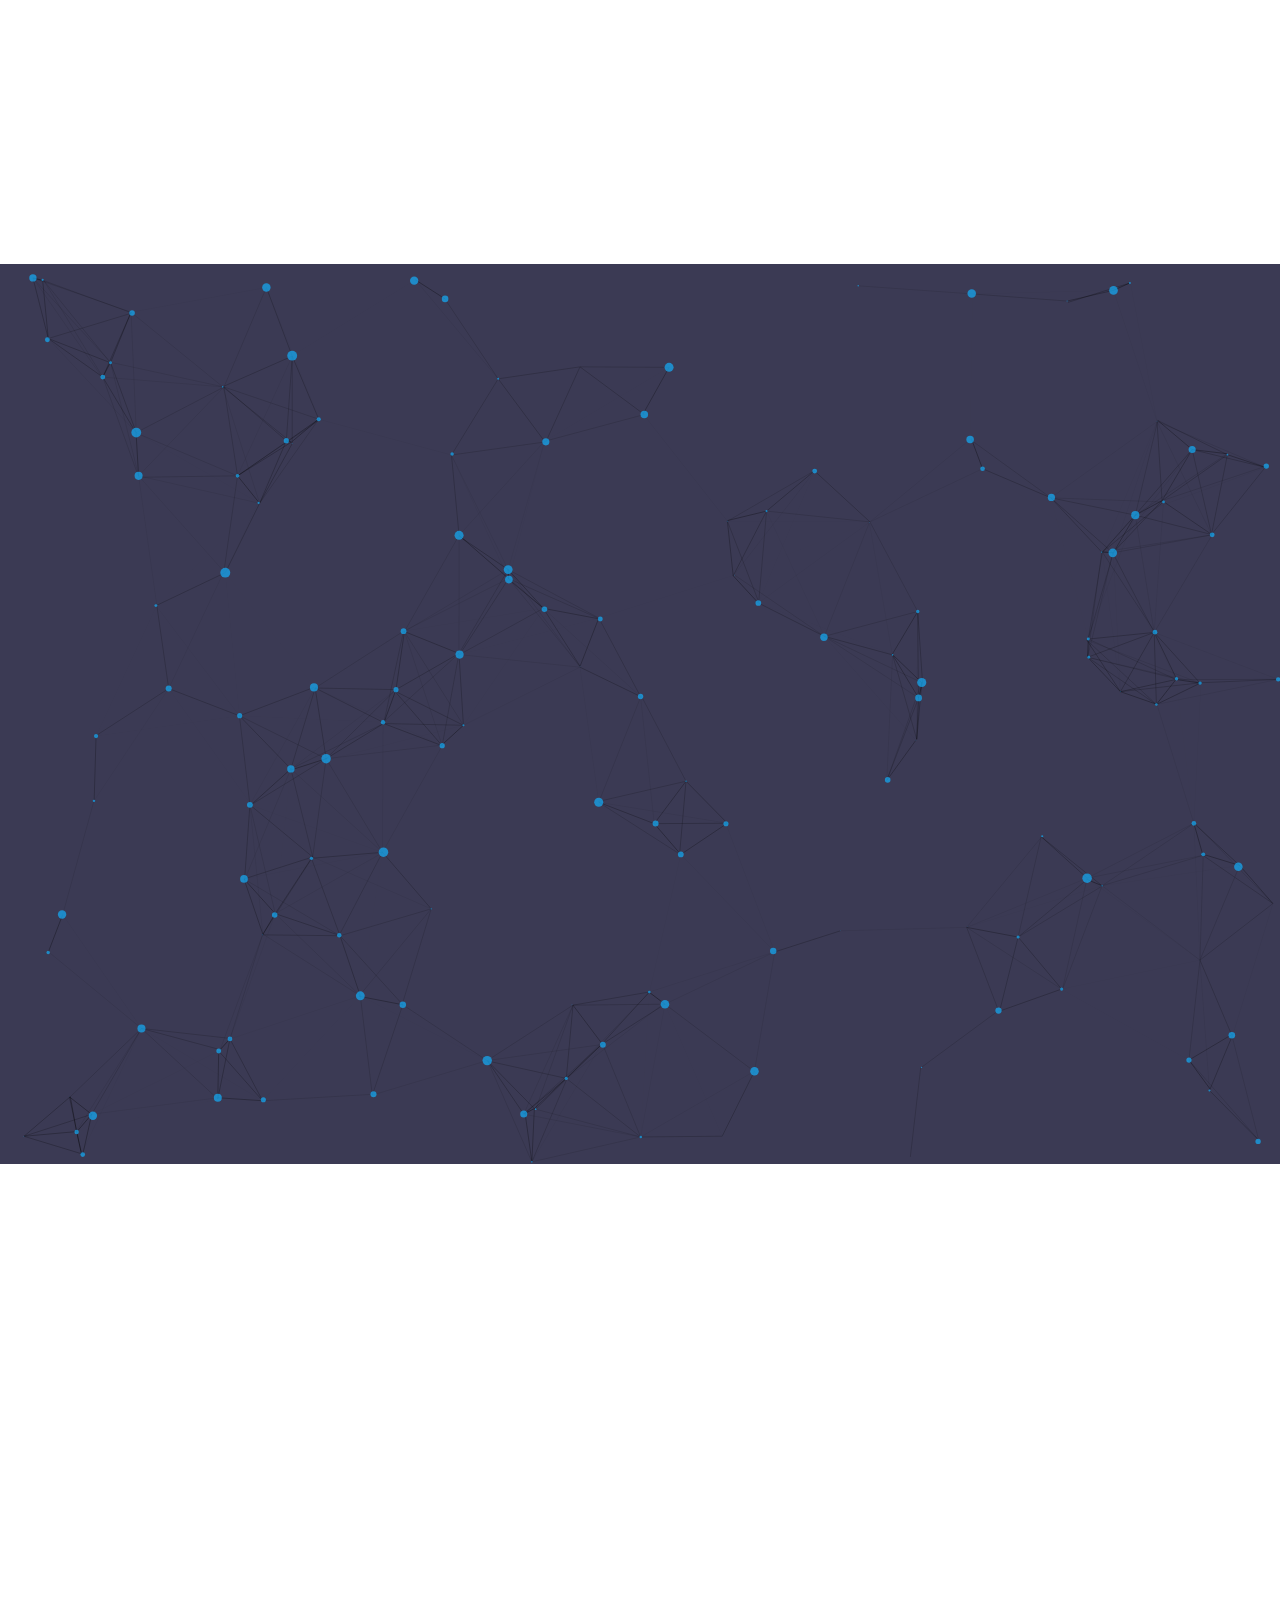
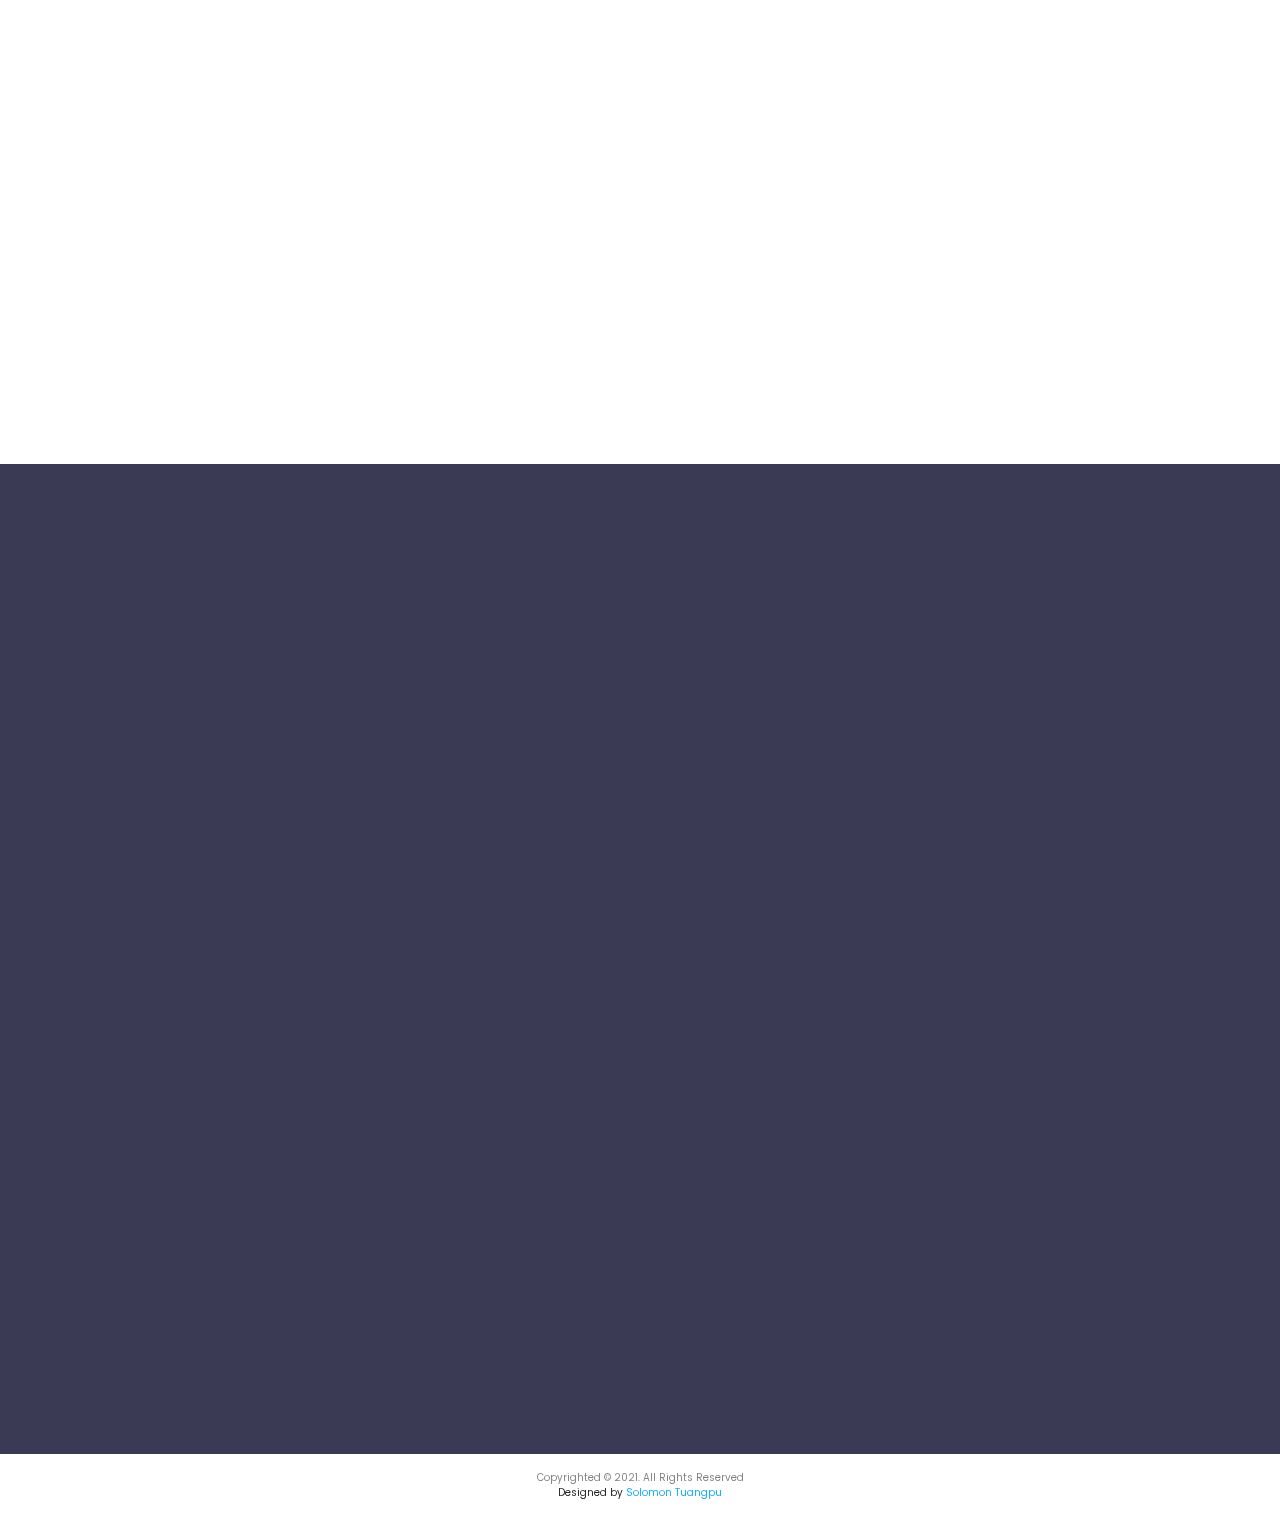
<file: index.html>
<!DOCTYPE html>

<div class="loader-container">
  <div class="loader">
    <div class="loadingio-spinner-cube-cvu2hdgmwwq">
      <div class="ldio-iq1rot0h2y">
          <div></div><div></div><div></div><div></div>
      </div>
  </div>
  </div>
</div>

<html lang="en">

  <head>
    <meta charset="UTF-8">
    <meta http-equiv="X-UA-Compatible" content="IE=edge">
    <meta name="viewport" content="width=device-width, initial-scale=1.0">
   
    <!-- Primary Meta Tags -->
  <title>Solomon Tuangpu</title>
  <meta name="title" content="Solomon Tuangpu">
  <meta name="description" content="Hello, I'm a passionate web developer and a freelancer from Myanmar.">
  
  <!-- Open Graph / Facebook -->
  <meta property="og:type" content="website">
  <meta property="og:url" content="https://solomontuangpu.mms-student.com/">
  <meta property="og:title" content="Solomon Tuangpu">
  <meta property="og:description" content="Hello, I'm a passionate web developer and a freelancer from Myanmar.">
  <meta property="og:image" content="image/mid-hero.png">
  
  <!-- Twitter -->
  <meta property="twitter:card" content="summary_large_image">
  <meta property="twitter:url" content="https://solomontuangpu.mms-student.com/">
  <meta property="twitter:title" content="Solomon Tuangpu">
  <meta property="twitter:description" content="Hello, I'm a passionate web developer and a freelancer from Myanmar.">
  <meta property="twitter:image" content="image/mid-hero.png">
  
  
    <style type="text/css">
  
      .loader-container{
        position: fixed;
        display: flex;
        justify-content: center;
        align-items: center;
        background-color: #ffffff;
        z-index: 5000 !important;
        width: 100%;
        height: 100vh;
      }
      @keyframes ldio-iq1rot0h2y {
        0% { transform: scale(1.1500000000000001) }
        100% { transform: scale(1) }
      }
      .ldio-iq1rot0h2y div {
        position: absolute;
        width: 30px;
        height: 30px;
        top: 13.333333333333336px;
        left: 13.333333333333336px;
        background: #0051a2;
        animation: ldio-iq1rot0h2y 1s cubic-bezier(0,0.5,0.5,1) infinite;
        animation-delay: -0.3s;
      }
      .ldio-iq1rot0h2y div:nth-child(2) {
        top: 13.333333333333336px;
        left: 55px;
        background: #1b75be;
        animation-delay: -0.2s;
      }
      .ldio-iq1rot0h2y div:nth-child(3) {
        top: 55px;
        left: 13.333333333333336px;
        background: #89bff8;
        animation-delay: 0s;
      }
      .ldio-iq1rot0h2y div:nth-child(4) {
        top: 55px;
        left: 55px;
        background: #408ee0;
        animation-delay: -0.1s;
      }
      .loadingio-spinner-cube-cvu2hdgmwwq {
        width: 100px;
        height: 100px;
        display: inline-block;
        overflow: hidden;
       
      }
      .ldio-iq1rot0h2y {
        width: 100%;
        height: 100%;
        position: relative;
        transform: translateZ(0) scale(1);
        backface-visibility: hidden;
        transform-origin: 0 0; /* see note above */
      }
      .ldio-iq1rot0h2y div { box-sizing: content-box; }
      /* generated by https://loading.io/ */
     </style>
  
    <!-- site styling css -->
    <link rel="stylesheet" href="css/style.css">
    <link rel="stylesheet" href="css/custom-bootstrap.css">
    <link rel="stylesheet" href="vendor/feather-icons-web/feather.css">
    <link rel="stylesheet" href="vendor/animate_it/animate.css">
    <link rel="stylesheet" href="node_modules/aos/dist/aos.css">
  
    <!-- Favicon -->
    <link rel="apple-touch-icon" sizes="180x180" href="/apple-touch-icon.png">
    <link rel="icon" type="image/png" sizes="32x32" href="/favicon-32x32.png">
    <link rel="icon" type="image/png" sizes="16x16" href="/favicon-16x16.png">
    <link rel="manifest" href="/site.webmanifest">
    <link rel="mask-icon" href="/safari-pinned-tab.svg" color="#5bbad5">
    <meta name="msapplication-TileColor" content="#da532c">
    <meta name="theme-color" content="#ffffff">
  
  </head>

<body>
  <header class="container-fluid site-nav animate__animated animate__slideInDown">
    <div class="row">
      <div class="container">
        <div class="row">
          <div class="col-12">
            <nav class="navbar navbar-expand-lg navbar-primary d-flex p-1">
              <a class="navbar-brand text-uppercase font-weight-bold" href="#">
                <>Solomon
                  < />
              </a>
              <button class="navbar-toggler" type="button" data-toggle="collapse" data-target="#navbarSupportedContent"
                aria-controls="navbarSupportedContent" aria-expanded="false" aria-label="Toggle navigation">
              
                <div class="menu-bars">
                  <span class="bar top"></span>
                  <span class="bar middle"></span>
                  <span class="bar bottom"></span>
                </div>
              </button>

              <div class="collapse navbar-collapse justify-content-end align-items-center" id="navbarSupportedContent">
                <ul class="navbar-nav">
                  <li class="nav-item active">
                    <a class="nav-link text-uppercase" href="#home">Home</a>
                  </li>
                  <li class="nav-item">
                    <a class="nav-link text-uppercase" href="#about">About</a>
                  </li>
                  <li class="nav-item">
                    <a class="nav-link text-uppercase" href="#services">Services</a>
                  </li>
                  <li class="nav-item">
                    <a class="nav-link text-uppercase" href="#myworks">My Works</a>
                  </li>
                  <li class="nav-item">
                    <a class="nav-link text-uppercase" href="#contact">Contact</a>
                  </li>
                </ul>
              </div>
            </nav>
          </div>
        </div>
      </div>
    </div>
  </header>

  <section id="home" class="container-fluid home mb-3">
    <div class="row">
      <div class="container home-container">
        <div class="row">
          <div class="col-12">
            <div data-aos="zoom-in" class="d-flex justify-content-center align-items-center flex-column min-vh-100">
              <div class="mb-3">
                <div class="hero-mid">
                  <img src="image/mid-hero.png" class="hero" alt="">
                  <img src="image/tree.svg" class="tree" alt="">
                  <img src="image/girl.svg" class="girl-swing" alt="">
                  <img src="image/house.svg" class="w-75 house animate__animated animate__fadeInDown animate__delay-1s"
                    alt="">
                  <div class="line-under"></div>
                </div>
              </div>

              <div class="home-des text-center mb-3">
                <h4 class="text-secondary">Hello, I'm <span class="font-weight-bold">Solomon Tuangpu</span></h4>
                <h4 class="mb-0"><span class="type-text text-primary font-weight-bold"></span></h4>
              </div>
              <div class="mb-3">
                  <a href="#contact" class="hire-btn text-white text-decoration-none glow-on-hover text-uppercase">Hire Me</a>
              </div>

              <div class="home-social-links text-center mb-3 d-flex justify-content-between align-items-center">
                <a href="" class="social-links text-decoration-none">
                  <i class="text-secondary feather-facebook"></i>
                </a>
                <a href="" class="social-links text-decoration-none">
                  <i class="text-secondary feather-instagram"></i>
                </a>
                <a href="" class="social-links text-decoration-none">
                  <i class="text-secondary feather-twitter"></i>
                </a>
                <a href="" class="social-links text-decoration-none">
                  <i class="text-secondary feather-github"></i>
                </a>
              </div>

              <div class="animate__animated animate__heartBeat animate__infinite">
                <a href="#about" class="text-primary text-decoration-none">
                  <i class="seemore-btn feather-chevrons-down"></i>
                </a>
              </div>


            </div>
          </div>
        </div>
      </div>

      <div class="container-fluid home-bg">
      </div>
    </div>
    </div>
  </section>

  <div class="bg-primary d-flex justify-content-center align-items-center to-home">
    <a href="#home" class="text-decoration-none">
      <i class="up-arrow feather-chevron-up text-white font-weight-bold"></i>
    </a>
  </div>

  <section id="about" class="container-fluid">
    <div class="row">
      <div class="container">
        <div class="row d-flex justify-content-center align-items-center min-vh-100 mb-5">
            <div class="col-12">
              <div class="text-center my-5">
                <h4 class="text-primary text-uppercase font-weight-bold">about me</h4>
              </div>
            </div>
           
              <div class="col-12 col-md-6">
                <div data-aos="zoom-in" class="mb-5 wow">
                  <div class="about-img">
                      <img src="image/about-img.svg" alt="" class="w-100">
                  </div>
                </div>
              </div>
              <div class="col-12 col-md-6">
                <div class="mb-5 text-center text-md-left" data-aos="zoom-in"  data-aos-delay="400">
                  <h6 class="text-uppercase text-primary font-weight-bold">who am i</h6>
                  <p class="text-secondary">
                    Hi, I'm <span class="text-primary font-weight-bold">Solomon Tuangpu</span>, <br>
                    <strong>a constant learner</strong>,<br>
                    especially in the field of <br>
                    <strong>UI/UX Design and Web Development</strong>. <br>
                    And I am <strong>a passionate web developer</strong><br>
                    based in Myanmar.
                  </p>
                </div>
              </div>

            <!-- Skill Progress Bar -->
            
              <div class="col-12 col-md-6">
                <div data-aos="zoom-in">
                    <div class="">
                      <img src="image/icons/html5.svg" class="skill-icon" alt="">
                      <div id="bar1" class="barfiller">
                        <div class="tipWrap">
                        <span class="tip"></span>
                        </div>
                        <span class="fill" data-percentage="90"></span>
                      </div>
                    </div>
                    <div class="">
                      <img src="image/icons/css3.svg" class="skill-icon" alt="">
                      <div id="bar2" class="barfiller">
                        <div class="tipWrap">
                        <span class="tip"></span>
                        </div>
                        <span class="fill" data-percentage="70"></span>
                      </div>
                    </div>
                    <div class="">
                      <img src="image/icons/javascript.svg" class="skill-icon" alt="">
                      <div id="bar3" class="barfiller">
                        <div class="tipWrap">
                        <span class="tip"></span>
                        </div>
                        <span class="fill" data-percentage="60"></span>
                      </div>
                    </div>
                </div>
            </div>
            <div class="col-12 col-md-6">
              <div data-aos="zoom-in"  data-aos-delay="400">
                <div class="">
                  <img src="image/icons/bootstrap.svg" class="skill-icon" alt="">
                  <div id="bar4" class="barfiller">
                    <div class="tipWrap">
                    <span class="tip"></span>
                    </div>
                    <span class="fill" data-percentage="80"></span>
                  </div>
                </div>
                <div class="">
                  <img src="image/icons/sass.svg" class="skill-icon" alt="">
                  <div id="bar5" class="barfiller">
                    <div class="tipWrap">
                    <span class="tip"></span>
                    </div>
                    <span class="fill" data-percentage="60"></span>
                  </div>
                </div>
                <div class="">
                  <img src="image/icons/git.svg" class="skill-icon" alt="">
                  <div id="bar6" class="barfiller">
                    <div class="tipWrap">
                    <span class="tip"></span>
                    </div>
                    <span class="fill" data-percentage="50"></span>
                  </div>
                </div>
            </div>
            </div>
         
        </div>
      </div>
    </div>

  </section>

  <section id="services" class="container-fluid">
    <div id="particles-js" class="row d-flex justify-content-center align-items-center min-vh-100 service-group">
      <div class="container">
        <div class="row p-4">
          <div class="col-12">
            <div class="text-center py-5" data-aos="zoom-in-down">
              <p class="service-title-text text-uppercase mb-0">services</p>
              <h4 class="text-primary font-weight-bold">What I Do</h4>
            </div>
          </div>

          <div class="col-12 col-md-6 col-lg-4">
              <div class="js-tilt" data-aos="zoom-in" data-aos-delay="400">
                <div class="card mb-3 py-3 service-card" data-tilt>
                  <div class="card-body">
                    <div class="text-center">
                      <img src="image/UIux.svg" alt="" class="service-img mb-3">
                      <p class="text-uppercase">ui/ux design</p>
                    </div>
                  </div>
                </div>
              </div>
          </div>

          <div class="col-12 col-md-6 col-lg-4">
                <div class="js-tilt" data-aos="zoom-in" data-aos-delay="600">
                  <div class="card mb-3 py-3 service-card" data-tilt>
                    <div class="card-body" style="transform:translateZ(20px);">
                      <div class="text-center">
                        <img src="image/web development.svg" alt="" class="service-img mb-3">
                        <p class="text-uppercase">Web Development</p>
                      </div>
                    </div>
                  </div>
                </div>
          </div>

          <div class="col-12 col-lg-4">
              <div class="js-tilt" data-aos="zoom-in" data-aos-delay="800">
                <div class="card mb-3 py-3 service-card" data-tilt>
                  <div class="card-body">
                    <div class="text-center">
                      <img src="image/seo optimization.svg" alt="" class="service-img mb-3">
                      <p class="text-uppercase seo-text">
                        search engine
                        optimization
                      </p>
                    </div>
                  </div>
                </div>
              </div>
          </div>

        </div>
      </div>
    </div>
  </section>

  <section id="myworks" class="container-fluid">
    <div class="row d-flex justify-content-center align-items-center min-vh-100 py-5">
      <div class="container">
        <div class="row">
          <div class="col-12">
            <div class="" data-aos="zoom-in"> 
              <div class="text-center py-5">
                <p class="text-black-50 text-uppercase mb-0">My Works</p>
                <h4 class="text-primary font-weight-bold">What I'v Done</h4>
              </div>
            </div>
          </div>

            <div class="col-12 col-md-6 col-lg-4">
              <div class="mb-3"  data-aos="zoom-in"  data-aos-delay="">
                <div class="card work-card mx-3 mx-md-0">
                  <div class="card-body">
                    <h6 class="text-black-50">Admin Dashboard</h6>
                    <img src="image/work-img/admin-dashboard.png" class="w-100" alt="">
                  </div>
                  <div class="card-footer bg-primary text-center">
                    <a href="" class="text-white text-uppercase">
                      <i class="feather-eye"></i>
                      Live Demo
                    </a>
                  </div>
                </div>
              </div>
            </div>

            <div class="col-12 col-md-6 col-lg-4">
              <div class="mb-3"  data-aos="zoom-in"  data-aos-delay="400">
                <div class="card work-card mx-3 mx-md-0">
                  <div class="card-body">
                    <h6 class="text-black-50">JS Calculator</h6>
                    <img src="image/work-img/calculator.jpg" class="w-100" alt="">
                  </div>
                  <div class="card-footer bg-primary text-center">
                    <a href="" class="text-white text-uppercase">
                      <i class="feather-eye"></i>
                      Live Demo
                    </a>
                  </div>
                </div>
              </div>
            </div>

            <div class="col-12 col-md-6 col-lg-4">
              <div class="mb-3"  data-aos="zoom-in"  data-aos-delay="600">
                <div class="card work-card mx-3 mx-md-0">
                  <div class="card-body">
                    <h6 class="text-black-50">Marketing Website</h6>
                    <img src="image/work-img/marketing_website.png" class="w-100" alt="">
                  </div>
                  <div class="card-footer bg-primary text-center">
                    <a href="" class="text-white text-uppercase">
                      <i class="feather-eye"></i>
                      Live Demo
                    </a>
                  </div>
                </div>
              </div>
            </div>

            <div class="col-12 col-md-6 col-lg-4">
              <div class="mb-3"  data-aos="zoom-in"  data-aos-delay="">
                <div class="card work-card mx-3 mx-md-0">
                  <div class="card-body">
                    <h6 class="text-black-50">Exchange Calculator</h6>
                    <img src="image/work-img/exchange-calculator.jpg" class="w-100" alt="">
                  </div>
                  <div class="card-footer bg-primary text-center">
                    <a href="" class="text-white text-uppercase">
                      <i class="feather-eye"></i>
                      Live Demo
                    </a>
                  </div>
                </div>
              </div>
            </div>

            <div class="col-12 col-md-6 col-lg-4">
              <div class="mb-3"  data-aos="zoom-in"  data-aos-delay="400">
                <div class="card work-card mx-3 mx-md-0">
                  <div class="card-body">
                    <h6 class="text-black-50">Tindog Website</h6>
                    <img src="image/work-img/tindog_website.jpg" class="w-100" alt="">
                  </div>
                  <div class="card-footer bg-primary text-center">
                    <a href="" class="text-white text-uppercase">
                      <i class="feather-eye"></i>
                      Live Demo
                    </a>
                  </div>
                </div>
              </div>
            </div>

            <div class="col-12 col-md-6 col-lg-4">
              <div class="mb-3"  data-aos="zoom-in"  data-aos-delay="600">
                <div class="card work-card mx-3 mx-md-0">
                  <div class="card-body">
                    <h6 class="text-black-50">JS To Do App</h6>
                    <img src="image/work-img/todoapp.jpg" class="w-100" alt="">
                  </div>
                  <div class="card-footer bg-primary text-center">
                    <a href="" class="text-white text-uppercase">
                      <i class="feather-eye"></i>
                      Live Demo
                    </a>
                  </div>
                </div>
              </div>
            </div>
        

        </div>
      </div>
    </div>
  </section>

  <section id="contact" class="container-fluid">
      <div class="row d-flex justify-content-center align-items-center min-vh-100 py-5">
         <div class="container">
            <div class="row">
               <div class="col-12">
                   <div class="" data-aos="zoom-in-down">
                      <div class="text-center py-3">
                        <p class="text-white-50 text-uppercase mb-0">Contact Me</p>
                        <h4 class="text-primary font-weight-bold">Get In Touch With Me</h4>
                      </div>
                   </div>
               </div>

               <div class="col-12 col-md-6">
                    <div class="px-3 mb-5" data-aos="zoom-in"  data-aos-delay="400">
                      <form action="" method="POST">
                        <div class="form-group">
                           <input type="text" class="form-control bg-transparent form-inputs" id="name" placeholder="Name" required>
                        </div>
                        <div class="form-group">
                          <input type="email" class="form-control bg-transparent form-inputs" id="email" placeholder="Email" required>
                       </div>
                       <div class="form-group">
                          <textarea type="text" name="" rows="5" id="" class="form-control bg-transparent form-inputs" placeholder="Your Messages" required></textarea>
                     </div>
                      <button type="submit" class="btn btn-primary text-uppercase px-3">Send</button>
                    </form>
                    </div>
               </div>
               <div class="col-12 col-md-6">
                  <div class="ml-5 ml-md-0" data-aos="zoom-in"  data-aos-delay="600">
                       <div class="mb-3">
                          <i class="feather-user text-white contact-detail"></i>
                          <span class="text-white contact-detail">Solomon Tuangpu</span>
                       </div>

                       <div class="mb-3">
                        <i class="feather-mail text-white contact-detail"></i>
                        <span class="text-white contact-detail">solomontuangpu@gmail.com</span>
                     </div>
                     <div class="mb-3">
                      <i class="feather-phone text-white contact-detail"></i>
                      <span class="text-white contact-detail"> +959768246458</span>
                    </div>
                    <div class="mb-3 d-flex">
                        <i class="feather-map-pin text-white contact-detail"></i>
                        <p class="text-white contact-detail ml-1">
                            Shin Saw Pu St. <br>
                            Kalaymyo, Sagaing Region <br>
                            Myanmar
                        </p>
                    </div>
                  </div>
               </div>
              
            </div>
         </div>

         <div class="container-fluid">
            <div class="row">
              <div class="col-12">
                <div class="" data-aos="zoom-in-down">
                  <iframe src="https://www.google.com/maps/embed?pb=!1m18!1m12!1m3!1d3667.2445703406647!2d94.03393781447356!3d23.197756015580268!2m3!1f0!2f0!3f0!3m2!1i1024!2i768!4f13.1!3m3!1m2!1s0x374b7305a6588189%3A0xd6b3a0878f81d744!2sBiakinn%20Lampi%2C%20Kalemyo!5e0!3m2!1sen!2smm!4v1635301917774!5m2!1sen!2smm" width="100%" height="450" style="border:none;" allowfullscreen="" loading="lazy"></iframe>
                </div>
             </div>
            </div>
         </div>
      </div>
  </section>

  <footer class="container">
      <div class="row footer">
         <div class="col-12">
          <div class="text-center py-3">
            <p class="mb-0 text-black-50 text-light">Copyrighted &copy; 2021. All Rights Reserved</p>
            <p class="mb-0">Designed by <a href="#home">Solomon Tuangpu</a></p>
          </div>
         </div>
      </div>
  </footer>

  <script src="node_modules/jquery/dist/jquery.min.js"></script>
  <script src="node_modules/bootstrap/dist/js/bootstrap.min.js"></script>
  <script src="node_modules/bootstrap/dist/js/bootstrap.bundle.min.js"></script>
  <script src="js/typejs.js"></script>
  <script src="vendor/wow/wow.js"></script>
  <script src="vendor/way_point/waypoint.js"></script>
  <script src="vendor/way_point/jquery.waypoints.js"></script>
  <script src="vendor/counter_up/counter_up.js"></script>
  <script src="node_modules/particles.js/particles.js"></script>
  <script src="node_modules/particles.js/demo/js/app.js"></script>
  <script src="node_modules/aos/dist/aos.js"></script>
  <script src="vendor/bar_fill/jquery.barfiller.js"></script>
  <script src="vendor/tilt_js/tilt.jquery.min.js"></script>
  <script src="js/app.js"></script>

</body>

</html>
</file>
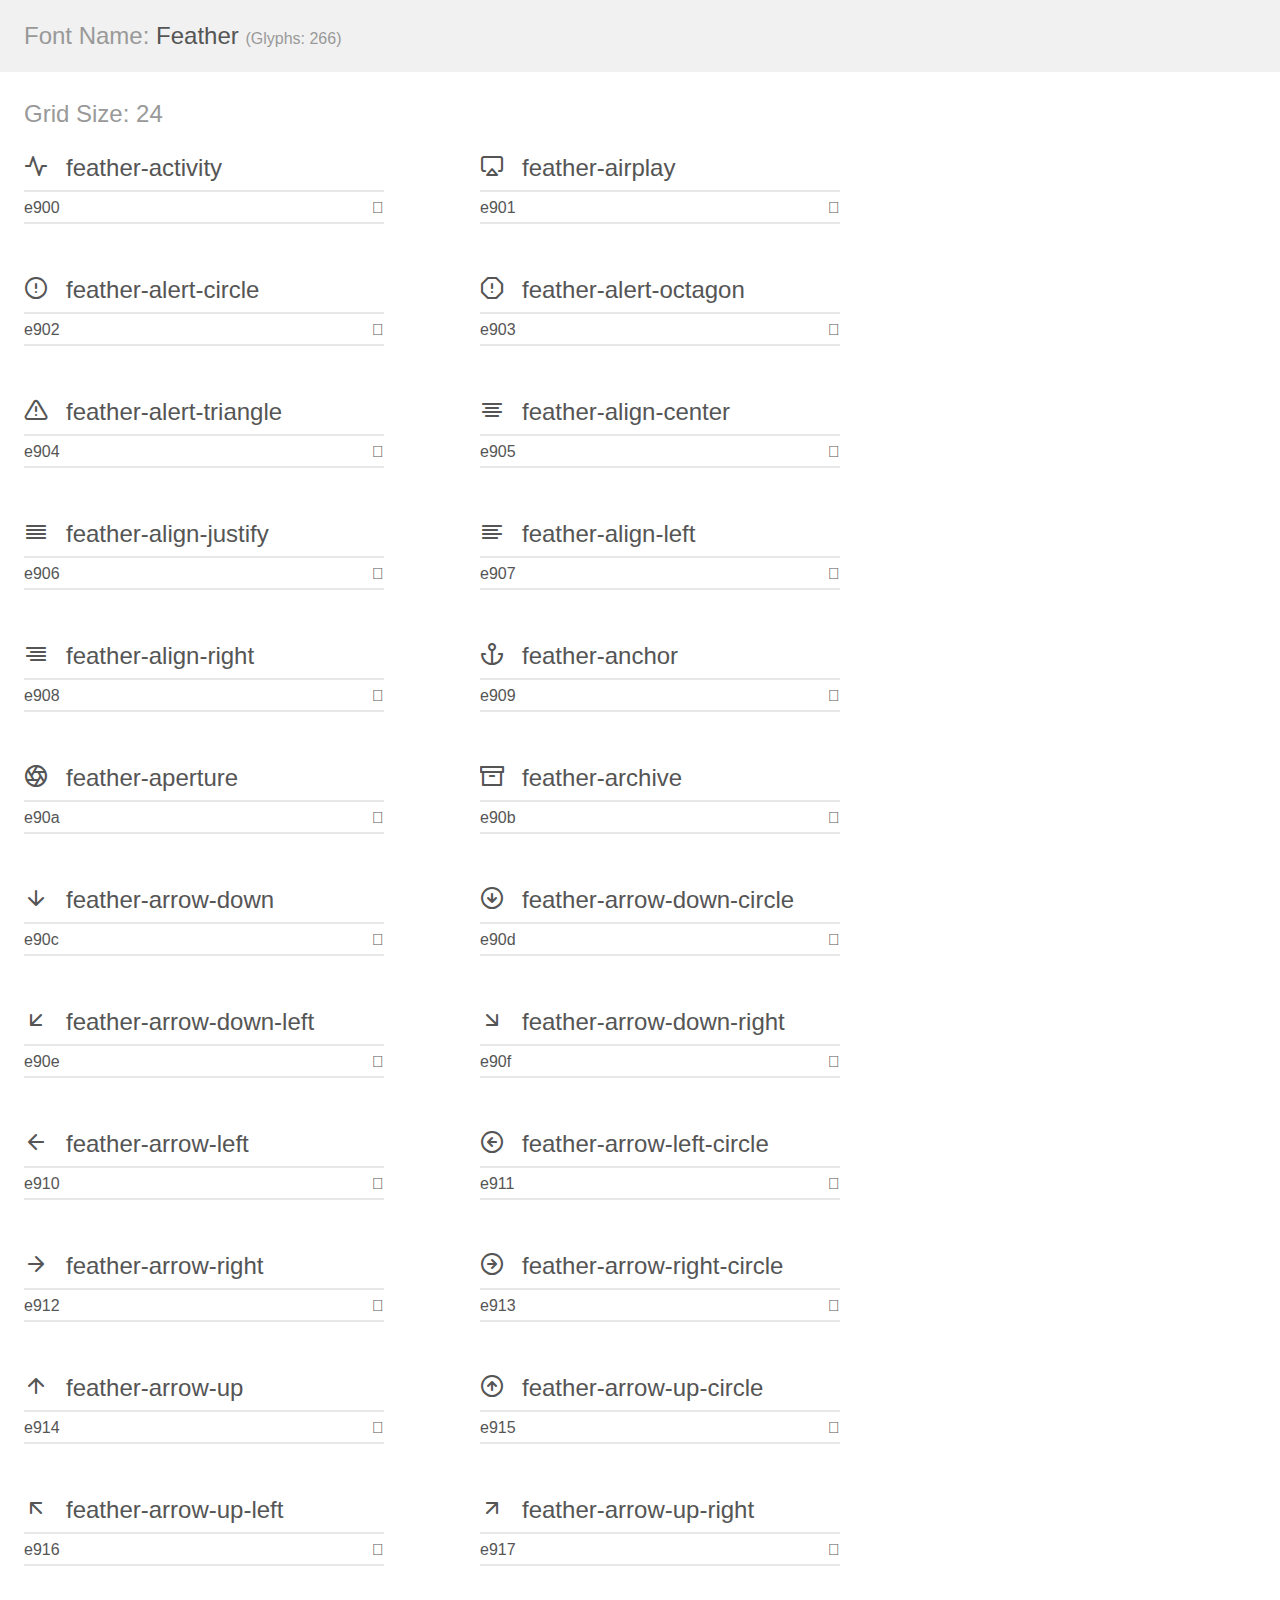
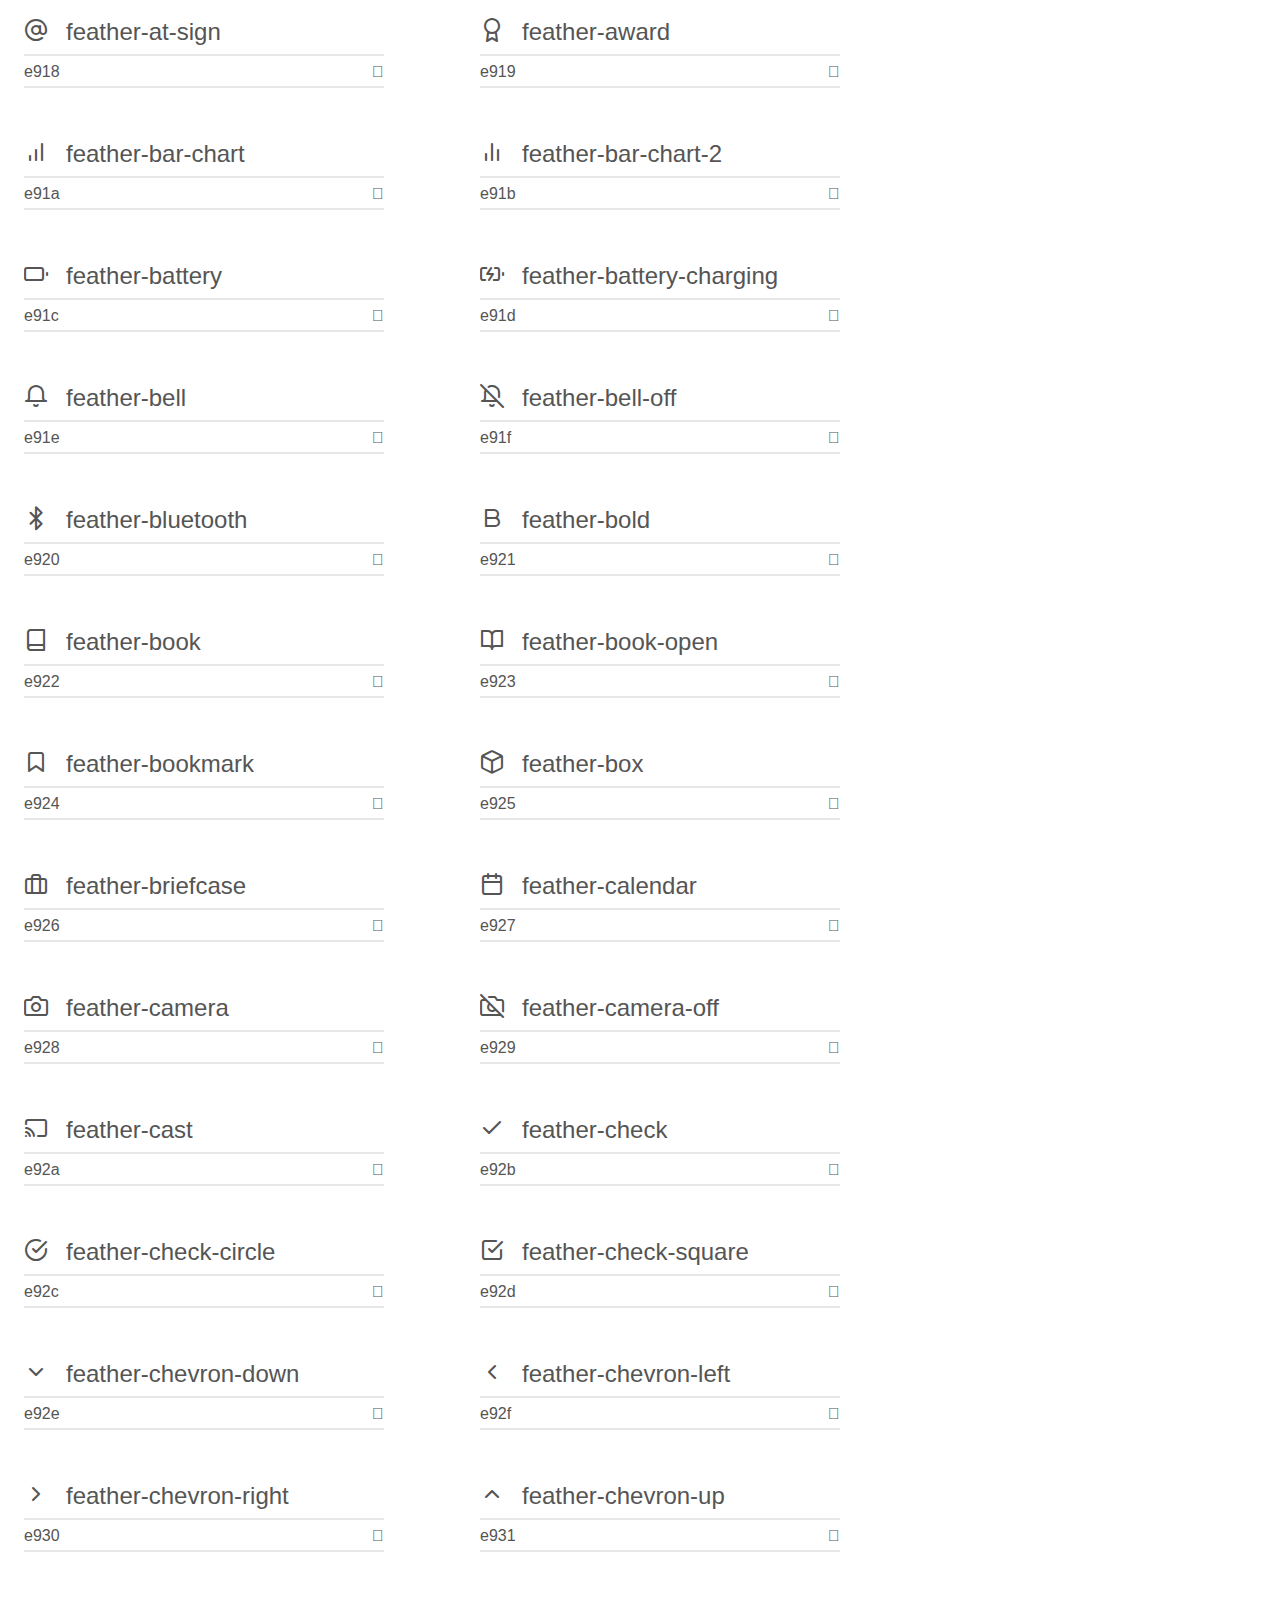
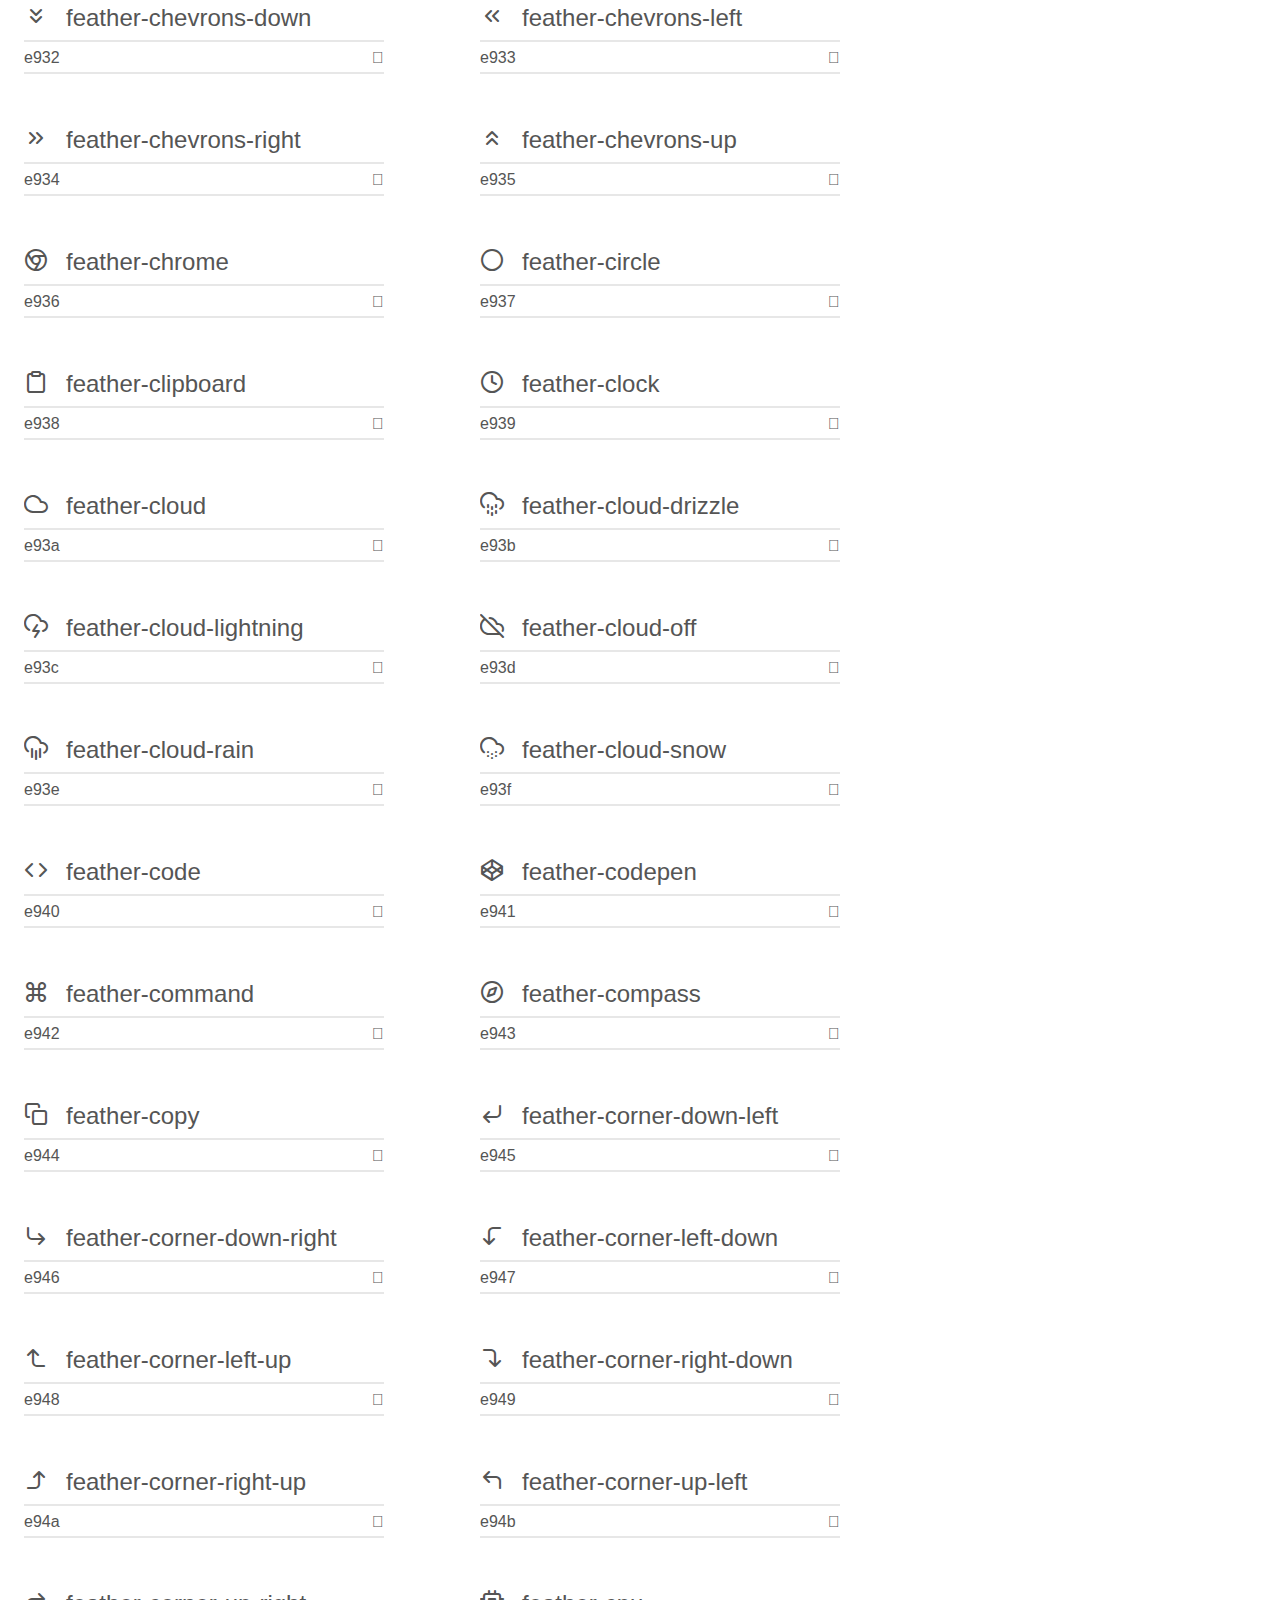
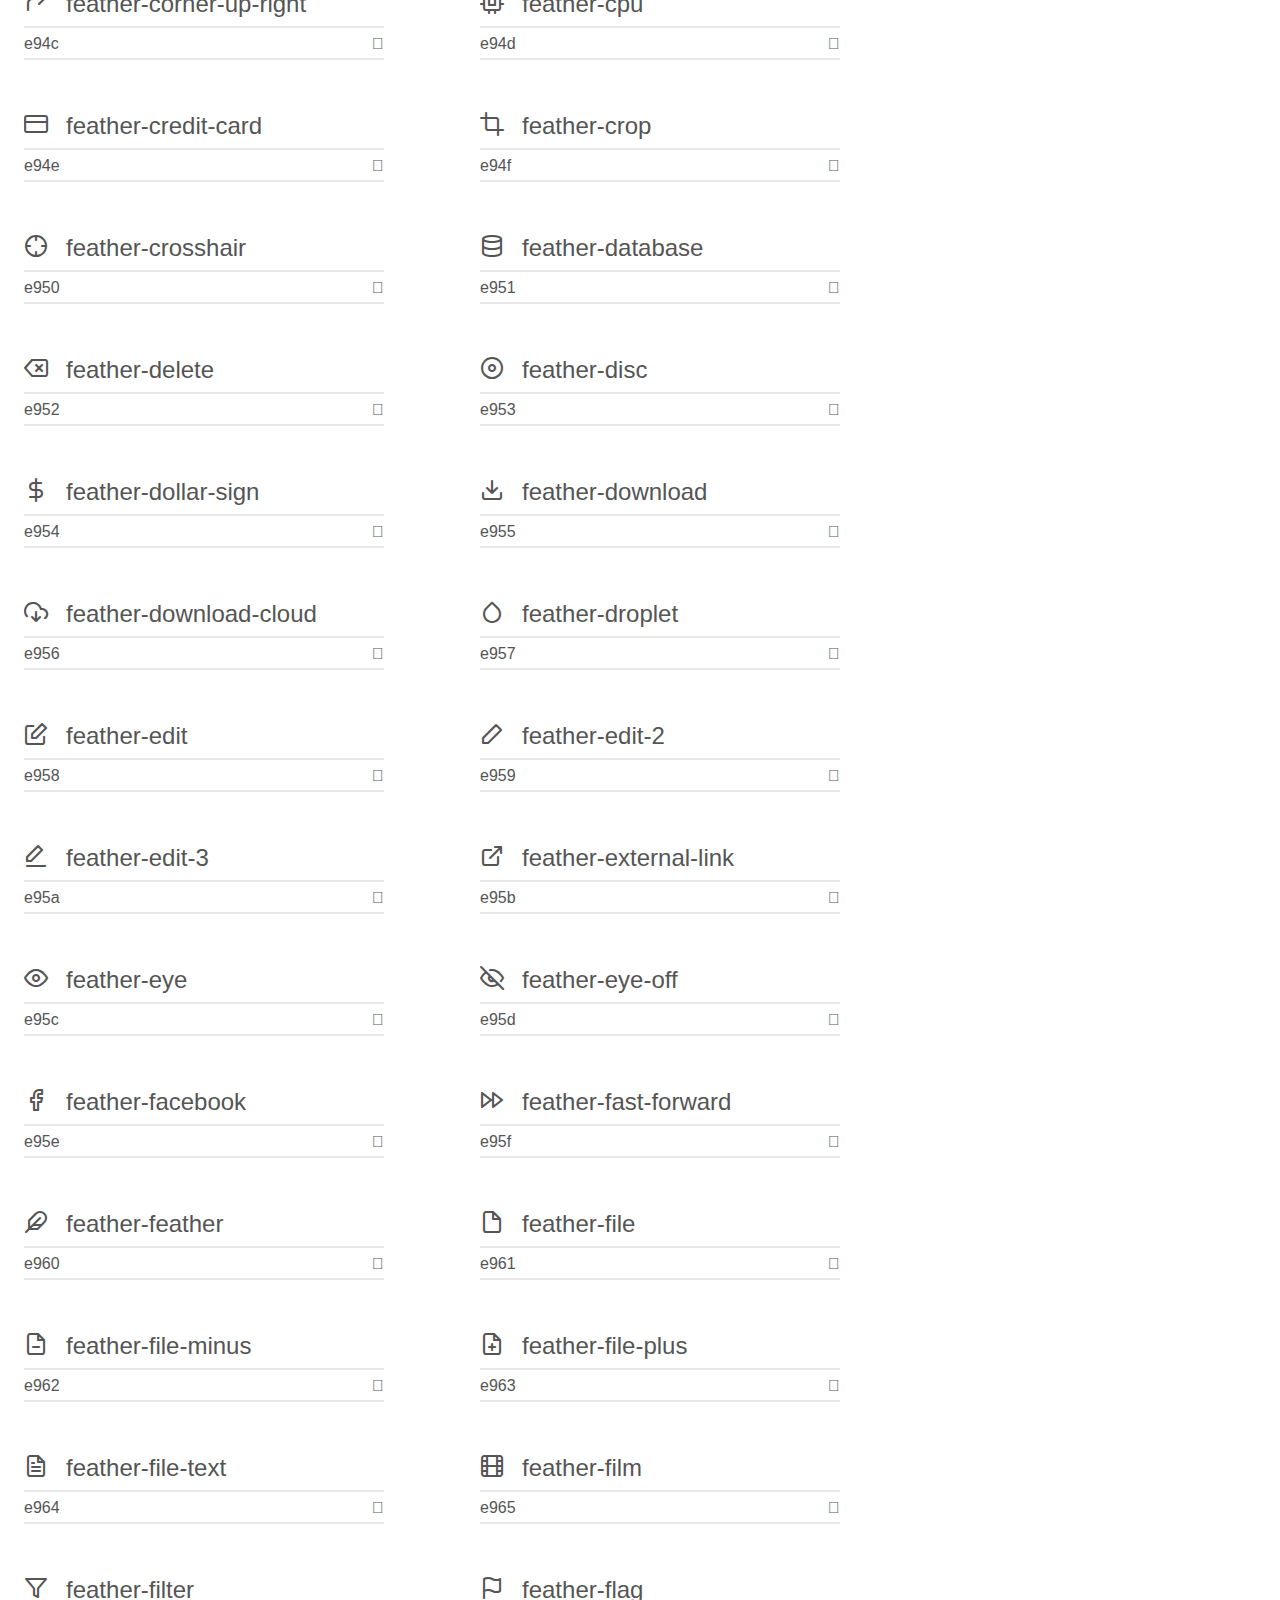
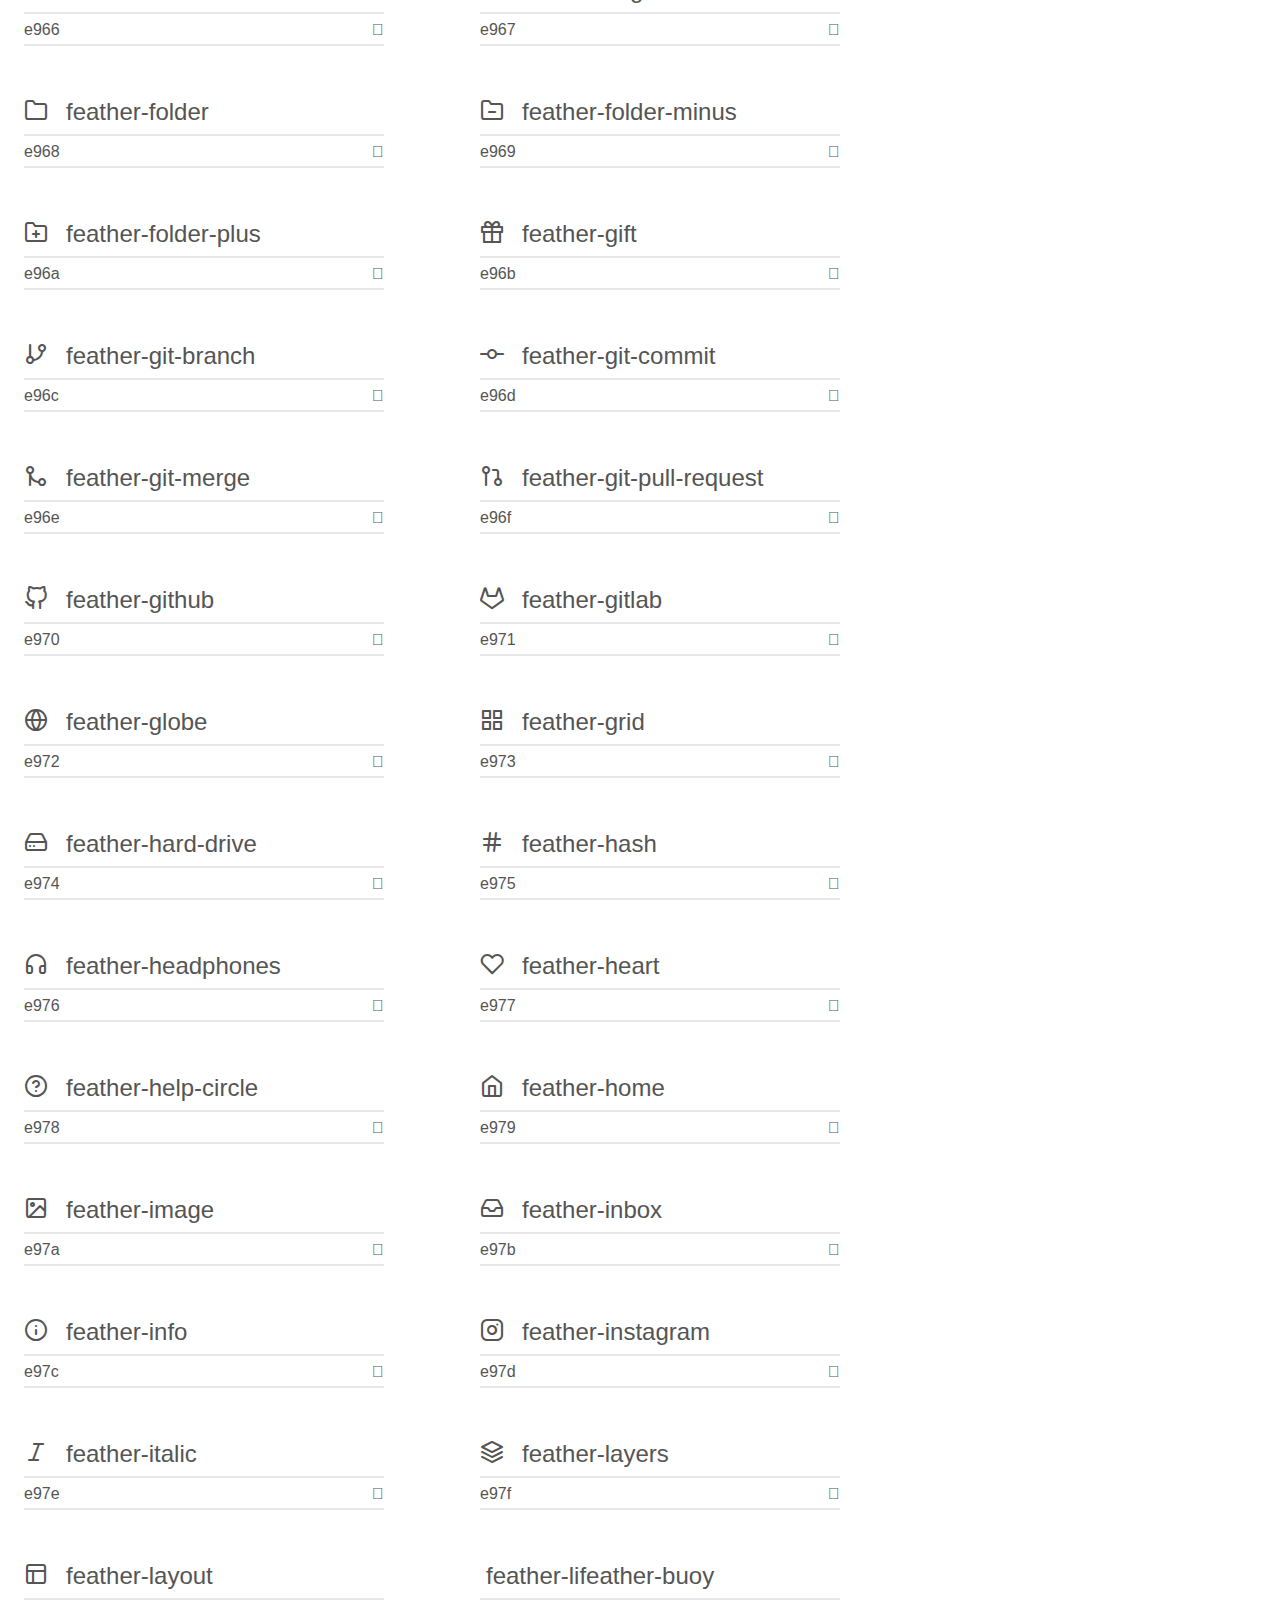
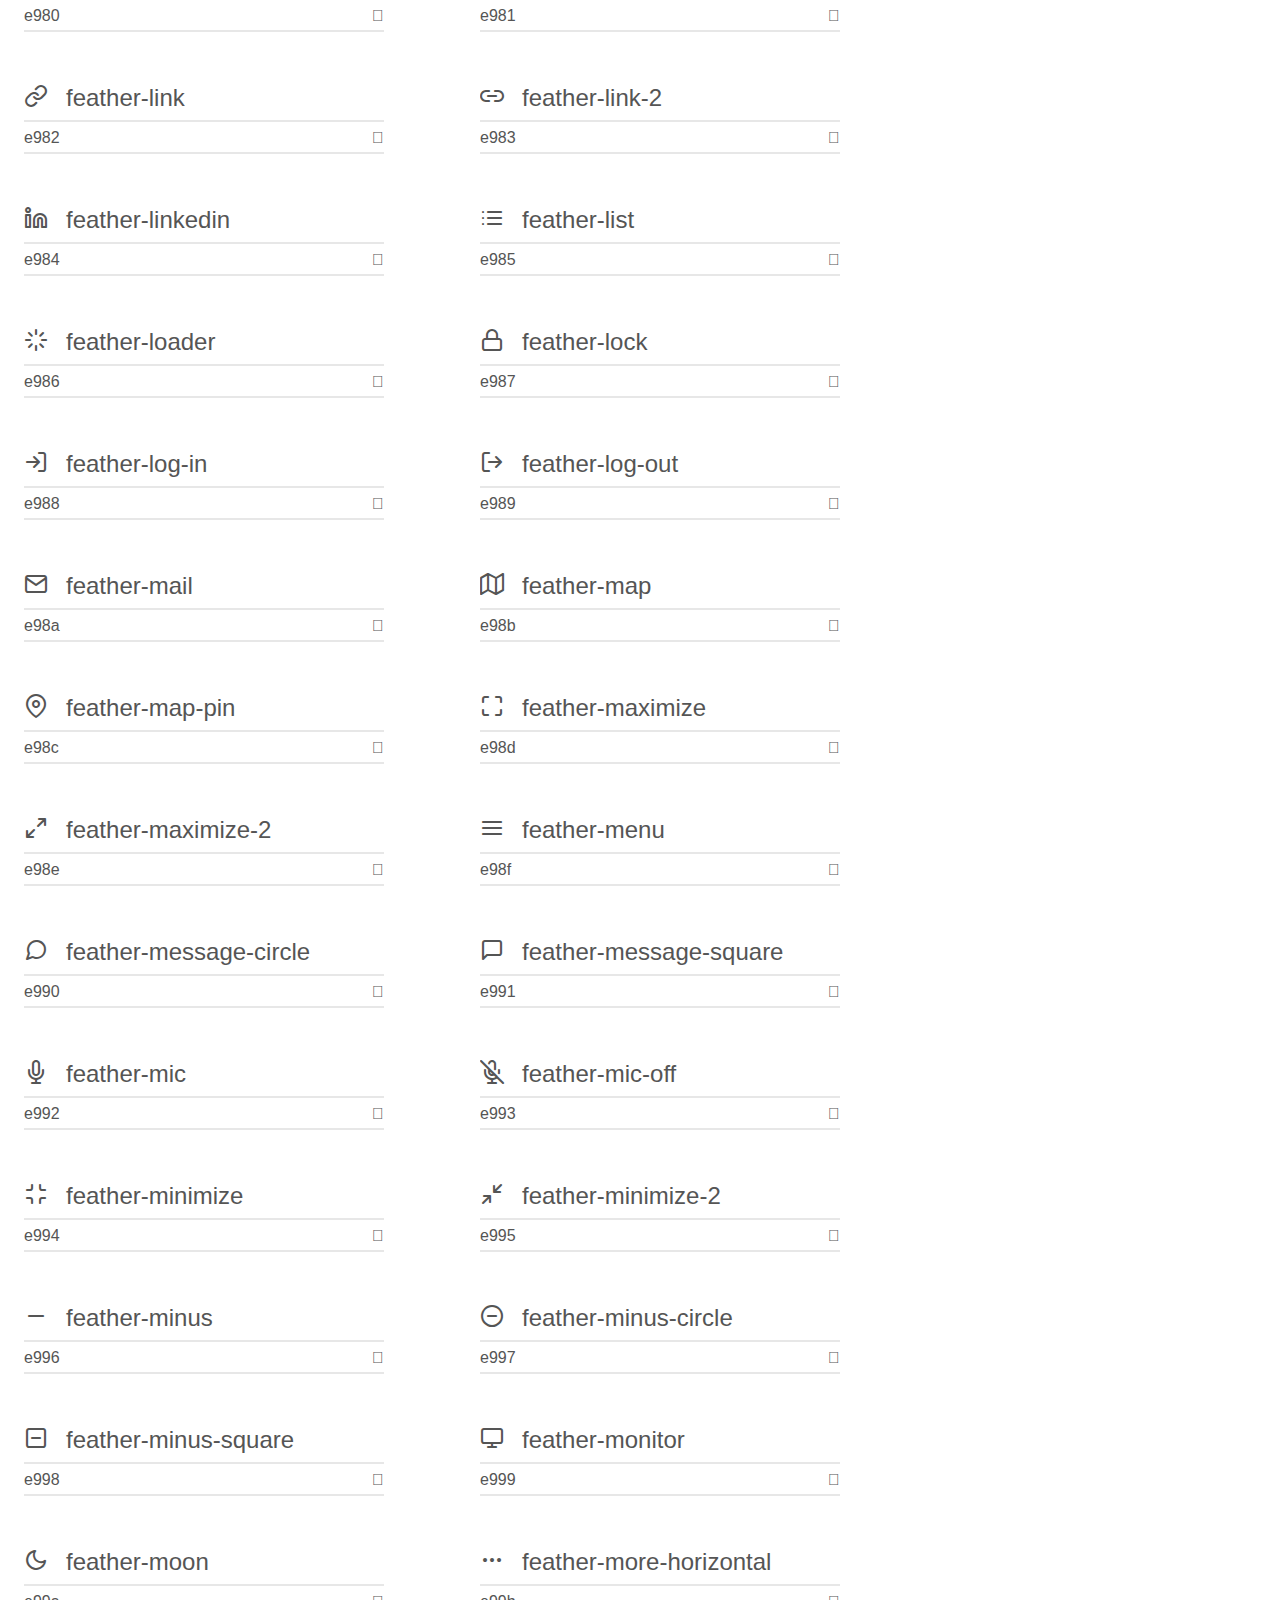
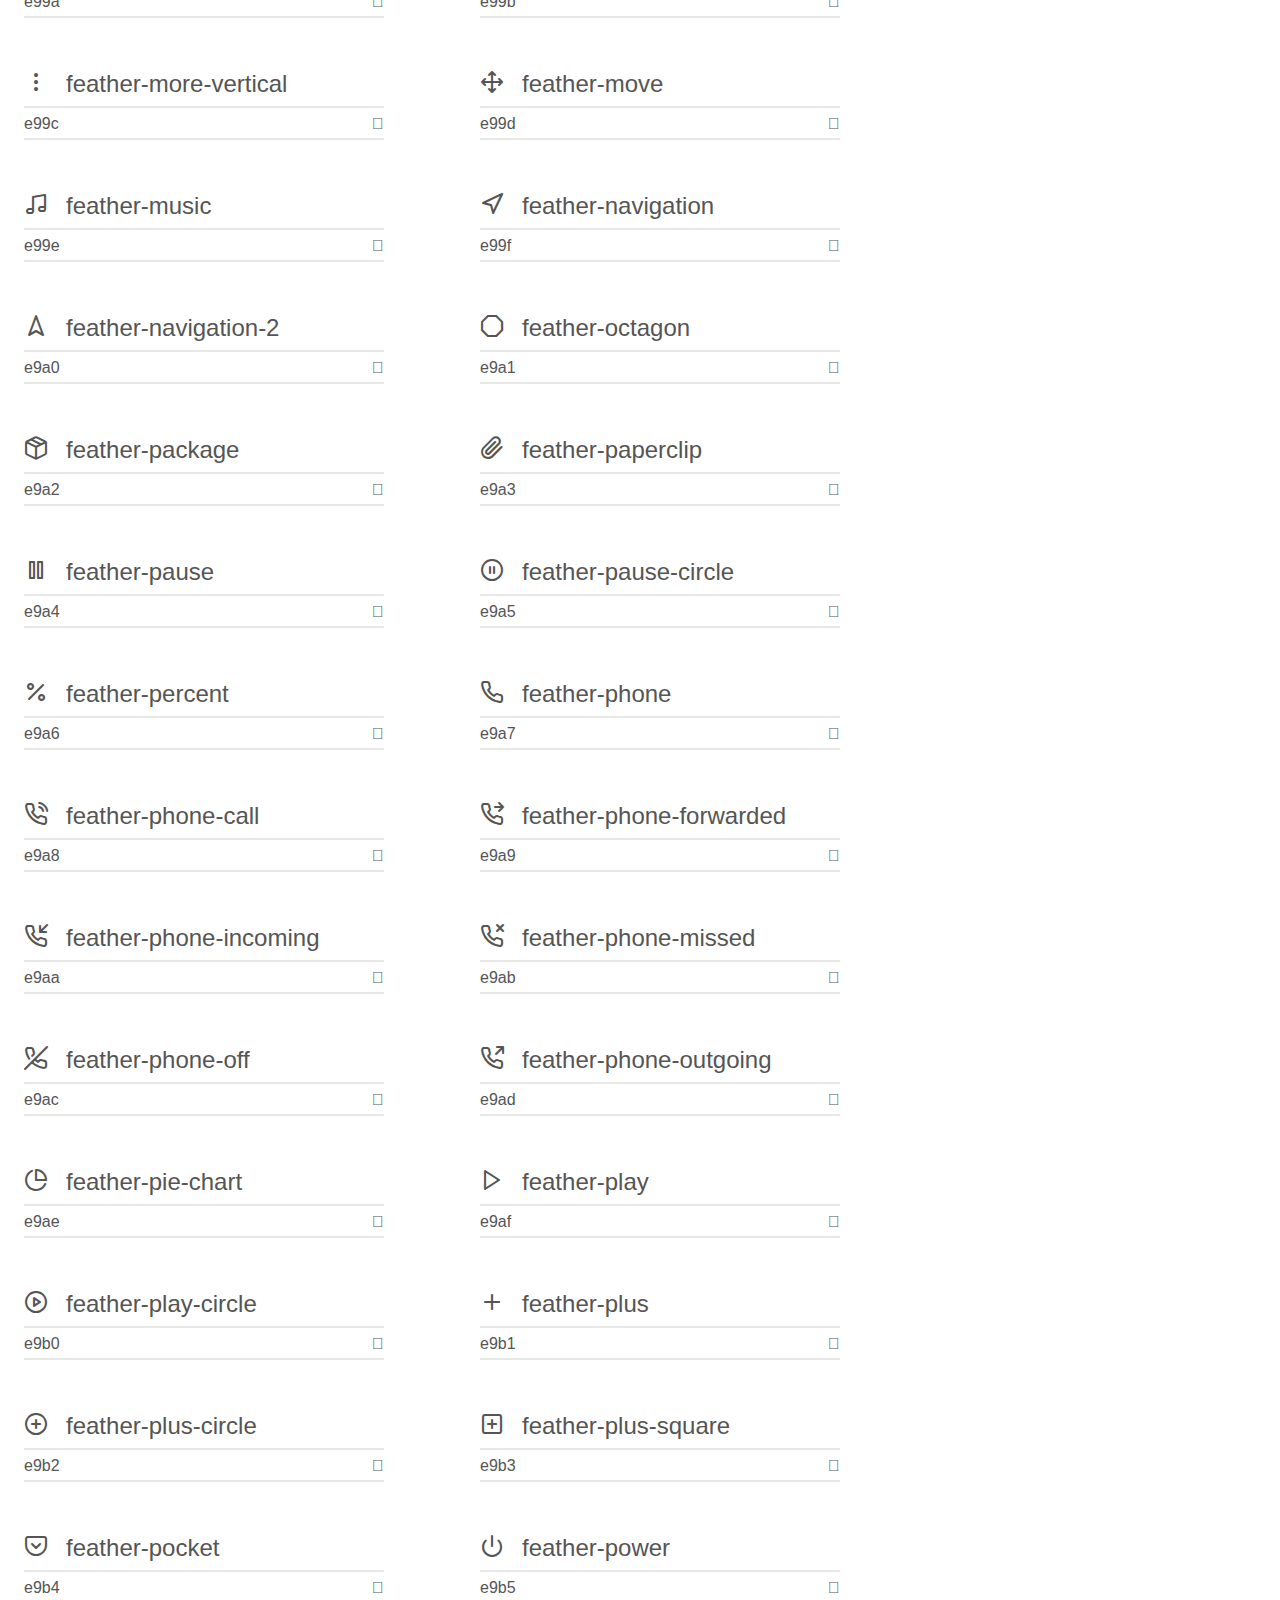
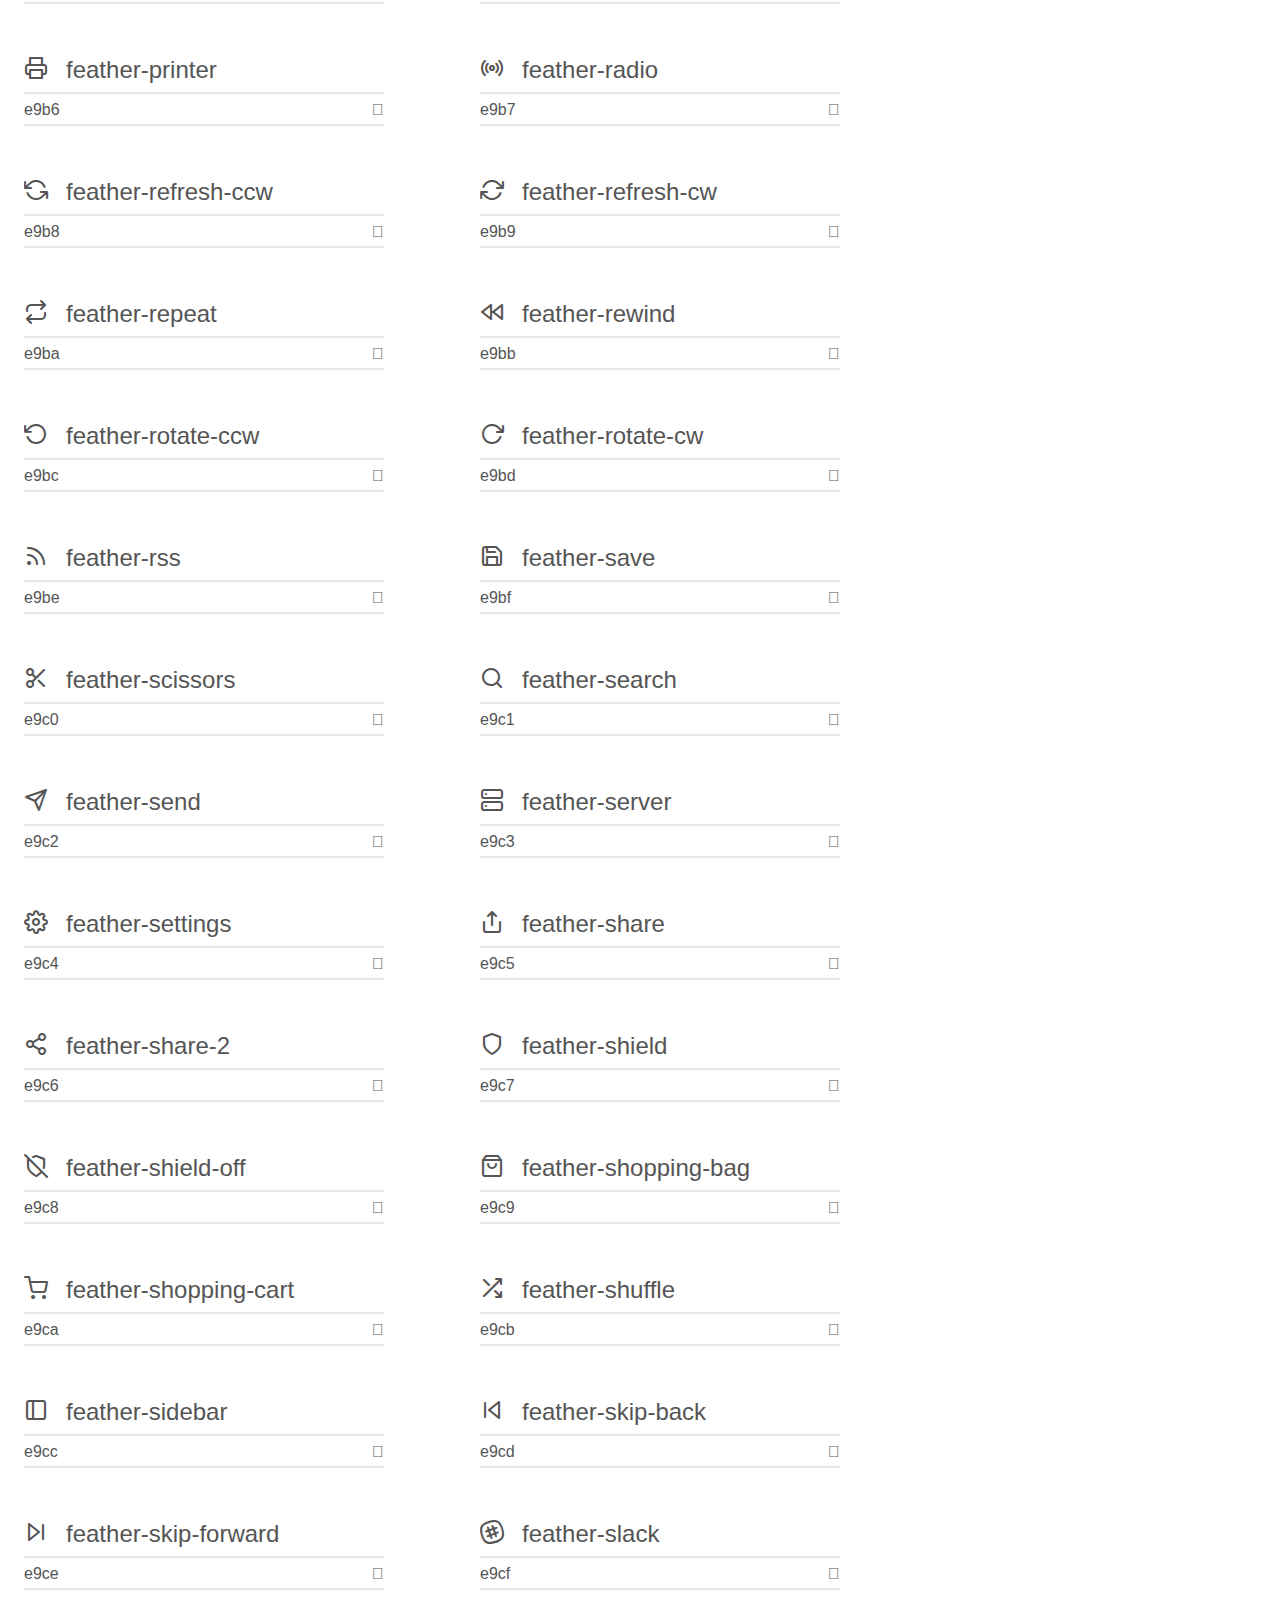
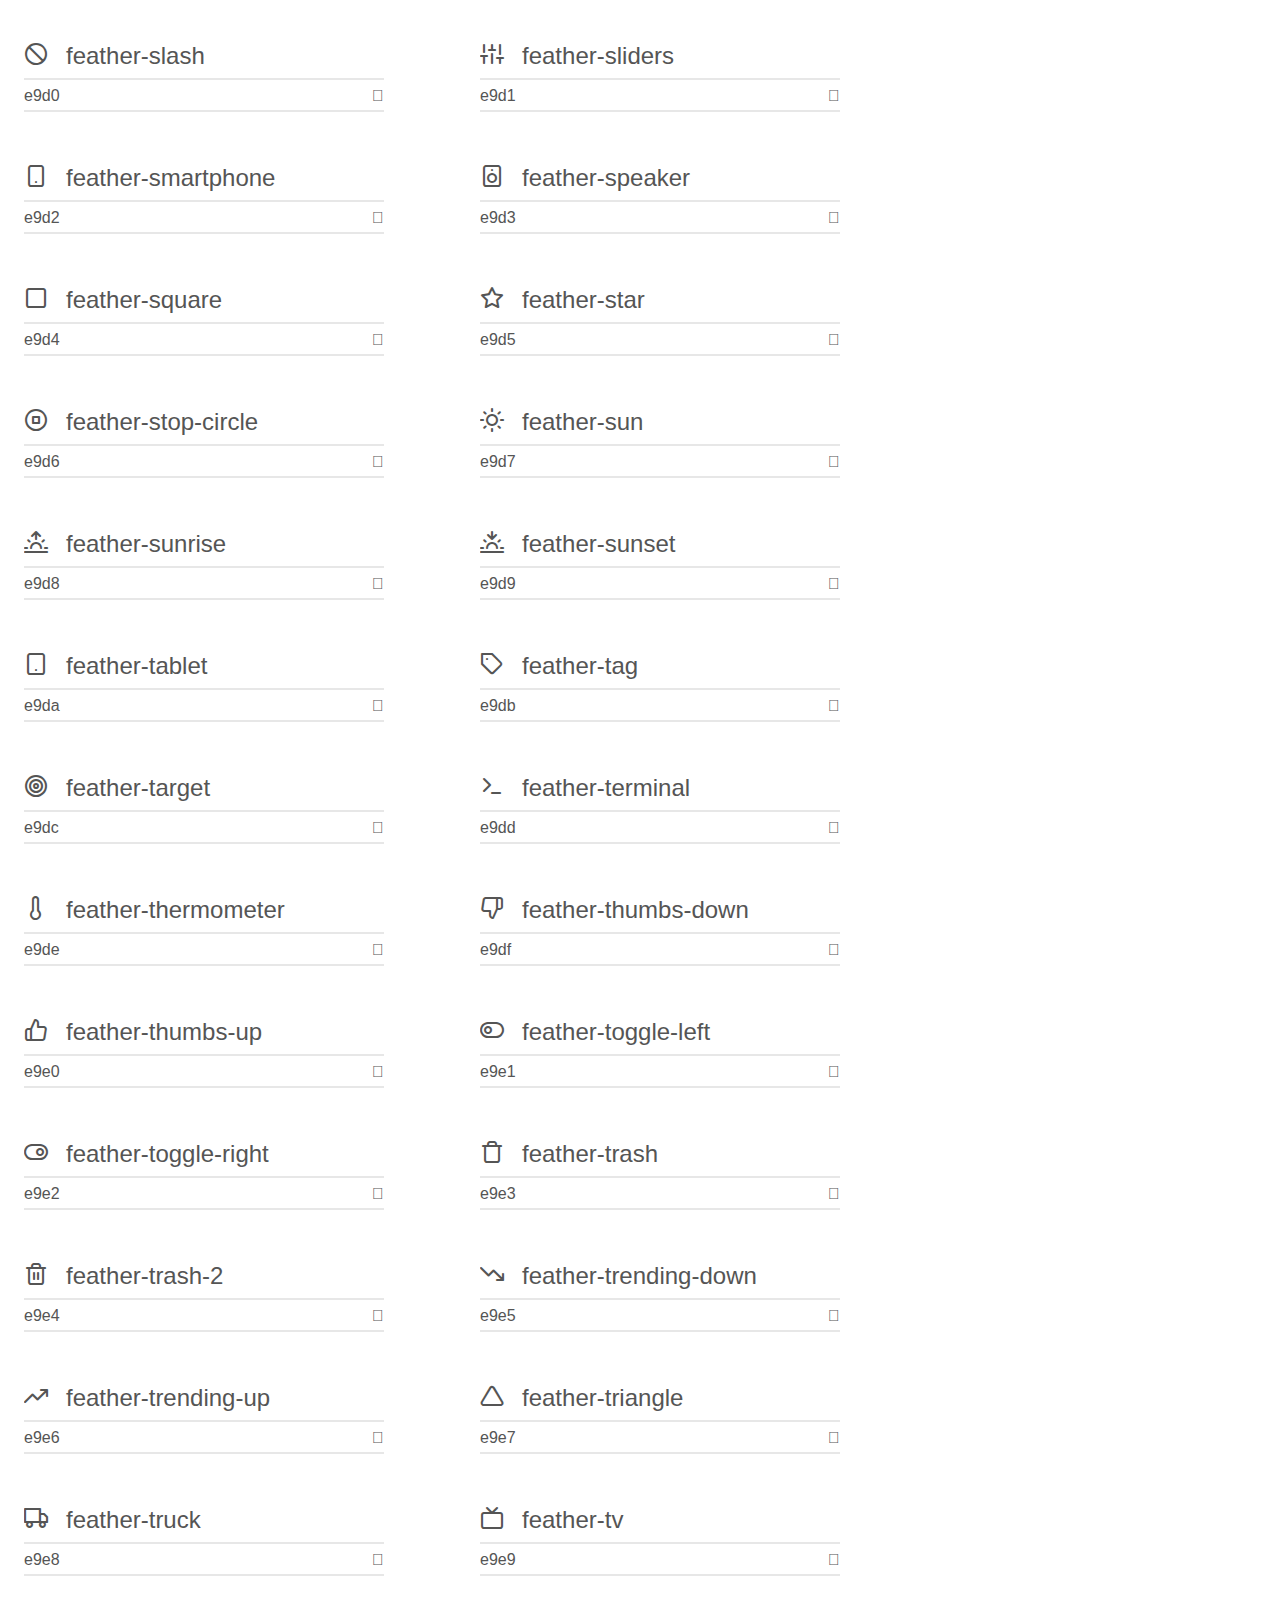
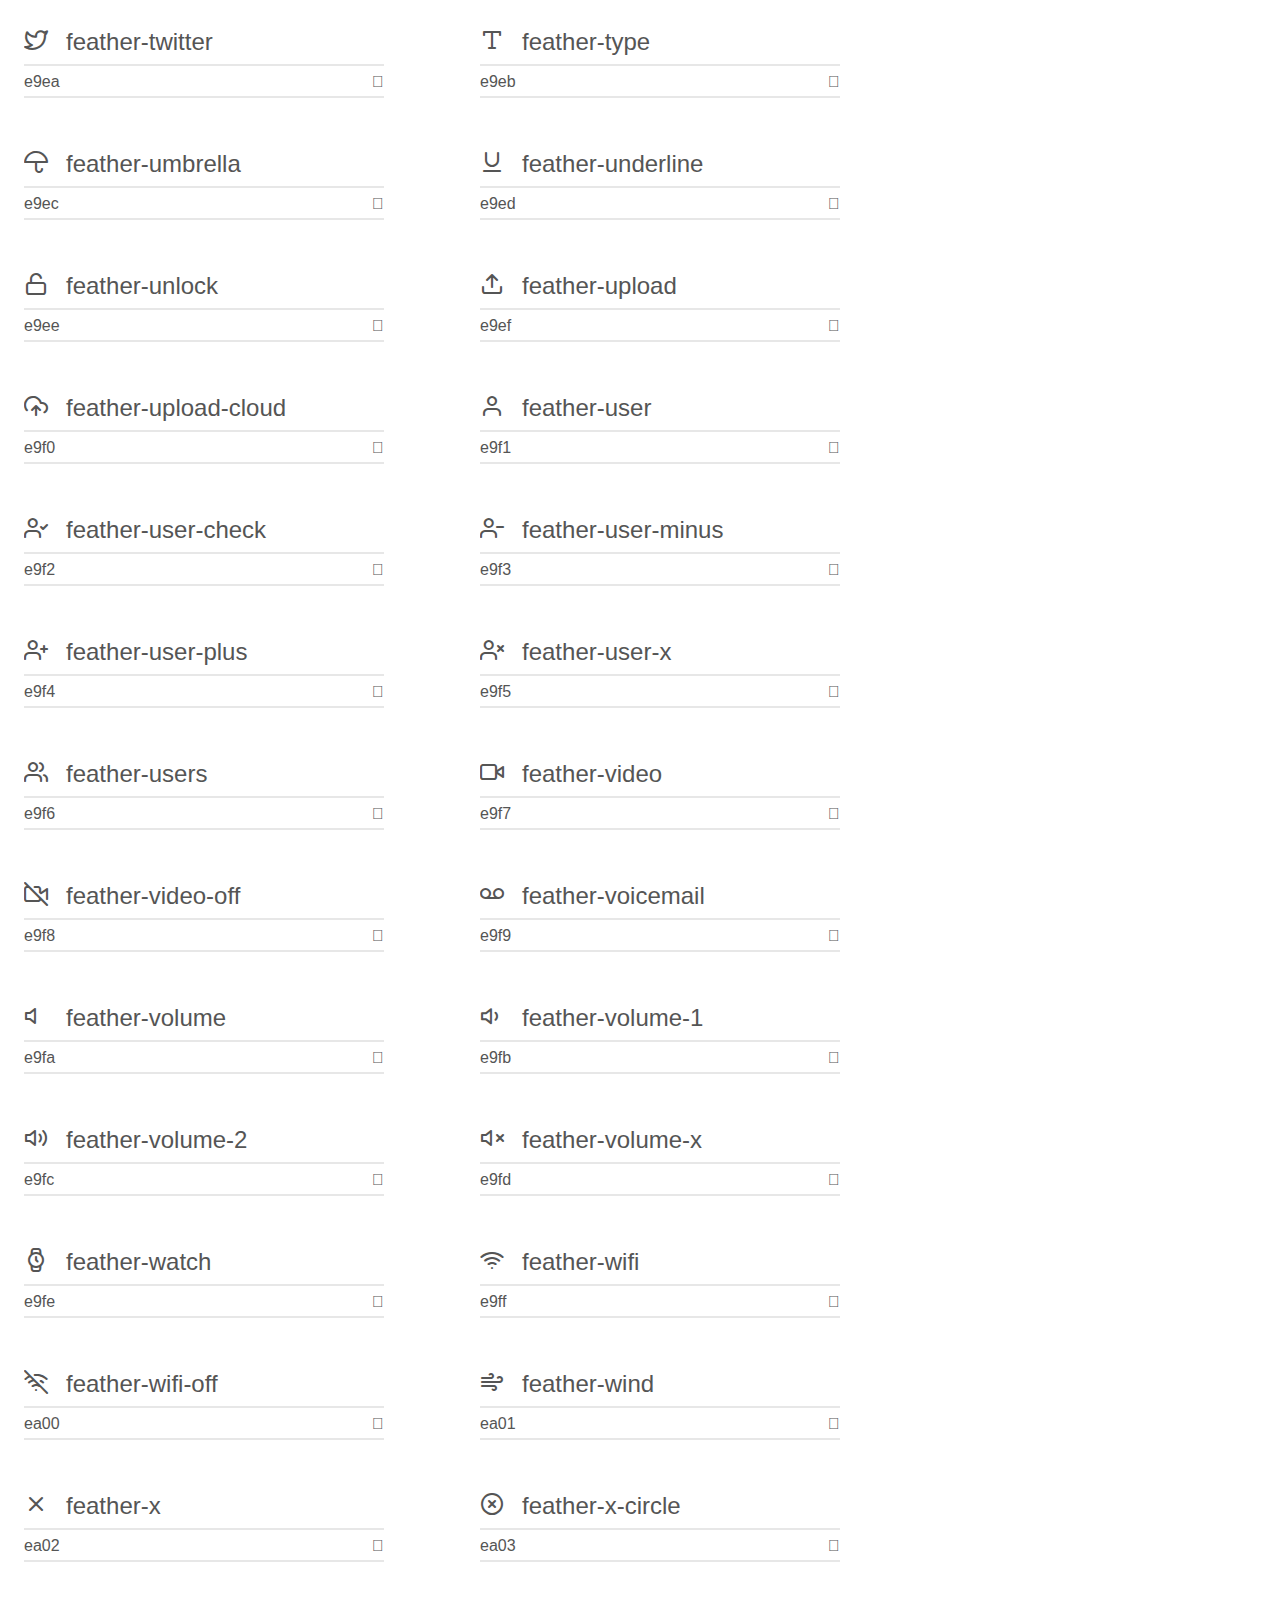
<file: vendor/feather-icons-web/index.html>
<!doctype html>
<html>
<head>
    <meta charset="utf-8">
    <title>IcoMoon Demo</title>
    <meta name="description" content="An Icon Font Generated By IcoMoon.io">
    <meta name="viewport" content="width=device-width, initial-scale=1">
    <link rel="stylesheet" href="demo.css">
    <link rel="stylesheet" href="feather.css"></head>
<body>
    <div class="bgc1 clearfix">
        <h1 class="mhmm mvm"><span class="fgc1">Font Name:</span> Feather <small class="fgc1">(Glyphs:&nbsp;266)</small></h1>
    </div>
    <div class="clearfix mhl ptl">
        <h1 class="mvm mtn fgc1">Grid Size: 24</h1>
        <div class="glyph fs1">
            <div class="clearfix bshadow0 pbs">
                <span class="feather-activity">

                </span>
                <span class="mls"> feather-activity</span>
            </div>
            <fieldset class="fs0 size1of1 clearfix hidden-false">
                <input type="text" readonly value="e900" class="unit size1of2" />
                <input type="text" maxlength="1" readonly value="&#xe900;" class="unitRight size1of2 talign-right" />
            </fieldset>
            <div class="fs0 bshadow0 clearfix hidden-true">
                <span class="unit pvs fgc1">liga: </span>
                <input type="text" readonly value="" class="liga unitRight" />
            </div>
        </div>
        <div class="glyph fs1">
            <div class="clearfix bshadow0 pbs">
                <span class="feather-airplay">

                </span>
                <span class="mls"> feather-airplay</span>
            </div>
            <fieldset class="fs0 size1of1 clearfix hidden-false">
                <input type="text" readonly value="e901" class="unit size1of2" />
                <input type="text" maxlength="1" readonly value="&#xe901;" class="unitRight size1of2 talign-right" />
            </fieldset>
            <div class="fs0 bshadow0 clearfix hidden-true">
                <span class="unit pvs fgc1">liga: </span>
                <input type="text" readonly value="" class="liga unitRight" />
            </div>
        </div>
        <div class="glyph fs1">
            <div class="clearfix bshadow0 pbs">
                <span class="feather-alert-circle">

                </span>
                <span class="mls"> feather-alert-circle</span>
            </div>
            <fieldset class="fs0 size1of1 clearfix hidden-false">
                <input type="text" readonly value="e902" class="unit size1of2" />
                <input type="text" maxlength="1" readonly value="&#xe902;" class="unitRight size1of2 talign-right" />
            </fieldset>
            <div class="fs0 bshadow0 clearfix hidden-true">
                <span class="unit pvs fgc1">liga: </span>
                <input type="text" readonly value="" class="liga unitRight" />
            </div>
        </div>
        <div class="glyph fs1">
            <div class="clearfix bshadow0 pbs">
                <span class="feather-alert-octagon">

                </span>
                <span class="mls"> feather-alert-octagon</span>
            </div>
            <fieldset class="fs0 size1of1 clearfix hidden-false">
                <input type="text" readonly value="e903" class="unit size1of2" />
                <input type="text" maxlength="1" readonly value="&#xe903;" class="unitRight size1of2 talign-right" />
            </fieldset>
            <div class="fs0 bshadow0 clearfix hidden-true">
                <span class="unit pvs fgc1">liga: </span>
                <input type="text" readonly value="" class="liga unitRight" />
            </div>
        </div>
        <div class="glyph fs1">
            <div class="clearfix bshadow0 pbs">
                <span class="feather-alert-triangle">

                </span>
                <span class="mls"> feather-alert-triangle</span>
            </div>
            <fieldset class="fs0 size1of1 clearfix hidden-false">
                <input type="text" readonly value="e904" class="unit size1of2" />
                <input type="text" maxlength="1" readonly value="&#xe904;" class="unitRight size1of2 talign-right" />
            </fieldset>
            <div class="fs0 bshadow0 clearfix hidden-true">
                <span class="unit pvs fgc1">liga: </span>
                <input type="text" readonly value="" class="liga unitRight" />
            </div>
        </div>
        <div class="glyph fs1">
            <div class="clearfix bshadow0 pbs">
                <span class="feather-align-center">

                </span>
                <span class="mls"> feather-align-center</span>
            </div>
            <fieldset class="fs0 size1of1 clearfix hidden-false">
                <input type="text" readonly value="e905" class="unit size1of2" />
                <input type="text" maxlength="1" readonly value="&#xe905;" class="unitRight size1of2 talign-right" />
            </fieldset>
            <div class="fs0 bshadow0 clearfix hidden-true">
                <span class="unit pvs fgc1">liga: </span>
                <input type="text" readonly value="" class="liga unitRight" />
            </div>
        </div>
        <div class="glyph fs1">
            <div class="clearfix bshadow0 pbs">
                <span class="feather-align-justify">

                </span>
                <span class="mls"> feather-align-justify</span>
            </div>
            <fieldset class="fs0 size1of1 clearfix hidden-false">
                <input type="text" readonly value="e906" class="unit size1of2" />
                <input type="text" maxlength="1" readonly value="&#xe906;" class="unitRight size1of2 talign-right" />
            </fieldset>
            <div class="fs0 bshadow0 clearfix hidden-true">
                <span class="unit pvs fgc1">liga: </span>
                <input type="text" readonly value="" class="liga unitRight" />
            </div>
        </div>
        <div class="glyph fs1">
            <div class="clearfix bshadow0 pbs">
                <span class="feather-align-left">

                </span>
                <span class="mls"> feather-align-left</span>
            </div>
            <fieldset class="fs0 size1of1 clearfix hidden-false">
                <input type="text" readonly value="e907" class="unit size1of2" />
                <input type="text" maxlength="1" readonly value="&#xe907;" class="unitRight size1of2 talign-right" />
            </fieldset>
            <div class="fs0 bshadow0 clearfix hidden-true">
                <span class="unit pvs fgc1">liga: </span>
                <input type="text" readonly value="" class="liga unitRight" />
            </div>
        </div>
        <div class="glyph fs1">
            <div class="clearfix bshadow0 pbs">
                <span class="feather-align-right">

                </span>
                <span class="mls"> feather-align-right</span>
            </div>
            <fieldset class="fs0 size1of1 clearfix hidden-false">
                <input type="text" readonly value="e908" class="unit size1of2" />
                <input type="text" maxlength="1" readonly value="&#xe908;" class="unitRight size1of2 talign-right" />
            </fieldset>
            <div class="fs0 bshadow0 clearfix hidden-true">
                <span class="unit pvs fgc1">liga: </span>
                <input type="text" readonly value="" class="liga unitRight" />
            </div>
        </div>
        <div class="glyph fs1">
            <div class="clearfix bshadow0 pbs">
                <span class="feather-anchor">

                </span>
                <span class="mls"> feather-anchor</span>
            </div>
            <fieldset class="fs0 size1of1 clearfix hidden-false">
                <input type="text" readonly value="e909" class="unit size1of2" />
                <input type="text" maxlength="1" readonly value="&#xe909;" class="unitRight size1of2 talign-right" />
            </fieldset>
            <div class="fs0 bshadow0 clearfix hidden-true">
                <span class="unit pvs fgc1">liga: </span>
                <input type="text" readonly value="" class="liga unitRight" />
            </div>
        </div>
        <div class="glyph fs1">
            <div class="clearfix bshadow0 pbs">
                <span class="feather-aperture">

                </span>
                <span class="mls"> feather-aperture</span>
            </div>
            <fieldset class="fs0 size1of1 clearfix hidden-false">
                <input type="text" readonly value="e90a" class="unit size1of2" />
                <input type="text" maxlength="1" readonly value="&#xe90a;" class="unitRight size1of2 talign-right" />
            </fieldset>
            <div class="fs0 bshadow0 clearfix hidden-true">
                <span class="unit pvs fgc1">liga: </span>
                <input type="text" readonly value="" class="liga unitRight" />
            </div>
        </div>
        <div class="glyph fs1">
            <div class="clearfix bshadow0 pbs">
                <span class="feather-archive">

                </span>
                <span class="mls"> feather-archive</span>
            </div>
            <fieldset class="fs0 size1of1 clearfix hidden-false">
                <input type="text" readonly value="e90b" class="unit size1of2" />
                <input type="text" maxlength="1" readonly value="&#xe90b;" class="unitRight size1of2 talign-right" />
            </fieldset>
            <div class="fs0 bshadow0 clearfix hidden-true">
                <span class="unit pvs fgc1">liga: </span>
                <input type="text" readonly value="" class="liga unitRight" />
            </div>
        </div>
        <div class="glyph fs1">
            <div class="clearfix bshadow0 pbs">
                <span class="feather-arrow-down">

                </span>
                <span class="mls"> feather-arrow-down</span>
            </div>
            <fieldset class="fs0 size1of1 clearfix hidden-false">
                <input type="text" readonly value="e90c" class="unit size1of2" />
                <input type="text" maxlength="1" readonly value="&#xe90c;" class="unitRight size1of2 talign-right" />
            </fieldset>
            <div class="fs0 bshadow0 clearfix hidden-true">
                <span class="unit pvs fgc1">liga: </span>
                <input type="text" readonly value="" class="liga unitRight" />
            </div>
        </div>
        <div class="glyph fs1">
            <div class="clearfix bshadow0 pbs">
                <span class="feather-arrow-down-circle">

                </span>
                <span class="mls"> feather-arrow-down-circle</span>
            </div>
            <fieldset class="fs0 size1of1 clearfix hidden-false">
                <input type="text" readonly value="e90d" class="unit size1of2" />
                <input type="text" maxlength="1" readonly value="&#xe90d;" class="unitRight size1of2 talign-right" />
            </fieldset>
            <div class="fs0 bshadow0 clearfix hidden-true">
                <span class="unit pvs fgc1">liga: </span>
                <input type="text" readonly value="" class="liga unitRight" />
            </div>
        </div>
        <div class="glyph fs1">
            <div class="clearfix bshadow0 pbs">
                <span class="feather-arrow-down-left">

                </span>
                <span class="mls"> feather-arrow-down-left</span>
            </div>
            <fieldset class="fs0 size1of1 clearfix hidden-false">
                <input type="text" readonly value="e90e" class="unit size1of2" />
                <input type="text" maxlength="1" readonly value="&#xe90e;" class="unitRight size1of2 talign-right" />
            </fieldset>
            <div class="fs0 bshadow0 clearfix hidden-true">
                <span class="unit pvs fgc1">liga: </span>
                <input type="text" readonly value="" class="liga unitRight" />
            </div>
        </div>
        <div class="glyph fs1">
            <div class="clearfix bshadow0 pbs">
                <span class="feather-arrow-down-right">

                </span>
                <span class="mls"> feather-arrow-down-right</span>
            </div>
            <fieldset class="fs0 size1of1 clearfix hidden-false">
                <input type="text" readonly value="e90f" class="unit size1of2" />
                <input type="text" maxlength="1" readonly value="&#xe90f;" class="unitRight size1of2 talign-right" />
            </fieldset>
            <div class="fs0 bshadow0 clearfix hidden-true">
                <span class="unit pvs fgc1">liga: </span>
                <input type="text" readonly value="" class="liga unitRight" />
            </div>
        </div>
        <div class="glyph fs1">
            <div class="clearfix bshadow0 pbs">
                <span class="feather-arrow-left">

                </span>
                <span class="mls"> feather-arrow-left</span>
            </div>
            <fieldset class="fs0 size1of1 clearfix hidden-false">
                <input type="text" readonly value="e910" class="unit size1of2" />
                <input type="text" maxlength="1" readonly value="&#xe910;" class="unitRight size1of2 talign-right" />
            </fieldset>
            <div class="fs0 bshadow0 clearfix hidden-true">
                <span class="unit pvs fgc1">liga: </span>
                <input type="text" readonly value="" class="liga unitRight" />
            </div>
        </div>
        <div class="glyph fs1">
            <div class="clearfix bshadow0 pbs">
                <span class="feather-arrow-left-circle">

                </span>
                <span class="mls"> feather-arrow-left-circle</span>
            </div>
            <fieldset class="fs0 size1of1 clearfix hidden-false">
                <input type="text" readonly value="e911" class="unit size1of2" />
                <input type="text" maxlength="1" readonly value="&#xe911;" class="unitRight size1of2 talign-right" />
            </fieldset>
            <div class="fs0 bshadow0 clearfix hidden-true">
                <span class="unit pvs fgc1">liga: </span>
                <input type="text" readonly value="" class="liga unitRight" />
            </div>
        </div>
        <div class="glyph fs1">
            <div class="clearfix bshadow0 pbs">
                <span class="feather-arrow-right">

                </span>
                <span class="mls"> feather-arrow-right</span>
            </div>
            <fieldset class="fs0 size1of1 clearfix hidden-false">
                <input type="text" readonly value="e912" class="unit size1of2" />
                <input type="text" maxlength="1" readonly value="&#xe912;" class="unitRight size1of2 talign-right" />
            </fieldset>
            <div class="fs0 bshadow0 clearfix hidden-true">
                <span class="unit pvs fgc1">liga: </span>
                <input type="text" readonly value="" class="liga unitRight" />
            </div>
        </div>
        <div class="glyph fs1">
            <div class="clearfix bshadow0 pbs">
                <span class="feather-arrow-right-circle">

                </span>
                <span class="mls"> feather-arrow-right-circle</span>
            </div>
            <fieldset class="fs0 size1of1 clearfix hidden-false">
                <input type="text" readonly value="e913" class="unit size1of2" />
                <input type="text" maxlength="1" readonly value="&#xe913;" class="unitRight size1of2 talign-right" />
            </fieldset>
            <div class="fs0 bshadow0 clearfix hidden-true">
                <span class="unit pvs fgc1">liga: </span>
                <input type="text" readonly value="" class="liga unitRight" />
            </div>
        </div>
        <div class="glyph fs1">
            <div class="clearfix bshadow0 pbs">
                <span class="feather-arrow-up">

                </span>
                <span class="mls"> feather-arrow-up</span>
            </div>
            <fieldset class="fs0 size1of1 clearfix hidden-false">
                <input type="text" readonly value="e914" class="unit size1of2" />
                <input type="text" maxlength="1" readonly value="&#xe914;" class="unitRight size1of2 talign-right" />
            </fieldset>
            <div class="fs0 bshadow0 clearfix hidden-true">
                <span class="unit pvs fgc1">liga: </span>
                <input type="text" readonly value="" class="liga unitRight" />
            </div>
        </div>
        <div class="glyph fs1">
            <div class="clearfix bshadow0 pbs">
                <span class="feather-arrow-up-circle">

                </span>
                <span class="mls"> feather-arrow-up-circle</span>
            </div>
            <fieldset class="fs0 size1of1 clearfix hidden-false">
                <input type="text" readonly value="e915" class="unit size1of2" />
                <input type="text" maxlength="1" readonly value="&#xe915;" class="unitRight size1of2 talign-right" />
            </fieldset>
            <div class="fs0 bshadow0 clearfix hidden-true">
                <span class="unit pvs fgc1">liga: </span>
                <input type="text" readonly value="" class="liga unitRight" />
            </div>
        </div>
        <div class="glyph fs1">
            <div class="clearfix bshadow0 pbs">
                <span class="feather-arrow-up-left">

                </span>
                <span class="mls"> feather-arrow-up-left</span>
            </div>
            <fieldset class="fs0 size1of1 clearfix hidden-false">
                <input type="text" readonly value="e916" class="unit size1of2" />
                <input type="text" maxlength="1" readonly value="&#xe916;" class="unitRight size1of2 talign-right" />
            </fieldset>
            <div class="fs0 bshadow0 clearfix hidden-true">
                <span class="unit pvs fgc1">liga: </span>
                <input type="text" readonly value="" class="liga unitRight" />
            </div>
        </div>
        <div class="glyph fs1">
            <div class="clearfix bshadow0 pbs">
                <span class="feather-arrow-up-right">

                </span>
                <span class="mls"> feather-arrow-up-right</span>
            </div>
            <fieldset class="fs0 size1of1 clearfix hidden-false">
                <input type="text" readonly value="e917" class="unit size1of2" />
                <input type="text" maxlength="1" readonly value="&#xe917;" class="unitRight size1of2 talign-right" />
            </fieldset>
            <div class="fs0 bshadow0 clearfix hidden-true">
                <span class="unit pvs fgc1">liga: </span>
                <input type="text" readonly value="" class="liga unitRight" />
            </div>
        </div>
        <div class="glyph fs1">
            <div class="clearfix bshadow0 pbs">
                <span class="feather-at-sign">

                </span>
                <span class="mls"> feather-at-sign</span>
            </div>
            <fieldset class="fs0 size1of1 clearfix hidden-false">
                <input type="text" readonly value="e918" class="unit size1of2" />
                <input type="text" maxlength="1" readonly value="&#xe918;" class="unitRight size1of2 talign-right" />
            </fieldset>
            <div class="fs0 bshadow0 clearfix hidden-true">
                <span class="unit pvs fgc1">liga: </span>
                <input type="text" readonly value="" class="liga unitRight" />
            </div>
        </div>
        <div class="glyph fs1">
            <div class="clearfix bshadow0 pbs">
                <span class="feather-award">

                </span>
                <span class="mls"> feather-award</span>
            </div>
            <fieldset class="fs0 size1of1 clearfix hidden-false">
                <input type="text" readonly value="e919" class="unit size1of2" />
                <input type="text" maxlength="1" readonly value="&#xe919;" class="unitRight size1of2 talign-right" />
            </fieldset>
            <div class="fs0 bshadow0 clearfix hidden-true">
                <span class="unit pvs fgc1">liga: </span>
                <input type="text" readonly value="" class="liga unitRight" />
            </div>
        </div>
        <div class="glyph fs1">
            <div class="clearfix bshadow0 pbs">
                <span class="feather-bar-chart">

                </span>
                <span class="mls"> feather-bar-chart</span>
            </div>
            <fieldset class="fs0 size1of1 clearfix hidden-false">
                <input type="text" readonly value="e91a" class="unit size1of2" />
                <input type="text" maxlength="1" readonly value="&#xe91a;" class="unitRight size1of2 talign-right" />
            </fieldset>
            <div class="fs0 bshadow0 clearfix hidden-true">
                <span class="unit pvs fgc1">liga: </span>
                <input type="text" readonly value="" class="liga unitRight" />
            </div>
        </div>
        <div class="glyph fs1">
            <div class="clearfix bshadow0 pbs">
                <span class="feather-bar-chart-2">

                </span>
                <span class="mls"> feather-bar-chart-2</span>
            </div>
            <fieldset class="fs0 size1of1 clearfix hidden-false">
                <input type="text" readonly value="e91b" class="unit size1of2" />
                <input type="text" maxlength="1" readonly value="&#xe91b;" class="unitRight size1of2 talign-right" />
            </fieldset>
            <div class="fs0 bshadow0 clearfix hidden-true">
                <span class="unit pvs fgc1">liga: </span>
                <input type="text" readonly value="" class="liga unitRight" />
            </div>
        </div>
        <div class="glyph fs1">
            <div class="clearfix bshadow0 pbs">
                <span class="feather-battery">

                </span>
                <span class="mls"> feather-battery</span>
            </div>
            <fieldset class="fs0 size1of1 clearfix hidden-false">
                <input type="text" readonly value="e91c" class="unit size1of2" />
                <input type="text" maxlength="1" readonly value="&#xe91c;" class="unitRight size1of2 talign-right" />
            </fieldset>
            <div class="fs0 bshadow0 clearfix hidden-true">
                <span class="unit pvs fgc1">liga: </span>
                <input type="text" readonly value="" class="liga unitRight" />
            </div>
        </div>
        <div class="glyph fs1">
            <div class="clearfix bshadow0 pbs">
                <span class="feather-battery-charging">

                </span>
                <span class="mls"> feather-battery-charging</span>
            </div>
            <fieldset class="fs0 size1of1 clearfix hidden-false">
                <input type="text" readonly value="e91d" class="unit size1of2" />
                <input type="text" maxlength="1" readonly value="&#xe91d;" class="unitRight size1of2 talign-right" />
            </fieldset>
            <div class="fs0 bshadow0 clearfix hidden-true">
                <span class="unit pvs fgc1">liga: </span>
                <input type="text" readonly value="" class="liga unitRight" />
            </div>
        </div>
        <div class="glyph fs1">
            <div class="clearfix bshadow0 pbs">
                <span class="feather-bell">

                </span>
                <span class="mls"> feather-bell</span>
            </div>
            <fieldset class="fs0 size1of1 clearfix hidden-false">
                <input type="text" readonly value="e91e" class="unit size1of2" />
                <input type="text" maxlength="1" readonly value="&#xe91e;" class="unitRight size1of2 talign-right" />
            </fieldset>
            <div class="fs0 bshadow0 clearfix hidden-true">
                <span class="unit pvs fgc1">liga: </span>
                <input type="text" readonly value="" class="liga unitRight" />
            </div>
        </div>
        <div class="glyph fs1">
            <div class="clearfix bshadow0 pbs">
                <span class="feather-bell-off">

                </span>
                <span class="mls"> feather-bell-off</span>
            </div>
            <fieldset class="fs0 size1of1 clearfix hidden-false">
                <input type="text" readonly value="e91f" class="unit size1of2" />
                <input type="text" maxlength="1" readonly value="&#xe91f;" class="unitRight size1of2 talign-right" />
            </fieldset>
            <div class="fs0 bshadow0 clearfix hidden-true">
                <span class="unit pvs fgc1">liga: </span>
                <input type="text" readonly value="" class="liga unitRight" />
            </div>
        </div>
        <div class="glyph fs1">
            <div class="clearfix bshadow0 pbs">
                <span class="feather-bluetooth">

                </span>
                <span class="mls"> feather-bluetooth</span>
            </div>
            <fieldset class="fs0 size1of1 clearfix hidden-false">
                <input type="text" readonly value="e920" class="unit size1of2" />
                <input type="text" maxlength="1" readonly value="&#xe920;" class="unitRight size1of2 talign-right" />
            </fieldset>
            <div class="fs0 bshadow0 clearfix hidden-true">
                <span class="unit pvs fgc1">liga: </span>
                <input type="text" readonly value="" class="liga unitRight" />
            </div>
        </div>
        <div class="glyph fs1">
            <div class="clearfix bshadow0 pbs">
                <span class="feather-bold">

                </span>
                <span class="mls"> feather-bold</span>
            </div>
            <fieldset class="fs0 size1of1 clearfix hidden-false">
                <input type="text" readonly value="e921" class="unit size1of2" />
                <input type="text" maxlength="1" readonly value="&#xe921;" class="unitRight size1of2 talign-right" />
            </fieldset>
            <div class="fs0 bshadow0 clearfix hidden-true">
                <span class="unit pvs fgc1">liga: </span>
                <input type="text" readonly value="" class="liga unitRight" />
            </div>
        </div>
        <div class="glyph fs1">
            <div class="clearfix bshadow0 pbs">
                <span class="feather-book">

                </span>
                <span class="mls"> feather-book</span>
            </div>
            <fieldset class="fs0 size1of1 clearfix hidden-false">
                <input type="text" readonly value="e922" class="unit size1of2" />
                <input type="text" maxlength="1" readonly value="&#xe922;" class="unitRight size1of2 talign-right" />
            </fieldset>
            <div class="fs0 bshadow0 clearfix hidden-true">
                <span class="unit pvs fgc1">liga: </span>
                <input type="text" readonly value="" class="liga unitRight" />
            </div>
        </div>
        <div class="glyph fs1">
            <div class="clearfix bshadow0 pbs">
                <span class="feather-book-open">

                </span>
                <span class="mls"> feather-book-open</span>
            </div>
            <fieldset class="fs0 size1of1 clearfix hidden-false">
                <input type="text" readonly value="e923" class="unit size1of2" />
                <input type="text" maxlength="1" readonly value="&#xe923;" class="unitRight size1of2 talign-right" />
            </fieldset>
            <div class="fs0 bshadow0 clearfix hidden-true">
                <span class="unit pvs fgc1">liga: </span>
                <input type="text" readonly value="" class="liga unitRight" />
            </div>
        </div>
        <div class="glyph fs1">
            <div class="clearfix bshadow0 pbs">
                <span class="feather-bookmark">

                </span>
                <span class="mls"> feather-bookmark</span>
            </div>
            <fieldset class="fs0 size1of1 clearfix hidden-false">
                <input type="text" readonly value="e924" class="unit size1of2" />
                <input type="text" maxlength="1" readonly value="&#xe924;" class="unitRight size1of2 talign-right" />
            </fieldset>
            <div class="fs0 bshadow0 clearfix hidden-true">
                <span class="unit pvs fgc1">liga: </span>
                <input type="text" readonly value="" class="liga unitRight" />
            </div>
        </div>
        <div class="glyph fs1">
            <div class="clearfix bshadow0 pbs">
                <span class="feather-box">

                </span>
                <span class="mls"> feather-box</span>
            </div>
            <fieldset class="fs0 size1of1 clearfix hidden-false">
                <input type="text" readonly value="e925" class="unit size1of2" />
                <input type="text" maxlength="1" readonly value="&#xe925;" class="unitRight size1of2 talign-right" />
            </fieldset>
            <div class="fs0 bshadow0 clearfix hidden-true">
                <span class="unit pvs fgc1">liga: </span>
                <input type="text" readonly value="" class="liga unitRight" />
            </div>
        </div>
        <div class="glyph fs1">
            <div class="clearfix bshadow0 pbs">
                <span class="feather-briefcase">

                </span>
                <span class="mls"> feather-briefcase</span>
            </div>
            <fieldset class="fs0 size1of1 clearfix hidden-false">
                <input type="text" readonly value="e926" class="unit size1of2" />
                <input type="text" maxlength="1" readonly value="&#xe926;" class="unitRight size1of2 talign-right" />
            </fieldset>
            <div class="fs0 bshadow0 clearfix hidden-true">
                <span class="unit pvs fgc1">liga: </span>
                <input type="text" readonly value="" class="liga unitRight" />
            </div>
        </div>
        <div class="glyph fs1">
            <div class="clearfix bshadow0 pbs">
                <span class="feather-calendar">

                </span>
                <span class="mls"> feather-calendar</span>
            </div>
            <fieldset class="fs0 size1of1 clearfix hidden-false">
                <input type="text" readonly value="e927" class="unit size1of2" />
                <input type="text" maxlength="1" readonly value="&#xe927;" class="unitRight size1of2 talign-right" />
            </fieldset>
            <div class="fs0 bshadow0 clearfix hidden-true">
                <span class="unit pvs fgc1">liga: </span>
                <input type="text" readonly value="" class="liga unitRight" />
            </div>
        </div>
        <div class="glyph fs1">
            <div class="clearfix bshadow0 pbs">
                <span class="feather-camera">

                </span>
                <span class="mls"> feather-camera</span>
            </div>
            <fieldset class="fs0 size1of1 clearfix hidden-false">
                <input type="text" readonly value="e928" class="unit size1of2" />
                <input type="text" maxlength="1" readonly value="&#xe928;" class="unitRight size1of2 talign-right" />
            </fieldset>
            <div class="fs0 bshadow0 clearfix hidden-true">
                <span class="unit pvs fgc1">liga: </span>
                <input type="text" readonly value="" class="liga unitRight" />
            </div>
        </div>
        <div class="glyph fs1">
            <div class="clearfix bshadow0 pbs">
                <span class="feather-camera-off">

                </span>
                <span class="mls"> feather-camera-off</span>
            </div>
            <fieldset class="fs0 size1of1 clearfix hidden-false">
                <input type="text" readonly value="e929" class="unit size1of2" />
                <input type="text" maxlength="1" readonly value="&#xe929;" class="unitRight size1of2 talign-right" />
            </fieldset>
            <div class="fs0 bshadow0 clearfix hidden-true">
                <span class="unit pvs fgc1">liga: </span>
                <input type="text" readonly value="" class="liga unitRight" />
            </div>
        </div>
        <div class="glyph fs1">
            <div class="clearfix bshadow0 pbs">
                <span class="feather-cast">

                </span>
                <span class="mls"> feather-cast</span>
            </div>
            <fieldset class="fs0 size1of1 clearfix hidden-false">
                <input type="text" readonly value="e92a" class="unit size1of2" />
                <input type="text" maxlength="1" readonly value="&#xe92a;" class="unitRight size1of2 talign-right" />
            </fieldset>
            <div class="fs0 bshadow0 clearfix hidden-true">
                <span class="unit pvs fgc1">liga: </span>
                <input type="text" readonly value="" class="liga unitRight" />
            </div>
        </div>
        <div class="glyph fs1">
            <div class="clearfix bshadow0 pbs">
                <span class="feather-check">

                </span>
                <span class="mls"> feather-check</span>
            </div>
            <fieldset class="fs0 size1of1 clearfix hidden-false">
                <input type="text" readonly value="e92b" class="unit size1of2" />
                <input type="text" maxlength="1" readonly value="&#xe92b;" class="unitRight size1of2 talign-right" />
            </fieldset>
            <div class="fs0 bshadow0 clearfix hidden-true">
                <span class="unit pvs fgc1">liga: </span>
                <input type="text" readonly value="" class="liga unitRight" />
            </div>
        </div>
        <div class="glyph fs1">
            <div class="clearfix bshadow0 pbs">
                <span class="feather-check-circle">

                </span>
                <span class="mls"> feather-check-circle</span>
            </div>
            <fieldset class="fs0 size1of1 clearfix hidden-false">
                <input type="text" readonly value="e92c" class="unit size1of2" />
                <input type="text" maxlength="1" readonly value="&#xe92c;" class="unitRight size1of2 talign-right" />
            </fieldset>
            <div class="fs0 bshadow0 clearfix hidden-true">
                <span class="unit pvs fgc1">liga: </span>
                <input type="text" readonly value="" class="liga unitRight" />
            </div>
        </div>
        <div class="glyph fs1">
            <div class="clearfix bshadow0 pbs">
                <span class="feather-check-square">

                </span>
                <span class="mls"> feather-check-square</span>
            </div>
            <fieldset class="fs0 size1of1 clearfix hidden-false">
                <input type="text" readonly value="e92d" class="unit size1of2" />
                <input type="text" maxlength="1" readonly value="&#xe92d;" class="unitRight size1of2 talign-right" />
            </fieldset>
            <div class="fs0 bshadow0 clearfix hidden-true">
                <span class="unit pvs fgc1">liga: </span>
                <input type="text" readonly value="" class="liga unitRight" />
            </div>
        </div>
        <div class="glyph fs1">
            <div class="clearfix bshadow0 pbs">
                <span class="feather-chevron-down">

                </span>
                <span class="mls"> feather-chevron-down</span>
            </div>
            <fieldset class="fs0 size1of1 clearfix hidden-false">
                <input type="text" readonly value="e92e" class="unit size1of2" />
                <input type="text" maxlength="1" readonly value="&#xe92e;" class="unitRight size1of2 talign-right" />
            </fieldset>
            <div class="fs0 bshadow0 clearfix hidden-true">
                <span class="unit pvs fgc1">liga: </span>
                <input type="text" readonly value="" class="liga unitRight" />
            </div>
        </div>
        <div class="glyph fs1">
            <div class="clearfix bshadow0 pbs">
                <span class="feather-chevron-left">

                </span>
                <span class="mls"> feather-chevron-left</span>
            </div>
            <fieldset class="fs0 size1of1 clearfix hidden-false">
                <input type="text" readonly value="e92f" class="unit size1of2" />
                <input type="text" maxlength="1" readonly value="&#xe92f;" class="unitRight size1of2 talign-right" />
            </fieldset>
            <div class="fs0 bshadow0 clearfix hidden-true">
                <span class="unit pvs fgc1">liga: </span>
                <input type="text" readonly value="" class="liga unitRight" />
            </div>
        </div>
        <div class="glyph fs1">
            <div class="clearfix bshadow0 pbs">
                <span class="feather-chevron-right">

                </span>
                <span class="mls"> feather-chevron-right</span>
            </div>
            <fieldset class="fs0 size1of1 clearfix hidden-false">
                <input type="text" readonly value="e930" class="unit size1of2" />
                <input type="text" maxlength="1" readonly value="&#xe930;" class="unitRight size1of2 talign-right" />
            </fieldset>
            <div class="fs0 bshadow0 clearfix hidden-true">
                <span class="unit pvs fgc1">liga: </span>
                <input type="text" readonly value="" class="liga unitRight" />
            </div>
        </div>
        <div class="glyph fs1">
            <div class="clearfix bshadow0 pbs">
                <span class="feather-chevron-up">

                </span>
                <span class="mls"> feather-chevron-up</span>
            </div>
            <fieldset class="fs0 size1of1 clearfix hidden-false">
                <input type="text" readonly value="e931" class="unit size1of2" />
                <input type="text" maxlength="1" readonly value="&#xe931;" class="unitRight size1of2 talign-right" />
            </fieldset>
            <div class="fs0 bshadow0 clearfix hidden-true">
                <span class="unit pvs fgc1">liga: </span>
                <input type="text" readonly value="" class="liga unitRight" />
            </div>
        </div>
        <div class="glyph fs1">
            <div class="clearfix bshadow0 pbs">
                <span class="feather-chevrons-down">

                </span>
                <span class="mls"> feather-chevrons-down</span>
            </div>
            <fieldset class="fs0 size1of1 clearfix hidden-false">
                <input type="text" readonly value="e932" class="unit size1of2" />
                <input type="text" maxlength="1" readonly value="&#xe932;" class="unitRight size1of2 talign-right" />
            </fieldset>
            <div class="fs0 bshadow0 clearfix hidden-true">
                <span class="unit pvs fgc1">liga: </span>
                <input type="text" readonly value="" class="liga unitRight" />
            </div>
        </div>
        <div class="glyph fs1">
            <div class="clearfix bshadow0 pbs">
                <span class="feather-chevrons-left">

                </span>
                <span class="mls"> feather-chevrons-left</span>
            </div>
            <fieldset class="fs0 size1of1 clearfix hidden-false">
                <input type="text" readonly value="e933" class="unit size1of2" />
                <input type="text" maxlength="1" readonly value="&#xe933;" class="unitRight size1of2 talign-right" />
            </fieldset>
            <div class="fs0 bshadow0 clearfix hidden-true">
                <span class="unit pvs fgc1">liga: </span>
                <input type="text" readonly value="" class="liga unitRight" />
            </div>
        </div>
        <div class="glyph fs1">
            <div class="clearfix bshadow0 pbs">
                <span class="feather-chevrons-right">

                </span>
                <span class="mls"> feather-chevrons-right</span>
            </div>
            <fieldset class="fs0 size1of1 clearfix hidden-false">
                <input type="text" readonly value="e934" class="unit size1of2" />
                <input type="text" maxlength="1" readonly value="&#xe934;" class="unitRight size1of2 talign-right" />
            </fieldset>
            <div class="fs0 bshadow0 clearfix hidden-true">
                <span class="unit pvs fgc1">liga: </span>
                <input type="text" readonly value="" class="liga unitRight" />
            </div>
        </div>
        <div class="glyph fs1">
            <div class="clearfix bshadow0 pbs">
                <span class="feather-chevrons-up">

                </span>
                <span class="mls"> feather-chevrons-up</span>
            </div>
            <fieldset class="fs0 size1of1 clearfix hidden-false">
                <input type="text" readonly value="e935" class="unit size1of2" />
                <input type="text" maxlength="1" readonly value="&#xe935;" class="unitRight size1of2 talign-right" />
            </fieldset>
            <div class="fs0 bshadow0 clearfix hidden-true">
                <span class="unit pvs fgc1">liga: </span>
                <input type="text" readonly value="" class="liga unitRight" />
            </div>
        </div>
        <div class="glyph fs1">
            <div class="clearfix bshadow0 pbs">
                <span class="feather-chrome">

                </span>
                <span class="mls"> feather-chrome</span>
            </div>
            <fieldset class="fs0 size1of1 clearfix hidden-false">
                <input type="text" readonly value="e936" class="unit size1of2" />
                <input type="text" maxlength="1" readonly value="&#xe936;" class="unitRight size1of2 talign-right" />
            </fieldset>
            <div class="fs0 bshadow0 clearfix hidden-true">
                <span class="unit pvs fgc1">liga: </span>
                <input type="text" readonly value="" class="liga unitRight" />
            </div>
        </div>
        <div class="glyph fs1">
            <div class="clearfix bshadow0 pbs">
                <span class="feather-circle">

                </span>
                <span class="mls"> feather-circle</span>
            </div>
            <fieldset class="fs0 size1of1 clearfix hidden-false">
                <input type="text" readonly value="e937" class="unit size1of2" />
                <input type="text" maxlength="1" readonly value="&#xe937;" class="unitRight size1of2 talign-right" />
            </fieldset>
            <div class="fs0 bshadow0 clearfix hidden-true">
                <span class="unit pvs fgc1">liga: </span>
                <input type="text" readonly value="" class="liga unitRight" />
            </div>
        </div>
        <div class="glyph fs1">
            <div class="clearfix bshadow0 pbs">
                <span class="feather-clipboard">

                </span>
                <span class="mls"> feather-clipboard</span>
            </div>
            <fieldset class="fs0 size1of1 clearfix hidden-false">
                <input type="text" readonly value="e938" class="unit size1of2" />
                <input type="text" maxlength="1" readonly value="&#xe938;" class="unitRight size1of2 talign-right" />
            </fieldset>
            <div class="fs0 bshadow0 clearfix hidden-true">
                <span class="unit pvs fgc1">liga: </span>
                <input type="text" readonly value="" class="liga unitRight" />
            </div>
        </div>
        <div class="glyph fs1">
            <div class="clearfix bshadow0 pbs">
                <span class="feather-clock">

                </span>
                <span class="mls"> feather-clock</span>
            </div>
            <fieldset class="fs0 size1of1 clearfix hidden-false">
                <input type="text" readonly value="e939" class="unit size1of2" />
                <input type="text" maxlength="1" readonly value="&#xe939;" class="unitRight size1of2 talign-right" />
            </fieldset>
            <div class="fs0 bshadow0 clearfix hidden-true">
                <span class="unit pvs fgc1">liga: </span>
                <input type="text" readonly value="" class="liga unitRight" />
            </div>
        </div>
        <div class="glyph fs1">
            <div class="clearfix bshadow0 pbs">
                <span class="feather-cloud">

                </span>
                <span class="mls"> feather-cloud</span>
            </div>
            <fieldset class="fs0 size1of1 clearfix hidden-false">
                <input type="text" readonly value="e93a" class="unit size1of2" />
                <input type="text" maxlength="1" readonly value="&#xe93a;" class="unitRight size1of2 talign-right" />
            </fieldset>
            <div class="fs0 bshadow0 clearfix hidden-true">
                <span class="unit pvs fgc1">liga: </span>
                <input type="text" readonly value="" class="liga unitRight" />
            </div>
        </div>
        <div class="glyph fs1">
            <div class="clearfix bshadow0 pbs">
                <span class="feather-cloud-drizzle">

                </span>
                <span class="mls"> feather-cloud-drizzle</span>
            </div>
            <fieldset class="fs0 size1of1 clearfix hidden-false">
                <input type="text" readonly value="e93b" class="unit size1of2" />
                <input type="text" maxlength="1" readonly value="&#xe93b;" class="unitRight size1of2 talign-right" />
            </fieldset>
            <div class="fs0 bshadow0 clearfix hidden-true">
                <span class="unit pvs fgc1">liga: </span>
                <input type="text" readonly value="" class="liga unitRight" />
            </div>
        </div>
        <div class="glyph fs1">
            <div class="clearfix bshadow0 pbs">
                <span class="feather-cloud-lightning">

                </span>
                <span class="mls"> feather-cloud-lightning</span>
            </div>
            <fieldset class="fs0 size1of1 clearfix hidden-false">
                <input type="text" readonly value="e93c" class="unit size1of2" />
                <input type="text" maxlength="1" readonly value="&#xe93c;" class="unitRight size1of2 talign-right" />
            </fieldset>
            <div class="fs0 bshadow0 clearfix hidden-true">
                <span class="unit pvs fgc1">liga: </span>
                <input type="text" readonly value="" class="liga unitRight" />
            </div>
        </div>
        <div class="glyph fs1">
            <div class="clearfix bshadow0 pbs">
                <span class="feather-cloud-off">

                </span>
                <span class="mls"> feather-cloud-off</span>
            </div>
            <fieldset class="fs0 size1of1 clearfix hidden-false">
                <input type="text" readonly value="e93d" class="unit size1of2" />
                <input type="text" maxlength="1" readonly value="&#xe93d;" class="unitRight size1of2 talign-right" />
            </fieldset>
            <div class="fs0 bshadow0 clearfix hidden-true">
                <span class="unit pvs fgc1">liga: </span>
                <input type="text" readonly value="" class="liga unitRight" />
            </div>
        </div>
        <div class="glyph fs1">
            <div class="clearfix bshadow0 pbs">
                <span class="feather-cloud-rain">

                </span>
                <span class="mls"> feather-cloud-rain</span>
            </div>
            <fieldset class="fs0 size1of1 clearfix hidden-false">
                <input type="text" readonly value="e93e" class="unit size1of2" />
                <input type="text" maxlength="1" readonly value="&#xe93e;" class="unitRight size1of2 talign-right" />
            </fieldset>
            <div class="fs0 bshadow0 clearfix hidden-true">
                <span class="unit pvs fgc1">liga: </span>
                <input type="text" readonly value="" class="liga unitRight" />
            </div>
        </div>
        <div class="glyph fs1">
            <div class="clearfix bshadow0 pbs">
                <span class="feather-cloud-snow">

                </span>
                <span class="mls"> feather-cloud-snow</span>
            </div>
            <fieldset class="fs0 size1of1 clearfix hidden-false">
                <input type="text" readonly value="e93f" class="unit size1of2" />
                <input type="text" maxlength="1" readonly value="&#xe93f;" class="unitRight size1of2 talign-right" />
            </fieldset>
            <div class="fs0 bshadow0 clearfix hidden-true">
                <span class="unit pvs fgc1">liga: </span>
                <input type="text" readonly value="" class="liga unitRight" />
            </div>
        </div>
        <div class="glyph fs1">
            <div class="clearfix bshadow0 pbs">
                <span class="feather-code">

                </span>
                <span class="mls"> feather-code</span>
            </div>
            <fieldset class="fs0 size1of1 clearfix hidden-false">
                <input type="text" readonly value="e940" class="unit size1of2" />
                <input type="text" maxlength="1" readonly value="&#xe940;" class="unitRight size1of2 talign-right" />
            </fieldset>
            <div class="fs0 bshadow0 clearfix hidden-true">
                <span class="unit pvs fgc1">liga: </span>
                <input type="text" readonly value="" class="liga unitRight" />
            </div>
        </div>
        <div class="glyph fs1">
            <div class="clearfix bshadow0 pbs">
                <span class="feather-codepen">

                </span>
                <span class="mls"> feather-codepen</span>
            </div>
            <fieldset class="fs0 size1of1 clearfix hidden-false">
                <input type="text" readonly value="e941" class="unit size1of2" />
                <input type="text" maxlength="1" readonly value="&#xe941;" class="unitRight size1of2 talign-right" />
            </fieldset>
            <div class="fs0 bshadow0 clearfix hidden-true">
                <span class="unit pvs fgc1">liga: </span>
                <input type="text" readonly value="" class="liga unitRight" />
            </div>
        </div>
        <div class="glyph fs1">
            <div class="clearfix bshadow0 pbs">
                <span class="feather-command">

                </span>
                <span class="mls"> feather-command</span>
            </div>
            <fieldset class="fs0 size1of1 clearfix hidden-false">
                <input type="text" readonly value="e942" class="unit size1of2" />
                <input type="text" maxlength="1" readonly value="&#xe942;" class="unitRight size1of2 talign-right" />
            </fieldset>
            <div class="fs0 bshadow0 clearfix hidden-true">
                <span class="unit pvs fgc1">liga: </span>
                <input type="text" readonly value="" class="liga unitRight" />
            </div>
        </div>
        <div class="glyph fs1">
            <div class="clearfix bshadow0 pbs">
                <span class="feather-compass">

                </span>
                <span class="mls"> feather-compass</span>
            </div>
            <fieldset class="fs0 size1of1 clearfix hidden-false">
                <input type="text" readonly value="e943" class="unit size1of2" />
                <input type="text" maxlength="1" readonly value="&#xe943;" class="unitRight size1of2 talign-right" />
            </fieldset>
            <div class="fs0 bshadow0 clearfix hidden-true">
                <span class="unit pvs fgc1">liga: </span>
                <input type="text" readonly value="" class="liga unitRight" />
            </div>
        </div>
        <div class="glyph fs1">
            <div class="clearfix bshadow0 pbs">
                <span class="feather-copy">

                </span>
                <span class="mls"> feather-copy</span>
            </div>
            <fieldset class="fs0 size1of1 clearfix hidden-false">
                <input type="text" readonly value="e944" class="unit size1of2" />
                <input type="text" maxlength="1" readonly value="&#xe944;" class="unitRight size1of2 talign-right" />
            </fieldset>
            <div class="fs0 bshadow0 clearfix hidden-true">
                <span class="unit pvs fgc1">liga: </span>
                <input type="text" readonly value="" class="liga unitRight" />
            </div>
        </div>
        <div class="glyph fs1">
            <div class="clearfix bshadow0 pbs">
                <span class="feather-corner-down-left">

                </span>
                <span class="mls"> feather-corner-down-left</span>
            </div>
            <fieldset class="fs0 size1of1 clearfix hidden-false">
                <input type="text" readonly value="e945" class="unit size1of2" />
                <input type="text" maxlength="1" readonly value="&#xe945;" class="unitRight size1of2 talign-right" />
            </fieldset>
            <div class="fs0 bshadow0 clearfix hidden-true">
                <span class="unit pvs fgc1">liga: </span>
                <input type="text" readonly value="" class="liga unitRight" />
            </div>
        </div>
        <div class="glyph fs1">
            <div class="clearfix bshadow0 pbs">
                <span class="feather-corner-down-right">

                </span>
                <span class="mls"> feather-corner-down-right</span>
            </div>
            <fieldset class="fs0 size1of1 clearfix hidden-false">
                <input type="text" readonly value="e946" class="unit size1of2" />
                <input type="text" maxlength="1" readonly value="&#xe946;" class="unitRight size1of2 talign-right" />
            </fieldset>
            <div class="fs0 bshadow0 clearfix hidden-true">
                <span class="unit pvs fgc1">liga: </span>
                <input type="text" readonly value="" class="liga unitRight" />
            </div>
        </div>
        <div class="glyph fs1">
            <div class="clearfix bshadow0 pbs">
                <span class="feather-corner-left-down">

                </span>
                <span class="mls"> feather-corner-left-down</span>
            </div>
            <fieldset class="fs0 size1of1 clearfix hidden-false">
                <input type="text" readonly value="e947" class="unit size1of2" />
                <input type="text" maxlength="1" readonly value="&#xe947;" class="unitRight size1of2 talign-right" />
            </fieldset>
            <div class="fs0 bshadow0 clearfix hidden-true">
                <span class="unit pvs fgc1">liga: </span>
                <input type="text" readonly value="" class="liga unitRight" />
            </div>
        </div>
        <div class="glyph fs1">
            <div class="clearfix bshadow0 pbs">
                <span class="feather-corner-left-up">

                </span>
                <span class="mls"> feather-corner-left-up</span>
            </div>
            <fieldset class="fs0 size1of1 clearfix hidden-false">
                <input type="text" readonly value="e948" class="unit size1of2" />
                <input type="text" maxlength="1" readonly value="&#xe948;" class="unitRight size1of2 talign-right" />
            </fieldset>
            <div class="fs0 bshadow0 clearfix hidden-true">
                <span class="unit pvs fgc1">liga: </span>
                <input type="text" readonly value="" class="liga unitRight" />
            </div>
        </div>
        <div class="glyph fs1">
            <div class="clearfix bshadow0 pbs">
                <span class="feather-corner-right-down">

                </span>
                <span class="mls"> feather-corner-right-down</span>
            </div>
            <fieldset class="fs0 size1of1 clearfix hidden-false">
                <input type="text" readonly value="e949" class="unit size1of2" />
                <input type="text" maxlength="1" readonly value="&#xe949;" class="unitRight size1of2 talign-right" />
            </fieldset>
            <div class="fs0 bshadow0 clearfix hidden-true">
                <span class="unit pvs fgc1">liga: </span>
                <input type="text" readonly value="" class="liga unitRight" />
            </div>
        </div>
        <div class="glyph fs1">
            <div class="clearfix bshadow0 pbs">
                <span class="feather-corner-right-up">

                </span>
                <span class="mls"> feather-corner-right-up</span>
            </div>
            <fieldset class="fs0 size1of1 clearfix hidden-false">
                <input type="text" readonly value="e94a" class="unit size1of2" />
                <input type="text" maxlength="1" readonly value="&#xe94a;" class="unitRight size1of2 talign-right" />
            </fieldset>
            <div class="fs0 bshadow0 clearfix hidden-true">
                <span class="unit pvs fgc1">liga: </span>
                <input type="text" readonly value="" class="liga unitRight" />
            </div>
        </div>
        <div class="glyph fs1">
            <div class="clearfix bshadow0 pbs">
                <span class="feather-corner-up-left">

                </span>
                <span class="mls"> feather-corner-up-left</span>
            </div>
            <fieldset class="fs0 size1of1 clearfix hidden-false">
                <input type="text" readonly value="e94b" class="unit size1of2" />
                <input type="text" maxlength="1" readonly value="&#xe94b;" class="unitRight size1of2 talign-right" />
            </fieldset>
            <div class="fs0 bshadow0 clearfix hidden-true">
                <span class="unit pvs fgc1">liga: </span>
                <input type="text" readonly value="" class="liga unitRight" />
            </div>
        </div>
        <div class="glyph fs1">
            <div class="clearfix bshadow0 pbs">
                <span class="feather-corner-up-right">

                </span>
                <span class="mls"> feather-corner-up-right</span>
            </div>
            <fieldset class="fs0 size1of1 clearfix hidden-false">
                <input type="text" readonly value="e94c" class="unit size1of2" />
                <input type="text" maxlength="1" readonly value="&#xe94c;" class="unitRight size1of2 talign-right" />
            </fieldset>
            <div class="fs0 bshadow0 clearfix hidden-true">
                <span class="unit pvs fgc1">liga: </span>
                <input type="text" readonly value="" class="liga unitRight" />
            </div>
        </div>
        <div class="glyph fs1">
            <div class="clearfix bshadow0 pbs">
                <span class="feather-cpu">

                </span>
                <span class="mls"> feather-cpu</span>
            </div>
            <fieldset class="fs0 size1of1 clearfix hidden-false">
                <input type="text" readonly value="e94d" class="unit size1of2" />
                <input type="text" maxlength="1" readonly value="&#xe94d;" class="unitRight size1of2 talign-right" />
            </fieldset>
            <div class="fs0 bshadow0 clearfix hidden-true">
                <span class="unit pvs fgc1">liga: </span>
                <input type="text" readonly value="" class="liga unitRight" />
            </div>
        </div>
        <div class="glyph fs1">
            <div class="clearfix bshadow0 pbs">
                <span class="feather-credit-card">

                </span>
                <span class="mls"> feather-credit-card</span>
            </div>
            <fieldset class="fs0 size1of1 clearfix hidden-false">
                <input type="text" readonly value="e94e" class="unit size1of2" />
                <input type="text" maxlength="1" readonly value="&#xe94e;" class="unitRight size1of2 talign-right" />
            </fieldset>
            <div class="fs0 bshadow0 clearfix hidden-true">
                <span class="unit pvs fgc1">liga: </span>
                <input type="text" readonly value="" class="liga unitRight" />
            </div>
        </div>
        <div class="glyph fs1">
            <div class="clearfix bshadow0 pbs">
                <span class="feather-crop">

                </span>
                <span class="mls"> feather-crop</span>
            </div>
            <fieldset class="fs0 size1of1 clearfix hidden-false">
                <input type="text" readonly value="e94f" class="unit size1of2" />
                <input type="text" maxlength="1" readonly value="&#xe94f;" class="unitRight size1of2 talign-right" />
            </fieldset>
            <div class="fs0 bshadow0 clearfix hidden-true">
                <span class="unit pvs fgc1">liga: </span>
                <input type="text" readonly value="" class="liga unitRight" />
            </div>
        </div>
        <div class="glyph fs1">
            <div class="clearfix bshadow0 pbs">
                <span class="feather-crosshair">

                </span>
                <span class="mls"> feather-crosshair</span>
            </div>
            <fieldset class="fs0 size1of1 clearfix hidden-false">
                <input type="text" readonly value="e950" class="unit size1of2" />
                <input type="text" maxlength="1" readonly value="&#xe950;" class="unitRight size1of2 talign-right" />
            </fieldset>
            <div class="fs0 bshadow0 clearfix hidden-true">
                <span class="unit pvs fgc1">liga: </span>
                <input type="text" readonly value="" class="liga unitRight" />
            </div>
        </div>
        <div class="glyph fs1">
            <div class="clearfix bshadow0 pbs">
                <span class="feather-database">

                </span>
                <span class="mls"> feather-database</span>
            </div>
            <fieldset class="fs0 size1of1 clearfix hidden-false">
                <input type="text" readonly value="e951" class="unit size1of2" />
                <input type="text" maxlength="1" readonly value="&#xe951;" class="unitRight size1of2 talign-right" />
            </fieldset>
            <div class="fs0 bshadow0 clearfix hidden-true">
                <span class="unit pvs fgc1">liga: </span>
                <input type="text" readonly value="" class="liga unitRight" />
            </div>
        </div>
        <div class="glyph fs1">
            <div class="clearfix bshadow0 pbs">
                <span class="feather-delete">

                </span>
                <span class="mls"> feather-delete</span>
            </div>
            <fieldset class="fs0 size1of1 clearfix hidden-false">
                <input type="text" readonly value="e952" class="unit size1of2" />
                <input type="text" maxlength="1" readonly value="&#xe952;" class="unitRight size1of2 talign-right" />
            </fieldset>
            <div class="fs0 bshadow0 clearfix hidden-true">
                <span class="unit pvs fgc1">liga: </span>
                <input type="text" readonly value="" class="liga unitRight" />
            </div>
        </div>
        <div class="glyph fs1">
            <div class="clearfix bshadow0 pbs">
                <span class="feather-disc">

                </span>
                <span class="mls"> feather-disc</span>
            </div>
            <fieldset class="fs0 size1of1 clearfix hidden-false">
                <input type="text" readonly value="e953" class="unit size1of2" />
                <input type="text" maxlength="1" readonly value="&#xe953;" class="unitRight size1of2 talign-right" />
            </fieldset>
            <div class="fs0 bshadow0 clearfix hidden-true">
                <span class="unit pvs fgc1">liga: </span>
                <input type="text" readonly value="" class="liga unitRight" />
            </div>
        </div>
        <div class="glyph fs1">
            <div class="clearfix bshadow0 pbs">
                <span class="feather-dollar-sign">

                </span>
                <span class="mls"> feather-dollar-sign</span>
            </div>
            <fieldset class="fs0 size1of1 clearfix hidden-false">
                <input type="text" readonly value="e954" class="unit size1of2" />
                <input type="text" maxlength="1" readonly value="&#xe954;" class="unitRight size1of2 talign-right" />
            </fieldset>
            <div class="fs0 bshadow0 clearfix hidden-true">
                <span class="unit pvs fgc1">liga: </span>
                <input type="text" readonly value="" class="liga unitRight" />
            </div>
        </div>
        <div class="glyph fs1">
            <div class="clearfix bshadow0 pbs">
                <span class="feather-download">

                </span>
                <span class="mls"> feather-download</span>
            </div>
            <fieldset class="fs0 size1of1 clearfix hidden-false">
                <input type="text" readonly value="e955" class="unit size1of2" />
                <input type="text" maxlength="1" readonly value="&#xe955;" class="unitRight size1of2 talign-right" />
            </fieldset>
            <div class="fs0 bshadow0 clearfix hidden-true">
                <span class="unit pvs fgc1">liga: </span>
                <input type="text" readonly value="" class="liga unitRight" />
            </div>
        </div>
        <div class="glyph fs1">
            <div class="clearfix bshadow0 pbs">
                <span class="feather-download-cloud">

                </span>
                <span class="mls"> feather-download-cloud</span>
            </div>
            <fieldset class="fs0 size1of1 clearfix hidden-false">
                <input type="text" readonly value="e956" class="unit size1of2" />
                <input type="text" maxlength="1" readonly value="&#xe956;" class="unitRight size1of2 talign-right" />
            </fieldset>
            <div class="fs0 bshadow0 clearfix hidden-true">
                <span class="unit pvs fgc1">liga: </span>
                <input type="text" readonly value="" class="liga unitRight" />
            </div>
        </div>
        <div class="glyph fs1">
            <div class="clearfix bshadow0 pbs">
                <span class="feather-droplet">

                </span>
                <span class="mls"> feather-droplet</span>
            </div>
            <fieldset class="fs0 size1of1 clearfix hidden-false">
                <input type="text" readonly value="e957" class="unit size1of2" />
                <input type="text" maxlength="1" readonly value="&#xe957;" class="unitRight size1of2 talign-right" />
            </fieldset>
            <div class="fs0 bshadow0 clearfix hidden-true">
                <span class="unit pvs fgc1">liga: </span>
                <input type="text" readonly value="" class="liga unitRight" />
            </div>
        </div>
        <div class="glyph fs1">
            <div class="clearfix bshadow0 pbs">
                <span class="feather-edit">

                </span>
                <span class="mls"> feather-edit</span>
            </div>
            <fieldset class="fs0 size1of1 clearfix hidden-false">
                <input type="text" readonly value="e958" class="unit size1of2" />
                <input type="text" maxlength="1" readonly value="&#xe958;" class="unitRight size1of2 talign-right" />
            </fieldset>
            <div class="fs0 bshadow0 clearfix hidden-true">
                <span class="unit pvs fgc1">liga: </span>
                <input type="text" readonly value="" class="liga unitRight" />
            </div>
        </div>
        <div class="glyph fs1">
            <div class="clearfix bshadow0 pbs">
                <span class="feather-edit-2">

                </span>
                <span class="mls"> feather-edit-2</span>
            </div>
            <fieldset class="fs0 size1of1 clearfix hidden-false">
                <input type="text" readonly value="e959" class="unit size1of2" />
                <input type="text" maxlength="1" readonly value="&#xe959;" class="unitRight size1of2 talign-right" />
            </fieldset>
            <div class="fs0 bshadow0 clearfix hidden-true">
                <span class="unit pvs fgc1">liga: </span>
                <input type="text" readonly value="" class="liga unitRight" />
            </div>
        </div>
        <div class="glyph fs1">
            <div class="clearfix bshadow0 pbs">
                <span class="feather-edit-3">

                </span>
                <span class="mls"> feather-edit-3</span>
            </div>
            <fieldset class="fs0 size1of1 clearfix hidden-false">
                <input type="text" readonly value="e95a" class="unit size1of2" />
                <input type="text" maxlength="1" readonly value="&#xe95a;" class="unitRight size1of2 talign-right" />
            </fieldset>
            <div class="fs0 bshadow0 clearfix hidden-true">
                <span class="unit pvs fgc1">liga: </span>
                <input type="text" readonly value="" class="liga unitRight" />
            </div>
        </div>
        <div class="glyph fs1">
            <div class="clearfix bshadow0 pbs">
                <span class="feather-external-link">

                </span>
                <span class="mls"> feather-external-link</span>
            </div>
            <fieldset class="fs0 size1of1 clearfix hidden-false">
                <input type="text" readonly value="e95b" class="unit size1of2" />
                <input type="text" maxlength="1" readonly value="&#xe95b;" class="unitRight size1of2 talign-right" />
            </fieldset>
            <div class="fs0 bshadow0 clearfix hidden-true">
                <span class="unit pvs fgc1">liga: </span>
                <input type="text" readonly value="" class="liga unitRight" />
            </div>
        </div>
        <div class="glyph fs1">
            <div class="clearfix bshadow0 pbs">
                <span class="feather-eye">

                </span>
                <span class="mls"> feather-eye</span>
            </div>
            <fieldset class="fs0 size1of1 clearfix hidden-false">
                <input type="text" readonly value="e95c" class="unit size1of2" />
                <input type="text" maxlength="1" readonly value="&#xe95c;" class="unitRight size1of2 talign-right" />
            </fieldset>
            <div class="fs0 bshadow0 clearfix hidden-true">
                <span class="unit pvs fgc1">liga: </span>
                <input type="text" readonly value="" class="liga unitRight" />
            </div>
        </div>
        <div class="glyph fs1">
            <div class="clearfix bshadow0 pbs">
                <span class="feather-eye-off">

                </span>
                <span class="mls"> feather-eye-off</span>
            </div>
            <fieldset class="fs0 size1of1 clearfix hidden-false">
                <input type="text" readonly value="e95d" class="unit size1of2" />
                <input type="text" maxlength="1" readonly value="&#xe95d;" class="unitRight size1of2 talign-right" />
            </fieldset>
            <div class="fs0 bshadow0 clearfix hidden-true">
                <span class="unit pvs fgc1">liga: </span>
                <input type="text" readonly value="" class="liga unitRight" />
            </div>
        </div>
        <div class="glyph fs1">
            <div class="clearfix bshadow0 pbs">
                <span class="feather-facebook">

                </span>
                <span class="mls"> feather-facebook</span>
            </div>
            <fieldset class="fs0 size1of1 clearfix hidden-false">
                <input type="text" readonly value="e95e" class="unit size1of2" />
                <input type="text" maxlength="1" readonly value="&#xe95e;" class="unitRight size1of2 talign-right" />
            </fieldset>
            <div class="fs0 bshadow0 clearfix hidden-true">
                <span class="unit pvs fgc1">liga: </span>
                <input type="text" readonly value="" class="liga unitRight" />
            </div>
        </div>
        <div class="glyph fs1">
            <div class="clearfix bshadow0 pbs">
                <span class="feather-fast-forward">

                </span>
                <span class="mls"> feather-fast-forward</span>
            </div>
            <fieldset class="fs0 size1of1 clearfix hidden-false">
                <input type="text" readonly value="e95f" class="unit size1of2" />
                <input type="text" maxlength="1" readonly value="&#xe95f;" class="unitRight size1of2 talign-right" />
            </fieldset>
            <div class="fs0 bshadow0 clearfix hidden-true">
                <span class="unit pvs fgc1">liga: </span>
                <input type="text" readonly value="" class="liga unitRight" />
            </div>
        </div>
        <div class="glyph fs1">
            <div class="clearfix bshadow0 pbs">
                <span class="feather-feather">

                </span>
                <span class="mls"> feather-feather</span>
            </div>
            <fieldset class="fs0 size1of1 clearfix hidden-false">
                <input type="text" readonly value="e960" class="unit size1of2" />
                <input type="text" maxlength="1" readonly value="&#xe960;" class="unitRight size1of2 talign-right" />
            </fieldset>
            <div class="fs0 bshadow0 clearfix hidden-true">
                <span class="unit pvs fgc1">liga: </span>
                <input type="text" readonly value="" class="liga unitRight" />
            </div>
        </div>
        <div class="glyph fs1">
            <div class="clearfix bshadow0 pbs">
                <span class="feather-file">

                </span>
                <span class="mls"> feather-file</span>
            </div>
            <fieldset class="fs0 size1of1 clearfix hidden-false">
                <input type="text" readonly value="e961" class="unit size1of2" />
                <input type="text" maxlength="1" readonly value="&#xe961;" class="unitRight size1of2 talign-right" />
            </fieldset>
            <div class="fs0 bshadow0 clearfix hidden-true">
                <span class="unit pvs fgc1">liga: </span>
                <input type="text" readonly value="" class="liga unitRight" />
            </div>
        </div>
        <div class="glyph fs1">
            <div class="clearfix bshadow0 pbs">
                <span class="feather-file-minus">

                </span>
                <span class="mls"> feather-file-minus</span>
            </div>
            <fieldset class="fs0 size1of1 clearfix hidden-false">
                <input type="text" readonly value="e962" class="unit size1of2" />
                <input type="text" maxlength="1" readonly value="&#xe962;" class="unitRight size1of2 talign-right" />
            </fieldset>
            <div class="fs0 bshadow0 clearfix hidden-true">
                <span class="unit pvs fgc1">liga: </span>
                <input type="text" readonly value="" class="liga unitRight" />
            </div>
        </div>
        <div class="glyph fs1">
            <div class="clearfix bshadow0 pbs">
                <span class="feather-file-plus">

                </span>
                <span class="mls"> feather-file-plus</span>
            </div>
            <fieldset class="fs0 size1of1 clearfix hidden-false">
                <input type="text" readonly value="e963" class="unit size1of2" />
                <input type="text" maxlength="1" readonly value="&#xe963;" class="unitRight size1of2 talign-right" />
            </fieldset>
            <div class="fs0 bshadow0 clearfix hidden-true">
                <span class="unit pvs fgc1">liga: </span>
                <input type="text" readonly value="" class="liga unitRight" />
            </div>
        </div>
        <div class="glyph fs1">
            <div class="clearfix bshadow0 pbs">
                <span class="feather-file-text">

                </span>
                <span class="mls"> feather-file-text</span>
            </div>
            <fieldset class="fs0 size1of1 clearfix hidden-false">
                <input type="text" readonly value="e964" class="unit size1of2" />
                <input type="text" maxlength="1" readonly value="&#xe964;" class="unitRight size1of2 talign-right" />
            </fieldset>
            <div class="fs0 bshadow0 clearfix hidden-true">
                <span class="unit pvs fgc1">liga: </span>
                <input type="text" readonly value="" class="liga unitRight" />
            </div>
        </div>
        <div class="glyph fs1">
            <div class="clearfix bshadow0 pbs">
                <span class="feather-film">

                </span>
                <span class="mls"> feather-film</span>
            </div>
            <fieldset class="fs0 size1of1 clearfix hidden-false">
                <input type="text" readonly value="e965" class="unit size1of2" />
                <input type="text" maxlength="1" readonly value="&#xe965;" class="unitRight size1of2 talign-right" />
            </fieldset>
            <div class="fs0 bshadow0 clearfix hidden-true">
                <span class="unit pvs fgc1">liga: </span>
                <input type="text" readonly value="" class="liga unitRight" />
            </div>
        </div>
        <div class="glyph fs1">
            <div class="clearfix bshadow0 pbs">
                <span class="feather-filter">

                </span>
                <span class="mls"> feather-filter</span>
            </div>
            <fieldset class="fs0 size1of1 clearfix hidden-false">
                <input type="text" readonly value="e966" class="unit size1of2" />
                <input type="text" maxlength="1" readonly value="&#xe966;" class="unitRight size1of2 talign-right" />
            </fieldset>
            <div class="fs0 bshadow0 clearfix hidden-true">
                <span class="unit pvs fgc1">liga: </span>
                <input type="text" readonly value="" class="liga unitRight" />
            </div>
        </div>
        <div class="glyph fs1">
            <div class="clearfix bshadow0 pbs">
                <span class="feather-flag">

                </span>
                <span class="mls"> feather-flag</span>
            </div>
            <fieldset class="fs0 size1of1 clearfix hidden-false">
                <input type="text" readonly value="e967" class="unit size1of2" />
                <input type="text" maxlength="1" readonly value="&#xe967;" class="unitRight size1of2 talign-right" />
            </fieldset>
            <div class="fs0 bshadow0 clearfix hidden-true">
                <span class="unit pvs fgc1">liga: </span>
                <input type="text" readonly value="" class="liga unitRight" />
            </div>
        </div>
        <div class="glyph fs1">
            <div class="clearfix bshadow0 pbs">
                <span class="feather-folder">

                </span>
                <span class="mls"> feather-folder</span>
            </div>
            <fieldset class="fs0 size1of1 clearfix hidden-false">
                <input type="text" readonly value="e968" class="unit size1of2" />
                <input type="text" maxlength="1" readonly value="&#xe968;" class="unitRight size1of2 talign-right" />
            </fieldset>
            <div class="fs0 bshadow0 clearfix hidden-true">
                <span class="unit pvs fgc1">liga: </span>
                <input type="text" readonly value="" class="liga unitRight" />
            </div>
        </div>
        <div class="glyph fs1">
            <div class="clearfix bshadow0 pbs">
                <span class="feather-folder-minus">

                </span>
                <span class="mls"> feather-folder-minus</span>
            </div>
            <fieldset class="fs0 size1of1 clearfix hidden-false">
                <input type="text" readonly value="e969" class="unit size1of2" />
                <input type="text" maxlength="1" readonly value="&#xe969;" class="unitRight size1of2 talign-right" />
            </fieldset>
            <div class="fs0 bshadow0 clearfix hidden-true">
                <span class="unit pvs fgc1">liga: </span>
                <input type="text" readonly value="" class="liga unitRight" />
            </div>
        </div>
        <div class="glyph fs1">
            <div class="clearfix bshadow0 pbs">
                <span class="feather-folder-plus">

                </span>
                <span class="mls"> feather-folder-plus</span>
            </div>
            <fieldset class="fs0 size1of1 clearfix hidden-false">
                <input type="text" readonly value="e96a" class="unit size1of2" />
                <input type="text" maxlength="1" readonly value="&#xe96a;" class="unitRight size1of2 talign-right" />
            </fieldset>
            <div class="fs0 bshadow0 clearfix hidden-true">
                <span class="unit pvs fgc1">liga: </span>
                <input type="text" readonly value="" class="liga unitRight" />
            </div>
        </div>
        <div class="glyph fs1">
            <div class="clearfix bshadow0 pbs">
                <span class="feather-gift">

                </span>
                <span class="mls"> feather-gift</span>
            </div>
            <fieldset class="fs0 size1of1 clearfix hidden-false">
                <input type="text" readonly value="e96b" class="unit size1of2" />
                <input type="text" maxlength="1" readonly value="&#xe96b;" class="unitRight size1of2 talign-right" />
            </fieldset>
            <div class="fs0 bshadow0 clearfix hidden-true">
                <span class="unit pvs fgc1">liga: </span>
                <input type="text" readonly value="" class="liga unitRight" />
            </div>
        </div>
        <div class="glyph fs1">
            <div class="clearfix bshadow0 pbs">
                <span class="feather-git-branch">

                </span>
                <span class="mls"> feather-git-branch</span>
            </div>
            <fieldset class="fs0 size1of1 clearfix hidden-false">
                <input type="text" readonly value="e96c" class="unit size1of2" />
                <input type="text" maxlength="1" readonly value="&#xe96c;" class="unitRight size1of2 talign-right" />
            </fieldset>
            <div class="fs0 bshadow0 clearfix hidden-true">
                <span class="unit pvs fgc1">liga: </span>
                <input type="text" readonly value="" class="liga unitRight" />
            </div>
        </div>
        <div class="glyph fs1">
            <div class="clearfix bshadow0 pbs">
                <span class="feather-git-commit">

                </span>
                <span class="mls"> feather-git-commit</span>
            </div>
            <fieldset class="fs0 size1of1 clearfix hidden-false">
                <input type="text" readonly value="e96d" class="unit size1of2" />
                <input type="text" maxlength="1" readonly value="&#xe96d;" class="unitRight size1of2 talign-right" />
            </fieldset>
            <div class="fs0 bshadow0 clearfix hidden-true">
                <span class="unit pvs fgc1">liga: </span>
                <input type="text" readonly value="" class="liga unitRight" />
            </div>
        </div>
        <div class="glyph fs1">
            <div class="clearfix bshadow0 pbs">
                <span class="feather-git-merge">

                </span>
                <span class="mls"> feather-git-merge</span>
            </div>
            <fieldset class="fs0 size1of1 clearfix hidden-false">
                <input type="text" readonly value="e96e" class="unit size1of2" />
                <input type="text" maxlength="1" readonly value="&#xe96e;" class="unitRight size1of2 talign-right" />
            </fieldset>
            <div class="fs0 bshadow0 clearfix hidden-true">
                <span class="unit pvs fgc1">liga: </span>
                <input type="text" readonly value="" class="liga unitRight" />
            </div>
        </div>
        <div class="glyph fs1">
            <div class="clearfix bshadow0 pbs">
                <span class="feather-git-pull-request">

                </span>
                <span class="mls"> feather-git-pull-request</span>
            </div>
            <fieldset class="fs0 size1of1 clearfix hidden-false">
                <input type="text" readonly value="e96f" class="unit size1of2" />
                <input type="text" maxlength="1" readonly value="&#xe96f;" class="unitRight size1of2 talign-right" />
            </fieldset>
            <div class="fs0 bshadow0 clearfix hidden-true">
                <span class="unit pvs fgc1">liga: </span>
                <input type="text" readonly value="" class="liga unitRight" />
            </div>
        </div>
        <div class="glyph fs1">
            <div class="clearfix bshadow0 pbs">
                <span class="feather-github">

                </span>
                <span class="mls"> feather-github</span>
            </div>
            <fieldset class="fs0 size1of1 clearfix hidden-false">
                <input type="text" readonly value="e970" class="unit size1of2" />
                <input type="text" maxlength="1" readonly value="&#xe970;" class="unitRight size1of2 talign-right" />
            </fieldset>
            <div class="fs0 bshadow0 clearfix hidden-true">
                <span class="unit pvs fgc1">liga: </span>
                <input type="text" readonly value="" class="liga unitRight" />
            </div>
        </div>
        <div class="glyph fs1">
            <div class="clearfix bshadow0 pbs">
                <span class="feather-gitlab">

                </span>
                <span class="mls"> feather-gitlab</span>
            </div>
            <fieldset class="fs0 size1of1 clearfix hidden-false">
                <input type="text" readonly value="e971" class="unit size1of2" />
                <input type="text" maxlength="1" readonly value="&#xe971;" class="unitRight size1of2 talign-right" />
            </fieldset>
            <div class="fs0 bshadow0 clearfix hidden-true">
                <span class="unit pvs fgc1">liga: </span>
                <input type="text" readonly value="" class="liga unitRight" />
            </div>
        </div>
        <div class="glyph fs1">
            <div class="clearfix bshadow0 pbs">
                <span class="feather-globe">

                </span>
                <span class="mls"> feather-globe</span>
            </div>
            <fieldset class="fs0 size1of1 clearfix hidden-false">
                <input type="text" readonly value="e972" class="unit size1of2" />
                <input type="text" maxlength="1" readonly value="&#xe972;" class="unitRight size1of2 talign-right" />
            </fieldset>
            <div class="fs0 bshadow0 clearfix hidden-true">
                <span class="unit pvs fgc1">liga: </span>
                <input type="text" readonly value="" class="liga unitRight" />
            </div>
        </div>
        <div class="glyph fs1">
            <div class="clearfix bshadow0 pbs">
                <span class="feather-grid">

                </span>
                <span class="mls"> feather-grid</span>
            </div>
            <fieldset class="fs0 size1of1 clearfix hidden-false">
                <input type="text" readonly value="e973" class="unit size1of2" />
                <input type="text" maxlength="1" readonly value="&#xe973;" class="unitRight size1of2 talign-right" />
            </fieldset>
            <div class="fs0 bshadow0 clearfix hidden-true">
                <span class="unit pvs fgc1">liga: </span>
                <input type="text" readonly value="" class="liga unitRight" />
            </div>
        </div>
        <div class="glyph fs1">
            <div class="clearfix bshadow0 pbs">
                <span class="feather-hard-drive">

                </span>
                <span class="mls"> feather-hard-drive</span>
            </div>
            <fieldset class="fs0 size1of1 clearfix hidden-false">
                <input type="text" readonly value="e974" class="unit size1of2" />
                <input type="text" maxlength="1" readonly value="&#xe974;" class="unitRight size1of2 talign-right" />
            </fieldset>
            <div class="fs0 bshadow0 clearfix hidden-true">
                <span class="unit pvs fgc1">liga: </span>
                <input type="text" readonly value="" class="liga unitRight" />
            </div>
        </div>
        <div class="glyph fs1">
            <div class="clearfix bshadow0 pbs">
                <span class="feather-hash">

                </span>
                <span class="mls"> feather-hash</span>
            </div>
            <fieldset class="fs0 size1of1 clearfix hidden-false">
                <input type="text" readonly value="e975" class="unit size1of2" />
                <input type="text" maxlength="1" readonly value="&#xe975;" class="unitRight size1of2 talign-right" />
            </fieldset>
            <div class="fs0 bshadow0 clearfix hidden-true">
                <span class="unit pvs fgc1">liga: </span>
                <input type="text" readonly value="" class="liga unitRight" />
            </div>
        </div>
        <div class="glyph fs1">
            <div class="clearfix bshadow0 pbs">
                <span class="feather-headphones">

                </span>
                <span class="mls"> feather-headphones</span>
            </div>
            <fieldset class="fs0 size1of1 clearfix hidden-false">
                <input type="text" readonly value="e976" class="unit size1of2" />
                <input type="text" maxlength="1" readonly value="&#xe976;" class="unitRight size1of2 talign-right" />
            </fieldset>
            <div class="fs0 bshadow0 clearfix hidden-true">
                <span class="unit pvs fgc1">liga: </span>
                <input type="text" readonly value="" class="liga unitRight" />
            </div>
        </div>
        <div class="glyph fs1">
            <div class="clearfix bshadow0 pbs">
                <span class="feather-heart">

                </span>
                <span class="mls"> feather-heart</span>
            </div>
            <fieldset class="fs0 size1of1 clearfix hidden-false">
                <input type="text" readonly value="e977" class="unit size1of2" />
                <input type="text" maxlength="1" readonly value="&#xe977;" class="unitRight size1of2 talign-right" />
            </fieldset>
            <div class="fs0 bshadow0 clearfix hidden-true">
                <span class="unit pvs fgc1">liga: </span>
                <input type="text" readonly value="" class="liga unitRight" />
            </div>
        </div>
        <div class="glyph fs1">
            <div class="clearfix bshadow0 pbs">
                <span class="feather-help-circle">

                </span>
                <span class="mls"> feather-help-circle</span>
            </div>
            <fieldset class="fs0 size1of1 clearfix hidden-false">
                <input type="text" readonly value="e978" class="unit size1of2" />
                <input type="text" maxlength="1" readonly value="&#xe978;" class="unitRight size1of2 talign-right" />
            </fieldset>
            <div class="fs0 bshadow0 clearfix hidden-true">
                <span class="unit pvs fgc1">liga: </span>
                <input type="text" readonly value="" class="liga unitRight" />
            </div>
        </div>
        <div class="glyph fs1">
            <div class="clearfix bshadow0 pbs">
                <span class="feather-home">

                </span>
                <span class="mls"> feather-home</span>
            </div>
            <fieldset class="fs0 size1of1 clearfix hidden-false">
                <input type="text" readonly value="e979" class="unit size1of2" />
                <input type="text" maxlength="1" readonly value="&#xe979;" class="unitRight size1of2 talign-right" />
            </fieldset>
            <div class="fs0 bshadow0 clearfix hidden-true">
                <span class="unit pvs fgc1">liga: </span>
                <input type="text" readonly value="" class="liga unitRight" />
            </div>
        </div>
        <div class="glyph fs1">
            <div class="clearfix bshadow0 pbs">
                <span class="feather-image">

                </span>
                <span class="mls"> feather-image</span>
            </div>
            <fieldset class="fs0 size1of1 clearfix hidden-false">
                <input type="text" readonly value="e97a" class="unit size1of2" />
                <input type="text" maxlength="1" readonly value="&#xe97a;" class="unitRight size1of2 talign-right" />
            </fieldset>
            <div class="fs0 bshadow0 clearfix hidden-true">
                <span class="unit pvs fgc1">liga: </span>
                <input type="text" readonly value="" class="liga unitRight" />
            </div>
        </div>
        <div class="glyph fs1">
            <div class="clearfix bshadow0 pbs">
                <span class="feather-inbox">

                </span>
                <span class="mls"> feather-inbox</span>
            </div>
            <fieldset class="fs0 size1of1 clearfix hidden-false">
                <input type="text" readonly value="e97b" class="unit size1of2" />
                <input type="text" maxlength="1" readonly value="&#xe97b;" class="unitRight size1of2 talign-right" />
            </fieldset>
            <div class="fs0 bshadow0 clearfix hidden-true">
                <span class="unit pvs fgc1">liga: </span>
                <input type="text" readonly value="" class="liga unitRight" />
            </div>
        </div>
        <div class="glyph fs1">
            <div class="clearfix bshadow0 pbs">
                <span class="feather-info">

                </span>
                <span class="mls"> feather-info</span>
            </div>
            <fieldset class="fs0 size1of1 clearfix hidden-false">
                <input type="text" readonly value="e97c" class="unit size1of2" />
                <input type="text" maxlength="1" readonly value="&#xe97c;" class="unitRight size1of2 talign-right" />
            </fieldset>
            <div class="fs0 bshadow0 clearfix hidden-true">
                <span class="unit pvs fgc1">liga: </span>
                <input type="text" readonly value="" class="liga unitRight" />
            </div>
        </div>
        <div class="glyph fs1">
            <div class="clearfix bshadow0 pbs">
                <span class="feather-instagram">

                </span>
                <span class="mls"> feather-instagram</span>
            </div>
            <fieldset class="fs0 size1of1 clearfix hidden-false">
                <input type="text" readonly value="e97d" class="unit size1of2" />
                <input type="text" maxlength="1" readonly value="&#xe97d;" class="unitRight size1of2 talign-right" />
            </fieldset>
            <div class="fs0 bshadow0 clearfix hidden-true">
                <span class="unit pvs fgc1">liga: </span>
                <input type="text" readonly value="" class="liga unitRight" />
            </div>
        </div>
        <div class="glyph fs1">
            <div class="clearfix bshadow0 pbs">
                <span class="feather-italic">

                </span>
                <span class="mls"> feather-italic</span>
            </div>
            <fieldset class="fs0 size1of1 clearfix hidden-false">
                <input type="text" readonly value="e97e" class="unit size1of2" />
                <input type="text" maxlength="1" readonly value="&#xe97e;" class="unitRight size1of2 talign-right" />
            </fieldset>
            <div class="fs0 bshadow0 clearfix hidden-true">
                <span class="unit pvs fgc1">liga: </span>
                <input type="text" readonly value="" class="liga unitRight" />
            </div>
        </div>
        <div class="glyph fs1">
            <div class="clearfix bshadow0 pbs">
                <span class="feather-layers">

                </span>
                <span class="mls"> feather-layers</span>
            </div>
            <fieldset class="fs0 size1of1 clearfix hidden-false">
                <input type="text" readonly value="e97f" class="unit size1of2" />
                <input type="text" maxlength="1" readonly value="&#xe97f;" class="unitRight size1of2 talign-right" />
            </fieldset>
            <div class="fs0 bshadow0 clearfix hidden-true">
                <span class="unit pvs fgc1">liga: </span>
                <input type="text" readonly value="" class="liga unitRight" />
            </div>
        </div>
        <div class="glyph fs1">
            <div class="clearfix bshadow0 pbs">
                <span class="feather-layout">

                </span>
                <span class="mls"> feather-layout</span>
            </div>
            <fieldset class="fs0 size1of1 clearfix hidden-false">
                <input type="text" readonly value="e980" class="unit size1of2" />
                <input type="text" maxlength="1" readonly value="&#xe980;" class="unitRight size1of2 talign-right" />
            </fieldset>
            <div class="fs0 bshadow0 clearfix hidden-true">
                <span class="unit pvs fgc1">liga: </span>
                <input type="text" readonly value="" class="liga unitRight" />
            </div>
        </div>
        <div class="glyph fs1">
            <div class="clearfix bshadow0 pbs">
                <span class="feather-lifeather-buoy">

                </span>
                <span class="mls"> feather-lifeather-buoy</span>
            </div>
            <fieldset class="fs0 size1of1 clearfix hidden-false">
                <input type="text" readonly value="e981" class="unit size1of2" />
                <input type="text" maxlength="1" readonly value="&#xe981;" class="unitRight size1of2 talign-right" />
            </fieldset>
            <div class="fs0 bshadow0 clearfix hidden-true">
                <span class="unit pvs fgc1">liga: </span>
                <input type="text" readonly value="" class="liga unitRight" />
            </div>
        </div>
        <div class="glyph fs1">
            <div class="clearfix bshadow0 pbs">
                <span class="feather-link">

                </span>
                <span class="mls"> feather-link</span>
            </div>
            <fieldset class="fs0 size1of1 clearfix hidden-false">
                <input type="text" readonly value="e982" class="unit size1of2" />
                <input type="text" maxlength="1" readonly value="&#xe982;" class="unitRight size1of2 talign-right" />
            </fieldset>
            <div class="fs0 bshadow0 clearfix hidden-true">
                <span class="unit pvs fgc1">liga: </span>
                <input type="text" readonly value="" class="liga unitRight" />
            </div>
        </div>
        <div class="glyph fs1">
            <div class="clearfix bshadow0 pbs">
                <span class="feather-link-2">

                </span>
                <span class="mls"> feather-link-2</span>
            </div>
            <fieldset class="fs0 size1of1 clearfix hidden-false">
                <input type="text" readonly value="e983" class="unit size1of2" />
                <input type="text" maxlength="1" readonly value="&#xe983;" class="unitRight size1of2 talign-right" />
            </fieldset>
            <div class="fs0 bshadow0 clearfix hidden-true">
                <span class="unit pvs fgc1">liga: </span>
                <input type="text" readonly value="" class="liga unitRight" />
            </div>
        </div>
        <div class="glyph fs1">
            <div class="clearfix bshadow0 pbs">
                <span class="feather-linkedin">

                </span>
                <span class="mls"> feather-linkedin</span>
            </div>
            <fieldset class="fs0 size1of1 clearfix hidden-false">
                <input type="text" readonly value="e984" class="unit size1of2" />
                <input type="text" maxlength="1" readonly value="&#xe984;" class="unitRight size1of2 talign-right" />
            </fieldset>
            <div class="fs0 bshadow0 clearfix hidden-true">
                <span class="unit pvs fgc1">liga: </span>
                <input type="text" readonly value="" class="liga unitRight" />
            </div>
        </div>
        <div class="glyph fs1">
            <div class="clearfix bshadow0 pbs">
                <span class="feather-list">

                </span>
                <span class="mls"> feather-list</span>
            </div>
            <fieldset class="fs0 size1of1 clearfix hidden-false">
                <input type="text" readonly value="e985" class="unit size1of2" />
                <input type="text" maxlength="1" readonly value="&#xe985;" class="unitRight size1of2 talign-right" />
            </fieldset>
            <div class="fs0 bshadow0 clearfix hidden-true">
                <span class="unit pvs fgc1">liga: </span>
                <input type="text" readonly value="" class="liga unitRight" />
            </div>
        </div>
        <div class="glyph fs1">
            <div class="clearfix bshadow0 pbs">
                <span class="feather-loader">

                </span>
                <span class="mls"> feather-loader</span>
            </div>
            <fieldset class="fs0 size1of1 clearfix hidden-false">
                <input type="text" readonly value="e986" class="unit size1of2" />
                <input type="text" maxlength="1" readonly value="&#xe986;" class="unitRight size1of2 talign-right" />
            </fieldset>
            <div class="fs0 bshadow0 clearfix hidden-true">
                <span class="unit pvs fgc1">liga: </span>
                <input type="text" readonly value="" class="liga unitRight" />
            </div>
        </div>
        <div class="glyph fs1">
            <div class="clearfix bshadow0 pbs">
                <span class="feather-lock">

                </span>
                <span class="mls"> feather-lock</span>
            </div>
            <fieldset class="fs0 size1of1 clearfix hidden-false">
                <input type="text" readonly value="e987" class="unit size1of2" />
                <input type="text" maxlength="1" readonly value="&#xe987;" class="unitRight size1of2 talign-right" />
            </fieldset>
            <div class="fs0 bshadow0 clearfix hidden-true">
                <span class="unit pvs fgc1">liga: </span>
                <input type="text" readonly value="" class="liga unitRight" />
            </div>
        </div>
        <div class="glyph fs1">
            <div class="clearfix bshadow0 pbs">
                <span class="feather-log-in">

                </span>
                <span class="mls"> feather-log-in</span>
            </div>
            <fieldset class="fs0 size1of1 clearfix hidden-false">
                <input type="text" readonly value="e988" class="unit size1of2" />
                <input type="text" maxlength="1" readonly value="&#xe988;" class="unitRight size1of2 talign-right" />
            </fieldset>
            <div class="fs0 bshadow0 clearfix hidden-true">
                <span class="unit pvs fgc1">liga: </span>
                <input type="text" readonly value="" class="liga unitRight" />
            </div>
        </div>
        <div class="glyph fs1">
            <div class="clearfix bshadow0 pbs">
                <span class="feather-log-out">

                </span>
                <span class="mls"> feather-log-out</span>
            </div>
            <fieldset class="fs0 size1of1 clearfix hidden-false">
                <input type="text" readonly value="e989" class="unit size1of2" />
                <input type="text" maxlength="1" readonly value="&#xe989;" class="unitRight size1of2 talign-right" />
            </fieldset>
            <div class="fs0 bshadow0 clearfix hidden-true">
                <span class="unit pvs fgc1">liga: </span>
                <input type="text" readonly value="" class="liga unitRight" />
            </div>
        </div>
        <div class="glyph fs1">
            <div class="clearfix bshadow0 pbs">
                <span class="feather-mail">

                </span>
                <span class="mls"> feather-mail</span>
            </div>
            <fieldset class="fs0 size1of1 clearfix hidden-false">
                <input type="text" readonly value="e98a" class="unit size1of2" />
                <input type="text" maxlength="1" readonly value="&#xe98a;" class="unitRight size1of2 talign-right" />
            </fieldset>
            <div class="fs0 bshadow0 clearfix hidden-true">
                <span class="unit pvs fgc1">liga: </span>
                <input type="text" readonly value="" class="liga unitRight" />
            </div>
        </div>
        <div class="glyph fs1">
            <div class="clearfix bshadow0 pbs">
                <span class="feather-map">

                </span>
                <span class="mls"> feather-map</span>
            </div>
            <fieldset class="fs0 size1of1 clearfix hidden-false">
                <input type="text" readonly value="e98b" class="unit size1of2" />
                <input type="text" maxlength="1" readonly value="&#xe98b;" class="unitRight size1of2 talign-right" />
            </fieldset>
            <div class="fs0 bshadow0 clearfix hidden-true">
                <span class="unit pvs fgc1">liga: </span>
                <input type="text" readonly value="" class="liga unitRight" />
            </div>
        </div>
        <div class="glyph fs1">
            <div class="clearfix bshadow0 pbs">
                <span class="feather-map-pin">

                </span>
                <span class="mls"> feather-map-pin</span>
            </div>
            <fieldset class="fs0 size1of1 clearfix hidden-false">
                <input type="text" readonly value="e98c" class="unit size1of2" />
                <input type="text" maxlength="1" readonly value="&#xe98c;" class="unitRight size1of2 talign-right" />
            </fieldset>
            <div class="fs0 bshadow0 clearfix hidden-true">
                <span class="unit pvs fgc1">liga: </span>
                <input type="text" readonly value="" class="liga unitRight" />
            </div>
        </div>
        <div class="glyph fs1">
            <div class="clearfix bshadow0 pbs">
                <span class="feather-maximize">

                </span>
                <span class="mls"> feather-maximize</span>
            </div>
            <fieldset class="fs0 size1of1 clearfix hidden-false">
                <input type="text" readonly value="e98d" class="unit size1of2" />
                <input type="text" maxlength="1" readonly value="&#xe98d;" class="unitRight size1of2 talign-right" />
            </fieldset>
            <div class="fs0 bshadow0 clearfix hidden-true">
                <span class="unit pvs fgc1">liga: </span>
                <input type="text" readonly value="" class="liga unitRight" />
            </div>
        </div>
        <div class="glyph fs1">
            <div class="clearfix bshadow0 pbs">
                <span class="feather-maximize-2">

                </span>
                <span class="mls"> feather-maximize-2</span>
            </div>
            <fieldset class="fs0 size1of1 clearfix hidden-false">
                <input type="text" readonly value="e98e" class="unit size1of2" />
                <input type="text" maxlength="1" readonly value="&#xe98e;" class="unitRight size1of2 talign-right" />
            </fieldset>
            <div class="fs0 bshadow0 clearfix hidden-true">
                <span class="unit pvs fgc1">liga: </span>
                <input type="text" readonly value="" class="liga unitRight" />
            </div>
        </div>
        <div class="glyph fs1">
            <div class="clearfix bshadow0 pbs">
                <span class="feather-menu">

                </span>
                <span class="mls"> feather-menu</span>
            </div>
            <fieldset class="fs0 size1of1 clearfix hidden-false">
                <input type="text" readonly value="e98f" class="unit size1of2" />
                <input type="text" maxlength="1" readonly value="&#xe98f;" class="unitRight size1of2 talign-right" />
            </fieldset>
            <div class="fs0 bshadow0 clearfix hidden-true">
                <span class="unit pvs fgc1">liga: </span>
                <input type="text" readonly value="" class="liga unitRight" />
            </div>
        </div>
        <div class="glyph fs1">
            <div class="clearfix bshadow0 pbs">
                <span class="feather-message-circle">

                </span>
                <span class="mls"> feather-message-circle</span>
            </div>
            <fieldset class="fs0 size1of1 clearfix hidden-false">
                <input type="text" readonly value="e990" class="unit size1of2" />
                <input type="text" maxlength="1" readonly value="&#xe990;" class="unitRight size1of2 talign-right" />
            </fieldset>
            <div class="fs0 bshadow0 clearfix hidden-true">
                <span class="unit pvs fgc1">liga: </span>
                <input type="text" readonly value="" class="liga unitRight" />
            </div>
        </div>
        <div class="glyph fs1">
            <div class="clearfix bshadow0 pbs">
                <span class="feather-message-square">

                </span>
                <span class="mls"> feather-message-square</span>
            </div>
            <fieldset class="fs0 size1of1 clearfix hidden-false">
                <input type="text" readonly value="e991" class="unit size1of2" />
                <input type="text" maxlength="1" readonly value="&#xe991;" class="unitRight size1of2 talign-right" />
            </fieldset>
            <div class="fs0 bshadow0 clearfix hidden-true">
                <span class="unit pvs fgc1">liga: </span>
                <input type="text" readonly value="" class="liga unitRight" />
            </div>
        </div>
        <div class="glyph fs1">
            <div class="clearfix bshadow0 pbs">
                <span class="feather-mic">

                </span>
                <span class="mls"> feather-mic</span>
            </div>
            <fieldset class="fs0 size1of1 clearfix hidden-false">
                <input type="text" readonly value="e992" class="unit size1of2" />
                <input type="text" maxlength="1" readonly value="&#xe992;" class="unitRight size1of2 talign-right" />
            </fieldset>
            <div class="fs0 bshadow0 clearfix hidden-true">
                <span class="unit pvs fgc1">liga: </span>
                <input type="text" readonly value="" class="liga unitRight" />
            </div>
        </div>
        <div class="glyph fs1">
            <div class="clearfix bshadow0 pbs">
                <span class="feather-mic-off">

                </span>
                <span class="mls"> feather-mic-off</span>
            </div>
            <fieldset class="fs0 size1of1 clearfix hidden-false">
                <input type="text" readonly value="e993" class="unit size1of2" />
                <input type="text" maxlength="1" readonly value="&#xe993;" class="unitRight size1of2 talign-right" />
            </fieldset>
            <div class="fs0 bshadow0 clearfix hidden-true">
                <span class="unit pvs fgc1">liga: </span>
                <input type="text" readonly value="" class="liga unitRight" />
            </div>
        </div>
        <div class="glyph fs1">
            <div class="clearfix bshadow0 pbs">
                <span class="feather-minimize">

                </span>
                <span class="mls"> feather-minimize</span>
            </div>
            <fieldset class="fs0 size1of1 clearfix hidden-false">
                <input type="text" readonly value="e994" class="unit size1of2" />
                <input type="text" maxlength="1" readonly value="&#xe994;" class="unitRight size1of2 talign-right" />
            </fieldset>
            <div class="fs0 bshadow0 clearfix hidden-true">
                <span class="unit pvs fgc1">liga: </span>
                <input type="text" readonly value="" class="liga unitRight" />
            </div>
        </div>
        <div class="glyph fs1">
            <div class="clearfix bshadow0 pbs">
                <span class="feather-minimize-2">

                </span>
                <span class="mls"> feather-minimize-2</span>
            </div>
            <fieldset class="fs0 size1of1 clearfix hidden-false">
                <input type="text" readonly value="e995" class="unit size1of2" />
                <input type="text" maxlength="1" readonly value="&#xe995;" class="unitRight size1of2 talign-right" />
            </fieldset>
            <div class="fs0 bshadow0 clearfix hidden-true">
                <span class="unit pvs fgc1">liga: </span>
                <input type="text" readonly value="" class="liga unitRight" />
            </div>
        </div>
        <div class="glyph fs1">
            <div class="clearfix bshadow0 pbs">
                <span class="feather-minus">

                </span>
                <span class="mls"> feather-minus</span>
            </div>
            <fieldset class="fs0 size1of1 clearfix hidden-false">
                <input type="text" readonly value="e996" class="unit size1of2" />
                <input type="text" maxlength="1" readonly value="&#xe996;" class="unitRight size1of2 talign-right" />
            </fieldset>
            <div class="fs0 bshadow0 clearfix hidden-true">
                <span class="unit pvs fgc1">liga: </span>
                <input type="text" readonly value="" class="liga unitRight" />
            </div>
        </div>
        <div class="glyph fs1">
            <div class="clearfix bshadow0 pbs">
                <span class="feather-minus-circle">

                </span>
                <span class="mls"> feather-minus-circle</span>
            </div>
            <fieldset class="fs0 size1of1 clearfix hidden-false">
                <input type="text" readonly value="e997" class="unit size1of2" />
                <input type="text" maxlength="1" readonly value="&#xe997;" class="unitRight size1of2 talign-right" />
            </fieldset>
            <div class="fs0 bshadow0 clearfix hidden-true">
                <span class="unit pvs fgc1">liga: </span>
                <input type="text" readonly value="" class="liga unitRight" />
            </div>
        </div>
        <div class="glyph fs1">
            <div class="clearfix bshadow0 pbs">
                <span class="feather-minus-square">

                </span>
                <span class="mls"> feather-minus-square</span>
            </div>
            <fieldset class="fs0 size1of1 clearfix hidden-false">
                <input type="text" readonly value="e998" class="unit size1of2" />
                <input type="text" maxlength="1" readonly value="&#xe998;" class="unitRight size1of2 talign-right" />
            </fieldset>
            <div class="fs0 bshadow0 clearfix hidden-true">
                <span class="unit pvs fgc1">liga: </span>
                <input type="text" readonly value="" class="liga unitRight" />
            </div>
        </div>
        <div class="glyph fs1">
            <div class="clearfix bshadow0 pbs">
                <span class="feather-monitor">

                </span>
                <span class="mls"> feather-monitor</span>
            </div>
            <fieldset class="fs0 size1of1 clearfix hidden-false">
                <input type="text" readonly value="e999" class="unit size1of2" />
                <input type="text" maxlength="1" readonly value="&#xe999;" class="unitRight size1of2 talign-right" />
            </fieldset>
            <div class="fs0 bshadow0 clearfix hidden-true">
                <span class="unit pvs fgc1">liga: </span>
                <input type="text" readonly value="" class="liga unitRight" />
            </div>
        </div>
        <div class="glyph fs1">
            <div class="clearfix bshadow0 pbs">
                <span class="feather-moon">

                </span>
                <span class="mls"> feather-moon</span>
            </div>
            <fieldset class="fs0 size1of1 clearfix hidden-false">
                <input type="text" readonly value="e99a" class="unit size1of2" />
                <input type="text" maxlength="1" readonly value="&#xe99a;" class="unitRight size1of2 talign-right" />
            </fieldset>
            <div class="fs0 bshadow0 clearfix hidden-true">
                <span class="unit pvs fgc1">liga: </span>
                <input type="text" readonly value="" class="liga unitRight" />
            </div>
        </div>
        <div class="glyph fs1">
            <div class="clearfix bshadow0 pbs">
                <span class="feather-more-horizontal">

                </span>
                <span class="mls"> feather-more-horizontal</span>
            </div>
            <fieldset class="fs0 size1of1 clearfix hidden-false">
                <input type="text" readonly value="e99b" class="unit size1of2" />
                <input type="text" maxlength="1" readonly value="&#xe99b;" class="unitRight size1of2 talign-right" />
            </fieldset>
            <div class="fs0 bshadow0 clearfix hidden-true">
                <span class="unit pvs fgc1">liga: </span>
                <input type="text" readonly value="" class="liga unitRight" />
            </div>
        </div>
        <div class="glyph fs1">
            <div class="clearfix bshadow0 pbs">
                <span class="feather-more-vertical">

                </span>
                <span class="mls"> feather-more-vertical</span>
            </div>
            <fieldset class="fs0 size1of1 clearfix hidden-false">
                <input type="text" readonly value="e99c" class="unit size1of2" />
                <input type="text" maxlength="1" readonly value="&#xe99c;" class="unitRight size1of2 talign-right" />
            </fieldset>
            <div class="fs0 bshadow0 clearfix hidden-true">
                <span class="unit pvs fgc1">liga: </span>
                <input type="text" readonly value="" class="liga unitRight" />
            </div>
        </div>
        <div class="glyph fs1">
            <div class="clearfix bshadow0 pbs">
                <span class="feather-move">

                </span>
                <span class="mls"> feather-move</span>
            </div>
            <fieldset class="fs0 size1of1 clearfix hidden-false">
                <input type="text" readonly value="e99d" class="unit size1of2" />
                <input type="text" maxlength="1" readonly value="&#xe99d;" class="unitRight size1of2 talign-right" />
            </fieldset>
            <div class="fs0 bshadow0 clearfix hidden-true">
                <span class="unit pvs fgc1">liga: </span>
                <input type="text" readonly value="" class="liga unitRight" />
            </div>
        </div>
        <div class="glyph fs1">
            <div class="clearfix bshadow0 pbs">
                <span class="feather-music">

                </span>
                <span class="mls"> feather-music</span>
            </div>
            <fieldset class="fs0 size1of1 clearfix hidden-false">
                <input type="text" readonly value="e99e" class="unit size1of2" />
                <input type="text" maxlength="1" readonly value="&#xe99e;" class="unitRight size1of2 talign-right" />
            </fieldset>
            <div class="fs0 bshadow0 clearfix hidden-true">
                <span class="unit pvs fgc1">liga: </span>
                <input type="text" readonly value="" class="liga unitRight" />
            </div>
        </div>
        <div class="glyph fs1">
            <div class="clearfix bshadow0 pbs">
                <span class="feather-navigation">

                </span>
                <span class="mls"> feather-navigation</span>
            </div>
            <fieldset class="fs0 size1of1 clearfix hidden-false">
                <input type="text" readonly value="e99f" class="unit size1of2" />
                <input type="text" maxlength="1" readonly value="&#xe99f;" class="unitRight size1of2 talign-right" />
            </fieldset>
            <div class="fs0 bshadow0 clearfix hidden-true">
                <span class="unit pvs fgc1">liga: </span>
                <input type="text" readonly value="" class="liga unitRight" />
            </div>
        </div>
        <div class="glyph fs1">
            <div class="clearfix bshadow0 pbs">
                <span class="feather-navigation-2">

                </span>
                <span class="mls"> feather-navigation-2</span>
            </div>
            <fieldset class="fs0 size1of1 clearfix hidden-false">
                <input type="text" readonly value="e9a0" class="unit size1of2" />
                <input type="text" maxlength="1" readonly value="&#xe9a0;" class="unitRight size1of2 talign-right" />
            </fieldset>
            <div class="fs0 bshadow0 clearfix hidden-true">
                <span class="unit pvs fgc1">liga: </span>
                <input type="text" readonly value="" class="liga unitRight" />
            </div>
        </div>
        <div class="glyph fs1">
            <div class="clearfix bshadow0 pbs">
                <span class="feather-octagon">

                </span>
                <span class="mls"> feather-octagon</span>
            </div>
            <fieldset class="fs0 size1of1 clearfix hidden-false">
                <input type="text" readonly value="e9a1" class="unit size1of2" />
                <input type="text" maxlength="1" readonly value="&#xe9a1;" class="unitRight size1of2 talign-right" />
            </fieldset>
            <div class="fs0 bshadow0 clearfix hidden-true">
                <span class="unit pvs fgc1">liga: </span>
                <input type="text" readonly value="" class="liga unitRight" />
            </div>
        </div>
        <div class="glyph fs1">
            <div class="clearfix bshadow0 pbs">
                <span class="feather-package">

                </span>
                <span class="mls"> feather-package</span>
            </div>
            <fieldset class="fs0 size1of1 clearfix hidden-false">
                <input type="text" readonly value="e9a2" class="unit size1of2" />
                <input type="text" maxlength="1" readonly value="&#xe9a2;" class="unitRight size1of2 talign-right" />
            </fieldset>
            <div class="fs0 bshadow0 clearfix hidden-true">
                <span class="unit pvs fgc1">liga: </span>
                <input type="text" readonly value="" class="liga unitRight" />
            </div>
        </div>
        <div class="glyph fs1">
            <div class="clearfix bshadow0 pbs">
                <span class="feather-paperclip">

                </span>
                <span class="mls"> feather-paperclip</span>
            </div>
            <fieldset class="fs0 size1of1 clearfix hidden-false">
                <input type="text" readonly value="e9a3" class="unit size1of2" />
                <input type="text" maxlength="1" readonly value="&#xe9a3;" class="unitRight size1of2 talign-right" />
            </fieldset>
            <div class="fs0 bshadow0 clearfix hidden-true">
                <span class="unit pvs fgc1">liga: </span>
                <input type="text" readonly value="" class="liga unitRight" />
            </div>
        </div>
        <div class="glyph fs1">
            <div class="clearfix bshadow0 pbs">
                <span class="feather-pause">

                </span>
                <span class="mls"> feather-pause</span>
            </div>
            <fieldset class="fs0 size1of1 clearfix hidden-false">
                <input type="text" readonly value="e9a4" class="unit size1of2" />
                <input type="text" maxlength="1" readonly value="&#xe9a4;" class="unitRight size1of2 talign-right" />
            </fieldset>
            <div class="fs0 bshadow0 clearfix hidden-true">
                <span class="unit pvs fgc1">liga: </span>
                <input type="text" readonly value="" class="liga unitRight" />
            </div>
        </div>
        <div class="glyph fs1">
            <div class="clearfix bshadow0 pbs">
                <span class="feather-pause-circle">

                </span>
                <span class="mls"> feather-pause-circle</span>
            </div>
            <fieldset class="fs0 size1of1 clearfix hidden-false">
                <input type="text" readonly value="e9a5" class="unit size1of2" />
                <input type="text" maxlength="1" readonly value="&#xe9a5;" class="unitRight size1of2 talign-right" />
            </fieldset>
            <div class="fs0 bshadow0 clearfix hidden-true">
                <span class="unit pvs fgc1">liga: </span>
                <input type="text" readonly value="" class="liga unitRight" />
            </div>
        </div>
        <div class="glyph fs1">
            <div class="clearfix bshadow0 pbs">
                <span class="feather-percent">

                </span>
                <span class="mls"> feather-percent</span>
            </div>
            <fieldset class="fs0 size1of1 clearfix hidden-false">
                <input type="text" readonly value="e9a6" class="unit size1of2" />
                <input type="text" maxlength="1" readonly value="&#xe9a6;" class="unitRight size1of2 talign-right" />
            </fieldset>
            <div class="fs0 bshadow0 clearfix hidden-true">
                <span class="unit pvs fgc1">liga: </span>
                <input type="text" readonly value="" class="liga unitRight" />
            </div>
        </div>
        <div class="glyph fs1">
            <div class="clearfix bshadow0 pbs">
                <span class="feather-phone">

                </span>
                <span class="mls"> feather-phone</span>
            </div>
            <fieldset class="fs0 size1of1 clearfix hidden-false">
                <input type="text" readonly value="e9a7" class="unit size1of2" />
                <input type="text" maxlength="1" readonly value="&#xe9a7;" class="unitRight size1of2 talign-right" />
            </fieldset>
            <div class="fs0 bshadow0 clearfix hidden-true">
                <span class="unit pvs fgc1">liga: </span>
                <input type="text" readonly value="" class="liga unitRight" />
            </div>
        </div>
        <div class="glyph fs1">
            <div class="clearfix bshadow0 pbs">
                <span class="feather-phone-call">

                </span>
                <span class="mls"> feather-phone-call</span>
            </div>
            <fieldset class="fs0 size1of1 clearfix hidden-false">
                <input type="text" readonly value="e9a8" class="unit size1of2" />
                <input type="text" maxlength="1" readonly value="&#xe9a8;" class="unitRight size1of2 talign-right" />
            </fieldset>
            <div class="fs0 bshadow0 clearfix hidden-true">
                <span class="unit pvs fgc1">liga: </span>
                <input type="text" readonly value="" class="liga unitRight" />
            </div>
        </div>
        <div class="glyph fs1">
            <div class="clearfix bshadow0 pbs">
                <span class="feather-phone-forwarded">

                </span>
                <span class="mls"> feather-phone-forwarded</span>
            </div>
            <fieldset class="fs0 size1of1 clearfix hidden-false">
                <input type="text" readonly value="e9a9" class="unit size1of2" />
                <input type="text" maxlength="1" readonly value="&#xe9a9;" class="unitRight size1of2 talign-right" />
            </fieldset>
            <div class="fs0 bshadow0 clearfix hidden-true">
                <span class="unit pvs fgc1">liga: </span>
                <input type="text" readonly value="" class="liga unitRight" />
            </div>
        </div>
        <div class="glyph fs1">
            <div class="clearfix bshadow0 pbs">
                <span class="feather-phone-incoming">

                </span>
                <span class="mls"> feather-phone-incoming</span>
            </div>
            <fieldset class="fs0 size1of1 clearfix hidden-false">
                <input type="text" readonly value="e9aa" class="unit size1of2" />
                <input type="text" maxlength="1" readonly value="&#xe9aa;" class="unitRight size1of2 talign-right" />
            </fieldset>
            <div class="fs0 bshadow0 clearfix hidden-true">
                <span class="unit pvs fgc1">liga: </span>
                <input type="text" readonly value="" class="liga unitRight" />
            </div>
        </div>
        <div class="glyph fs1">
            <div class="clearfix bshadow0 pbs">
                <span class="feather-phone-missed">

                </span>
                <span class="mls"> feather-phone-missed</span>
            </div>
            <fieldset class="fs0 size1of1 clearfix hidden-false">
                <input type="text" readonly value="e9ab" class="unit size1of2" />
                <input type="text" maxlength="1" readonly value="&#xe9ab;" class="unitRight size1of2 talign-right" />
            </fieldset>
            <div class="fs0 bshadow0 clearfix hidden-true">
                <span class="unit pvs fgc1">liga: </span>
                <input type="text" readonly value="" class="liga unitRight" />
            </div>
        </div>
        <div class="glyph fs1">
            <div class="clearfix bshadow0 pbs">
                <span class="feather-phone-off">

                </span>
                <span class="mls"> feather-phone-off</span>
            </div>
            <fieldset class="fs0 size1of1 clearfix hidden-false">
                <input type="text" readonly value="e9ac" class="unit size1of2" />
                <input type="text" maxlength="1" readonly value="&#xe9ac;" class="unitRight size1of2 talign-right" />
            </fieldset>
            <div class="fs0 bshadow0 clearfix hidden-true">
                <span class="unit pvs fgc1">liga: </span>
                <input type="text" readonly value="" class="liga unitRight" />
            </div>
        </div>
        <div class="glyph fs1">
            <div class="clearfix bshadow0 pbs">
                <span class="feather-phone-outgoing">

                </span>
                <span class="mls"> feather-phone-outgoing</span>
            </div>
            <fieldset class="fs0 size1of1 clearfix hidden-false">
                <input type="text" readonly value="e9ad" class="unit size1of2" />
                <input type="text" maxlength="1" readonly value="&#xe9ad;" class="unitRight size1of2 talign-right" />
            </fieldset>
            <div class="fs0 bshadow0 clearfix hidden-true">
                <span class="unit pvs fgc1">liga: </span>
                <input type="text" readonly value="" class="liga unitRight" />
            </div>
        </div>
        <div class="glyph fs1">
            <div class="clearfix bshadow0 pbs">
                <span class="feather-pie-chart">

                </span>
                <span class="mls"> feather-pie-chart</span>
            </div>
            <fieldset class="fs0 size1of1 clearfix hidden-false">
                <input type="text" readonly value="e9ae" class="unit size1of2" />
                <input type="text" maxlength="1" readonly value="&#xe9ae;" class="unitRight size1of2 talign-right" />
            </fieldset>
            <div class="fs0 bshadow0 clearfix hidden-true">
                <span class="unit pvs fgc1">liga: </span>
                <input type="text" readonly value="" class="liga unitRight" />
            </div>
        </div>
        <div class="glyph fs1">
            <div class="clearfix bshadow0 pbs">
                <span class="feather-play">

                </span>
                <span class="mls"> feather-play</span>
            </div>
            <fieldset class="fs0 size1of1 clearfix hidden-false">
                <input type="text" readonly value="e9af" class="unit size1of2" />
                <input type="text" maxlength="1" readonly value="&#xe9af;" class="unitRight size1of2 talign-right" />
            </fieldset>
            <div class="fs0 bshadow0 clearfix hidden-true">
                <span class="unit pvs fgc1">liga: </span>
                <input type="text" readonly value="" class="liga unitRight" />
            </div>
        </div>
        <div class="glyph fs1">
            <div class="clearfix bshadow0 pbs">
                <span class="feather-play-circle">

                </span>
                <span class="mls"> feather-play-circle</span>
            </div>
            <fieldset class="fs0 size1of1 clearfix hidden-false">
                <input type="text" readonly value="e9b0" class="unit size1of2" />
                <input type="text" maxlength="1" readonly value="&#xe9b0;" class="unitRight size1of2 talign-right" />
            </fieldset>
            <div class="fs0 bshadow0 clearfix hidden-true">
                <span class="unit pvs fgc1">liga: </span>
                <input type="text" readonly value="" class="liga unitRight" />
            </div>
        </div>
        <div class="glyph fs1">
            <div class="clearfix bshadow0 pbs">
                <span class="feather-plus">

                </span>
                <span class="mls"> feather-plus</span>
            </div>
            <fieldset class="fs0 size1of1 clearfix hidden-false">
                <input type="text" readonly value="e9b1" class="unit size1of2" />
                <input type="text" maxlength="1" readonly value="&#xe9b1;" class="unitRight size1of2 talign-right" />
            </fieldset>
            <div class="fs0 bshadow0 clearfix hidden-true">
                <span class="unit pvs fgc1">liga: </span>
                <input type="text" readonly value="" class="liga unitRight" />
            </div>
        </div>
        <div class="glyph fs1">
            <div class="clearfix bshadow0 pbs">
                <span class="feather-plus-circle">

                </span>
                <span class="mls"> feather-plus-circle</span>
            </div>
            <fieldset class="fs0 size1of1 clearfix hidden-false">
                <input type="text" readonly value="e9b2" class="unit size1of2" />
                <input type="text" maxlength="1" readonly value="&#xe9b2;" class="unitRight size1of2 talign-right" />
            </fieldset>
            <div class="fs0 bshadow0 clearfix hidden-true">
                <span class="unit pvs fgc1">liga: </span>
                <input type="text" readonly value="" class="liga unitRight" />
            </div>
        </div>
        <div class="glyph fs1">
            <div class="clearfix bshadow0 pbs">
                <span class="feather-plus-square">

                </span>
                <span class="mls"> feather-plus-square</span>
            </div>
            <fieldset class="fs0 size1of1 clearfix hidden-false">
                <input type="text" readonly value="e9b3" class="unit size1of2" />
                <input type="text" maxlength="1" readonly value="&#xe9b3;" class="unitRight size1of2 talign-right" />
            </fieldset>
            <div class="fs0 bshadow0 clearfix hidden-true">
                <span class="unit pvs fgc1">liga: </span>
                <input type="text" readonly value="" class="liga unitRight" />
            </div>
        </div>
        <div class="glyph fs1">
            <div class="clearfix bshadow0 pbs">
                <span class="feather-pocket">

                </span>
                <span class="mls"> feather-pocket</span>
            </div>
            <fieldset class="fs0 size1of1 clearfix hidden-false">
                <input type="text" readonly value="e9b4" class="unit size1of2" />
                <input type="text" maxlength="1" readonly value="&#xe9b4;" class="unitRight size1of2 talign-right" />
            </fieldset>
            <div class="fs0 bshadow0 clearfix hidden-true">
                <span class="unit pvs fgc1">liga: </span>
                <input type="text" readonly value="" class="liga unitRight" />
            </div>
        </div>
        <div class="glyph fs1">
            <div class="clearfix bshadow0 pbs">
                <span class="feather-power">

                </span>
                <span class="mls"> feather-power</span>
            </div>
            <fieldset class="fs0 size1of1 clearfix hidden-false">
                <input type="text" readonly value="e9b5" class="unit size1of2" />
                <input type="text" maxlength="1" readonly value="&#xe9b5;" class="unitRight size1of2 talign-right" />
            </fieldset>
            <div class="fs0 bshadow0 clearfix hidden-true">
                <span class="unit pvs fgc1">liga: </span>
                <input type="text" readonly value="" class="liga unitRight" />
            </div>
        </div>
        <div class="glyph fs1">
            <div class="clearfix bshadow0 pbs">
                <span class="feather-printer">

                </span>
                <span class="mls"> feather-printer</span>
            </div>
            <fieldset class="fs0 size1of1 clearfix hidden-false">
                <input type="text" readonly value="e9b6" class="unit size1of2" />
                <input type="text" maxlength="1" readonly value="&#xe9b6;" class="unitRight size1of2 talign-right" />
            </fieldset>
            <div class="fs0 bshadow0 clearfix hidden-true">
                <span class="unit pvs fgc1">liga: </span>
                <input type="text" readonly value="" class="liga unitRight" />
            </div>
        </div>
        <div class="glyph fs1">
            <div class="clearfix bshadow0 pbs">
                <span class="feather-radio">

                </span>
                <span class="mls"> feather-radio</span>
            </div>
            <fieldset class="fs0 size1of1 clearfix hidden-false">
                <input type="text" readonly value="e9b7" class="unit size1of2" />
                <input type="text" maxlength="1" readonly value="&#xe9b7;" class="unitRight size1of2 talign-right" />
            </fieldset>
            <div class="fs0 bshadow0 clearfix hidden-true">
                <span class="unit pvs fgc1">liga: </span>
                <input type="text" readonly value="" class="liga unitRight" />
            </div>
        </div>
        <div class="glyph fs1">
            <div class="clearfix bshadow0 pbs">
                <span class="feather-refresh-ccw">

                </span>
                <span class="mls"> feather-refresh-ccw</span>
            </div>
            <fieldset class="fs0 size1of1 clearfix hidden-false">
                <input type="text" readonly value="e9b8" class="unit size1of2" />
                <input type="text" maxlength="1" readonly value="&#xe9b8;" class="unitRight size1of2 talign-right" />
            </fieldset>
            <div class="fs0 bshadow0 clearfix hidden-true">
                <span class="unit pvs fgc1">liga: </span>
                <input type="text" readonly value="" class="liga unitRight" />
            </div>
        </div>
        <div class="glyph fs1">
            <div class="clearfix bshadow0 pbs">
                <span class="feather-refresh-cw">

                </span>
                <span class="mls"> feather-refresh-cw</span>
            </div>
            <fieldset class="fs0 size1of1 clearfix hidden-false">
                <input type="text" readonly value="e9b9" class="unit size1of2" />
                <input type="text" maxlength="1" readonly value="&#xe9b9;" class="unitRight size1of2 talign-right" />
            </fieldset>
            <div class="fs0 bshadow0 clearfix hidden-true">
                <span class="unit pvs fgc1">liga: </span>
                <input type="text" readonly value="" class="liga unitRight" />
            </div>
        </div>
        <div class="glyph fs1">
            <div class="clearfix bshadow0 pbs">
                <span class="feather-repeat">

                </span>
                <span class="mls"> feather-repeat</span>
            </div>
            <fieldset class="fs0 size1of1 clearfix hidden-false">
                <input type="text" readonly value="e9ba" class="unit size1of2" />
                <input type="text" maxlength="1" readonly value="&#xe9ba;" class="unitRight size1of2 talign-right" />
            </fieldset>
            <div class="fs0 bshadow0 clearfix hidden-true">
                <span class="unit pvs fgc1">liga: </span>
                <input type="text" readonly value="" class="liga unitRight" />
            </div>
        </div>
        <div class="glyph fs1">
            <div class="clearfix bshadow0 pbs">
                <span class="feather-rewind">

                </span>
                <span class="mls"> feather-rewind</span>
            </div>
            <fieldset class="fs0 size1of1 clearfix hidden-false">
                <input type="text" readonly value="e9bb" class="unit size1of2" />
                <input type="text" maxlength="1" readonly value="&#xe9bb;" class="unitRight size1of2 talign-right" />
            </fieldset>
            <div class="fs0 bshadow0 clearfix hidden-true">
                <span class="unit pvs fgc1">liga: </span>
                <input type="text" readonly value="" class="liga unitRight" />
            </div>
        </div>
        <div class="glyph fs1">
            <div class="clearfix bshadow0 pbs">
                <span class="feather-rotate-ccw">

                </span>
                <span class="mls"> feather-rotate-ccw</span>
            </div>
            <fieldset class="fs0 size1of1 clearfix hidden-false">
                <input type="text" readonly value="e9bc" class="unit size1of2" />
                <input type="text" maxlength="1" readonly value="&#xe9bc;" class="unitRight size1of2 talign-right" />
            </fieldset>
            <div class="fs0 bshadow0 clearfix hidden-true">
                <span class="unit pvs fgc1">liga: </span>
                <input type="text" readonly value="" class="liga unitRight" />
            </div>
        </div>
        <div class="glyph fs1">
            <div class="clearfix bshadow0 pbs">
                <span class="feather-rotate-cw">

                </span>
                <span class="mls"> feather-rotate-cw</span>
            </div>
            <fieldset class="fs0 size1of1 clearfix hidden-false">
                <input type="text" readonly value="e9bd" class="unit size1of2" />
                <input type="text" maxlength="1" readonly value="&#xe9bd;" class="unitRight size1of2 talign-right" />
            </fieldset>
            <div class="fs0 bshadow0 clearfix hidden-true">
                <span class="unit pvs fgc1">liga: </span>
                <input type="text" readonly value="" class="liga unitRight" />
            </div>
        </div>
        <div class="glyph fs1">
            <div class="clearfix bshadow0 pbs">
                <span class="feather-rss">

                </span>
                <span class="mls"> feather-rss</span>
            </div>
            <fieldset class="fs0 size1of1 clearfix hidden-false">
                <input type="text" readonly value="e9be" class="unit size1of2" />
                <input type="text" maxlength="1" readonly value="&#xe9be;" class="unitRight size1of2 talign-right" />
            </fieldset>
            <div class="fs0 bshadow0 clearfix hidden-true">
                <span class="unit pvs fgc1">liga: </span>
                <input type="text" readonly value="" class="liga unitRight" />
            </div>
        </div>
        <div class="glyph fs1">
            <div class="clearfix bshadow0 pbs">
                <span class="feather-save">

                </span>
                <span class="mls"> feather-save</span>
            </div>
            <fieldset class="fs0 size1of1 clearfix hidden-false">
                <input type="text" readonly value="e9bf" class="unit size1of2" />
                <input type="text" maxlength="1" readonly value="&#xe9bf;" class="unitRight size1of2 talign-right" />
            </fieldset>
            <div class="fs0 bshadow0 clearfix hidden-true">
                <span class="unit pvs fgc1">liga: </span>
                <input type="text" readonly value="" class="liga unitRight" />
            </div>
        </div>
        <div class="glyph fs1">
            <div class="clearfix bshadow0 pbs">
                <span class="feather-scissors">

                </span>
                <span class="mls"> feather-scissors</span>
            </div>
            <fieldset class="fs0 size1of1 clearfix hidden-false">
                <input type="text" readonly value="e9c0" class="unit size1of2" />
                <input type="text" maxlength="1" readonly value="&#xe9c0;" class="unitRight size1of2 talign-right" />
            </fieldset>
            <div class="fs0 bshadow0 clearfix hidden-true">
                <span class="unit pvs fgc1">liga: </span>
                <input type="text" readonly value="" class="liga unitRight" />
            </div>
        </div>
        <div class="glyph fs1">
            <div class="clearfix bshadow0 pbs">
                <span class="feather-search">

                </span>
                <span class="mls"> feather-search</span>
            </div>
            <fieldset class="fs0 size1of1 clearfix hidden-false">
                <input type="text" readonly value="e9c1" class="unit size1of2" />
                <input type="text" maxlength="1" readonly value="&#xe9c1;" class="unitRight size1of2 talign-right" />
            </fieldset>
            <div class="fs0 bshadow0 clearfix hidden-true">
                <span class="unit pvs fgc1">liga: </span>
                <input type="text" readonly value="" class="liga unitRight" />
            </div>
        </div>
        <div class="glyph fs1">
            <div class="clearfix bshadow0 pbs">
                <span class="feather-send">

                </span>
                <span class="mls"> feather-send</span>
            </div>
            <fieldset class="fs0 size1of1 clearfix hidden-false">
                <input type="text" readonly value="e9c2" class="unit size1of2" />
                <input type="text" maxlength="1" readonly value="&#xe9c2;" class="unitRight size1of2 talign-right" />
            </fieldset>
            <div class="fs0 bshadow0 clearfix hidden-true">
                <span class="unit pvs fgc1">liga: </span>
                <input type="text" readonly value="" class="liga unitRight" />
            </div>
        </div>
        <div class="glyph fs1">
            <div class="clearfix bshadow0 pbs">
                <span class="feather-server">

                </span>
                <span class="mls"> feather-server</span>
            </div>
            <fieldset class="fs0 size1of1 clearfix hidden-false">
                <input type="text" readonly value="e9c3" class="unit size1of2" />
                <input type="text" maxlength="1" readonly value="&#xe9c3;" class="unitRight size1of2 talign-right" />
            </fieldset>
            <div class="fs0 bshadow0 clearfix hidden-true">
                <span class="unit pvs fgc1">liga: </span>
                <input type="text" readonly value="" class="liga unitRight" />
            </div>
        </div>
        <div class="glyph fs1">
            <div class="clearfix bshadow0 pbs">
                <span class="feather-settings">

                </span>
                <span class="mls"> feather-settings</span>
            </div>
            <fieldset class="fs0 size1of1 clearfix hidden-false">
                <input type="text" readonly value="e9c4" class="unit size1of2" />
                <input type="text" maxlength="1" readonly value="&#xe9c4;" class="unitRight size1of2 talign-right" />
            </fieldset>
            <div class="fs0 bshadow0 clearfix hidden-true">
                <span class="unit pvs fgc1">liga: </span>
                <input type="text" readonly value="" class="liga unitRight" />
            </div>
        </div>
        <div class="glyph fs1">
            <div class="clearfix bshadow0 pbs">
                <span class="feather-share">

                </span>
                <span class="mls"> feather-share</span>
            </div>
            <fieldset class="fs0 size1of1 clearfix hidden-false">
                <input type="text" readonly value="e9c5" class="unit size1of2" />
                <input type="text" maxlength="1" readonly value="&#xe9c5;" class="unitRight size1of2 talign-right" />
            </fieldset>
            <div class="fs0 bshadow0 clearfix hidden-true">
                <span class="unit pvs fgc1">liga: </span>
                <input type="text" readonly value="" class="liga unitRight" />
            </div>
        </div>
        <div class="glyph fs1">
            <div class="clearfix bshadow0 pbs">
                <span class="feather-share-2">

                </span>
                <span class="mls"> feather-share-2</span>
            </div>
            <fieldset class="fs0 size1of1 clearfix hidden-false">
                <input type="text" readonly value="e9c6" class="unit size1of2" />
                <input type="text" maxlength="1" readonly value="&#xe9c6;" class="unitRight size1of2 talign-right" />
            </fieldset>
            <div class="fs0 bshadow0 clearfix hidden-true">
                <span class="unit pvs fgc1">liga: </span>
                <input type="text" readonly value="" class="liga unitRight" />
            </div>
        </div>
        <div class="glyph fs1">
            <div class="clearfix bshadow0 pbs">
                <span class="feather-shield">

                </span>
                <span class="mls"> feather-shield</span>
            </div>
            <fieldset class="fs0 size1of1 clearfix hidden-false">
                <input type="text" readonly value="e9c7" class="unit size1of2" />
                <input type="text" maxlength="1" readonly value="&#xe9c7;" class="unitRight size1of2 talign-right" />
            </fieldset>
            <div class="fs0 bshadow0 clearfix hidden-true">
                <span class="unit pvs fgc1">liga: </span>
                <input type="text" readonly value="" class="liga unitRight" />
            </div>
        </div>
        <div class="glyph fs1">
            <div class="clearfix bshadow0 pbs">
                <span class="feather-shield-off">

                </span>
                <span class="mls"> feather-shield-off</span>
            </div>
            <fieldset class="fs0 size1of1 clearfix hidden-false">
                <input type="text" readonly value="e9c8" class="unit size1of2" />
                <input type="text" maxlength="1" readonly value="&#xe9c8;" class="unitRight size1of2 talign-right" />
            </fieldset>
            <div class="fs0 bshadow0 clearfix hidden-true">
                <span class="unit pvs fgc1">liga: </span>
                <input type="text" readonly value="" class="liga unitRight" />
            </div>
        </div>
        <div class="glyph fs1">
            <div class="clearfix bshadow0 pbs">
                <span class="feather-shopping-bag">

                </span>
                <span class="mls"> feather-shopping-bag</span>
            </div>
            <fieldset class="fs0 size1of1 clearfix hidden-false">
                <input type="text" readonly value="e9c9" class="unit size1of2" />
                <input type="text" maxlength="1" readonly value="&#xe9c9;" class="unitRight size1of2 talign-right" />
            </fieldset>
            <div class="fs0 bshadow0 clearfix hidden-true">
                <span class="unit pvs fgc1">liga: </span>
                <input type="text" readonly value="" class="liga unitRight" />
            </div>
        </div>
        <div class="glyph fs1">
            <div class="clearfix bshadow0 pbs">
                <span class="feather-shopping-cart">

                </span>
                <span class="mls"> feather-shopping-cart</span>
            </div>
            <fieldset class="fs0 size1of1 clearfix hidden-false">
                <input type="text" readonly value="e9ca" class="unit size1of2" />
                <input type="text" maxlength="1" readonly value="&#xe9ca;" class="unitRight size1of2 talign-right" />
            </fieldset>
            <div class="fs0 bshadow0 clearfix hidden-true">
                <span class="unit pvs fgc1">liga: </span>
                <input type="text" readonly value="" class="liga unitRight" />
            </div>
        </div>
        <div class="glyph fs1">
            <div class="clearfix bshadow0 pbs">
                <span class="feather-shuffle">

                </span>
                <span class="mls"> feather-shuffle</span>
            </div>
            <fieldset class="fs0 size1of1 clearfix hidden-false">
                <input type="text" readonly value="e9cb" class="unit size1of2" />
                <input type="text" maxlength="1" readonly value="&#xe9cb;" class="unitRight size1of2 talign-right" />
            </fieldset>
            <div class="fs0 bshadow0 clearfix hidden-true">
                <span class="unit pvs fgc1">liga: </span>
                <input type="text" readonly value="" class="liga unitRight" />
            </div>
        </div>
        <div class="glyph fs1">
            <div class="clearfix bshadow0 pbs">
                <span class="feather-sidebar">

                </span>
                <span class="mls"> feather-sidebar</span>
            </div>
            <fieldset class="fs0 size1of1 clearfix hidden-false">
                <input type="text" readonly value="e9cc" class="unit size1of2" />
                <input type="text" maxlength="1" readonly value="&#xe9cc;" class="unitRight size1of2 talign-right" />
            </fieldset>
            <div class="fs0 bshadow0 clearfix hidden-true">
                <span class="unit pvs fgc1">liga: </span>
                <input type="text" readonly value="" class="liga unitRight" />
            </div>
        </div>
        <div class="glyph fs1">
            <div class="clearfix bshadow0 pbs">
                <span class="feather-skip-back">

                </span>
                <span class="mls"> feather-skip-back</span>
            </div>
            <fieldset class="fs0 size1of1 clearfix hidden-false">
                <input type="text" readonly value="e9cd" class="unit size1of2" />
                <input type="text" maxlength="1" readonly value="&#xe9cd;" class="unitRight size1of2 talign-right" />
            </fieldset>
            <div class="fs0 bshadow0 clearfix hidden-true">
                <span class="unit pvs fgc1">liga: </span>
                <input type="text" readonly value="" class="liga unitRight" />
            </div>
        </div>
        <div class="glyph fs1">
            <div class="clearfix bshadow0 pbs">
                <span class="feather-skip-forward">

                </span>
                <span class="mls"> feather-skip-forward</span>
            </div>
            <fieldset class="fs0 size1of1 clearfix hidden-false">
                <input type="text" readonly value="e9ce" class="unit size1of2" />
                <input type="text" maxlength="1" readonly value="&#xe9ce;" class="unitRight size1of2 talign-right" />
            </fieldset>
            <div class="fs0 bshadow0 clearfix hidden-true">
                <span class="unit pvs fgc1">liga: </span>
                <input type="text" readonly value="" class="liga unitRight" />
            </div>
        </div>
        <div class="glyph fs1">
            <div class="clearfix bshadow0 pbs">
                <span class="feather-slack">

                </span>
                <span class="mls"> feather-slack</span>
            </div>
            <fieldset class="fs0 size1of1 clearfix hidden-false">
                <input type="text" readonly value="e9cf" class="unit size1of2" />
                <input type="text" maxlength="1" readonly value="&#xe9cf;" class="unitRight size1of2 talign-right" />
            </fieldset>
            <div class="fs0 bshadow0 clearfix hidden-true">
                <span class="unit pvs fgc1">liga: </span>
                <input type="text" readonly value="" class="liga unitRight" />
            </div>
        </div>
        <div class="glyph fs1">
            <div class="clearfix bshadow0 pbs">
                <span class="feather-slash">

                </span>
                <span class="mls"> feather-slash</span>
            </div>
            <fieldset class="fs0 size1of1 clearfix hidden-false">
                <input type="text" readonly value="e9d0" class="unit size1of2" />
                <input type="text" maxlength="1" readonly value="&#xe9d0;" class="unitRight size1of2 talign-right" />
            </fieldset>
            <div class="fs0 bshadow0 clearfix hidden-true">
                <span class="unit pvs fgc1">liga: </span>
                <input type="text" readonly value="" class="liga unitRight" />
            </div>
        </div>
        <div class="glyph fs1">
            <div class="clearfix bshadow0 pbs">
                <span class="feather-sliders">

                </span>
                <span class="mls"> feather-sliders</span>
            </div>
            <fieldset class="fs0 size1of1 clearfix hidden-false">
                <input type="text" readonly value="e9d1" class="unit size1of2" />
                <input type="text" maxlength="1" readonly value="&#xe9d1;" class="unitRight size1of2 talign-right" />
            </fieldset>
            <div class="fs0 bshadow0 clearfix hidden-true">
                <span class="unit pvs fgc1">liga: </span>
                <input type="text" readonly value="" class="liga unitRight" />
            </div>
        </div>
        <div class="glyph fs1">
            <div class="clearfix bshadow0 pbs">
                <span class="feather-smartphone">

                </span>
                <span class="mls"> feather-smartphone</span>
            </div>
            <fieldset class="fs0 size1of1 clearfix hidden-false">
                <input type="text" readonly value="e9d2" class="unit size1of2" />
                <input type="text" maxlength="1" readonly value="&#xe9d2;" class="unitRight size1of2 talign-right" />
            </fieldset>
            <div class="fs0 bshadow0 clearfix hidden-true">
                <span class="unit pvs fgc1">liga: </span>
                <input type="text" readonly value="" class="liga unitRight" />
            </div>
        </div>
        <div class="glyph fs1">
            <div class="clearfix bshadow0 pbs">
                <span class="feather-speaker">

                </span>
                <span class="mls"> feather-speaker</span>
            </div>
            <fieldset class="fs0 size1of1 clearfix hidden-false">
                <input type="text" readonly value="e9d3" class="unit size1of2" />
                <input type="text" maxlength="1" readonly value="&#xe9d3;" class="unitRight size1of2 talign-right" />
            </fieldset>
            <div class="fs0 bshadow0 clearfix hidden-true">
                <span class="unit pvs fgc1">liga: </span>
                <input type="text" readonly value="" class="liga unitRight" />
            </div>
        </div>
        <div class="glyph fs1">
            <div class="clearfix bshadow0 pbs">
                <span class="feather-square">

                </span>
                <span class="mls"> feather-square</span>
            </div>
            <fieldset class="fs0 size1of1 clearfix hidden-false">
                <input type="text" readonly value="e9d4" class="unit size1of2" />
                <input type="text" maxlength="1" readonly value="&#xe9d4;" class="unitRight size1of2 talign-right" />
            </fieldset>
            <div class="fs0 bshadow0 clearfix hidden-true">
                <span class="unit pvs fgc1">liga: </span>
                <input type="text" readonly value="" class="liga unitRight" />
            </div>
        </div>
        <div class="glyph fs1">
            <div class="clearfix bshadow0 pbs">
                <span class="feather-star">

                </span>
                <span class="mls"> feather-star</span>
            </div>
            <fieldset class="fs0 size1of1 clearfix hidden-false">
                <input type="text" readonly value="e9d5" class="unit size1of2" />
                <input type="text" maxlength="1" readonly value="&#xe9d5;" class="unitRight size1of2 talign-right" />
            </fieldset>
            <div class="fs0 bshadow0 clearfix hidden-true">
                <span class="unit pvs fgc1">liga: </span>
                <input type="text" readonly value="" class="liga unitRight" />
            </div>
        </div>
        <div class="glyph fs1">
            <div class="clearfix bshadow0 pbs">
                <span class="feather-stop-circle">

                </span>
                <span class="mls"> feather-stop-circle</span>
            </div>
            <fieldset class="fs0 size1of1 clearfix hidden-false">
                <input type="text" readonly value="e9d6" class="unit size1of2" />
                <input type="text" maxlength="1" readonly value="&#xe9d6;" class="unitRight size1of2 talign-right" />
            </fieldset>
            <div class="fs0 bshadow0 clearfix hidden-true">
                <span class="unit pvs fgc1">liga: </span>
                <input type="text" readonly value="" class="liga unitRight" />
            </div>
        </div>
        <div class="glyph fs1">
            <div class="clearfix bshadow0 pbs">
                <span class="feather-sun">

                </span>
                <span class="mls"> feather-sun</span>
            </div>
            <fieldset class="fs0 size1of1 clearfix hidden-false">
                <input type="text" readonly value="e9d7" class="unit size1of2" />
                <input type="text" maxlength="1" readonly value="&#xe9d7;" class="unitRight size1of2 talign-right" />
            </fieldset>
            <div class="fs0 bshadow0 clearfix hidden-true">
                <span class="unit pvs fgc1">liga: </span>
                <input type="text" readonly value="" class="liga unitRight" />
            </div>
        </div>
        <div class="glyph fs1">
            <div class="clearfix bshadow0 pbs">
                <span class="feather-sunrise">

                </span>
                <span class="mls"> feather-sunrise</span>
            </div>
            <fieldset class="fs0 size1of1 clearfix hidden-false">
                <input type="text" readonly value="e9d8" class="unit size1of2" />
                <input type="text" maxlength="1" readonly value="&#xe9d8;" class="unitRight size1of2 talign-right" />
            </fieldset>
            <div class="fs0 bshadow0 clearfix hidden-true">
                <span class="unit pvs fgc1">liga: </span>
                <input type="text" readonly value="" class="liga unitRight" />
            </div>
        </div>
        <div class="glyph fs1">
            <div class="clearfix bshadow0 pbs">
                <span class="feather-sunset">

                </span>
                <span class="mls"> feather-sunset</span>
            </div>
            <fieldset class="fs0 size1of1 clearfix hidden-false">
                <input type="text" readonly value="e9d9" class="unit size1of2" />
                <input type="text" maxlength="1" readonly value="&#xe9d9;" class="unitRight size1of2 talign-right" />
            </fieldset>
            <div class="fs0 bshadow0 clearfix hidden-true">
                <span class="unit pvs fgc1">liga: </span>
                <input type="text" readonly value="" class="liga unitRight" />
            </div>
        </div>
        <div class="glyph fs1">
            <div class="clearfix bshadow0 pbs">
                <span class="feather-tablet">

                </span>
                <span class="mls"> feather-tablet</span>
            </div>
            <fieldset class="fs0 size1of1 clearfix hidden-false">
                <input type="text" readonly value="e9da" class="unit size1of2" />
                <input type="text" maxlength="1" readonly value="&#xe9da;" class="unitRight size1of2 talign-right" />
            </fieldset>
            <div class="fs0 bshadow0 clearfix hidden-true">
                <span class="unit pvs fgc1">liga: </span>
                <input type="text" readonly value="" class="liga unitRight" />
            </div>
        </div>
        <div class="glyph fs1">
            <div class="clearfix bshadow0 pbs">
                <span class="feather-tag">

                </span>
                <span class="mls"> feather-tag</span>
            </div>
            <fieldset class="fs0 size1of1 clearfix hidden-false">
                <input type="text" readonly value="e9db" class="unit size1of2" />
                <input type="text" maxlength="1" readonly value="&#xe9db;" class="unitRight size1of2 talign-right" />
            </fieldset>
            <div class="fs0 bshadow0 clearfix hidden-true">
                <span class="unit pvs fgc1">liga: </span>
                <input type="text" readonly value="" class="liga unitRight" />
            </div>
        </div>
        <div class="glyph fs1">
            <div class="clearfix bshadow0 pbs">
                <span class="feather-target">

                </span>
                <span class="mls"> feather-target</span>
            </div>
            <fieldset class="fs0 size1of1 clearfix hidden-false">
                <input type="text" readonly value="e9dc" class="unit size1of2" />
                <input type="text" maxlength="1" readonly value="&#xe9dc;" class="unitRight size1of2 talign-right" />
            </fieldset>
            <div class="fs0 bshadow0 clearfix hidden-true">
                <span class="unit pvs fgc1">liga: </span>
                <input type="text" readonly value="" class="liga unitRight" />
            </div>
        </div>
        <div class="glyph fs1">
            <div class="clearfix bshadow0 pbs">
                <span class="feather-terminal">

                </span>
                <span class="mls"> feather-terminal</span>
            </div>
            <fieldset class="fs0 size1of1 clearfix hidden-false">
                <input type="text" readonly value="e9dd" class="unit size1of2" />
                <input type="text" maxlength="1" readonly value="&#xe9dd;" class="unitRight size1of2 talign-right" />
            </fieldset>
            <div class="fs0 bshadow0 clearfix hidden-true">
                <span class="unit pvs fgc1">liga: </span>
                <input type="text" readonly value="" class="liga unitRight" />
            </div>
        </div>
        <div class="glyph fs1">
            <div class="clearfix bshadow0 pbs">
                <span class="feather-thermometer">

                </span>
                <span class="mls"> feather-thermometer</span>
            </div>
            <fieldset class="fs0 size1of1 clearfix hidden-false">
                <input type="text" readonly value="e9de" class="unit size1of2" />
                <input type="text" maxlength="1" readonly value="&#xe9de;" class="unitRight size1of2 talign-right" />
            </fieldset>
            <div class="fs0 bshadow0 clearfix hidden-true">
                <span class="unit pvs fgc1">liga: </span>
                <input type="text" readonly value="" class="liga unitRight" />
            </div>
        </div>
        <div class="glyph fs1">
            <div class="clearfix bshadow0 pbs">
                <span class="feather-thumbs-down">

                </span>
                <span class="mls"> feather-thumbs-down</span>
            </div>
            <fieldset class="fs0 size1of1 clearfix hidden-false">
                <input type="text" readonly value="e9df" class="unit size1of2" />
                <input type="text" maxlength="1" readonly value="&#xe9df;" class="unitRight size1of2 talign-right" />
            </fieldset>
            <div class="fs0 bshadow0 clearfix hidden-true">
                <span class="unit pvs fgc1">liga: </span>
                <input type="text" readonly value="" class="liga unitRight" />
            </div>
        </div>
        <div class="glyph fs1">
            <div class="clearfix bshadow0 pbs">
                <span class="feather-thumbs-up">

                </span>
                <span class="mls"> feather-thumbs-up</span>
            </div>
            <fieldset class="fs0 size1of1 clearfix hidden-false">
                <input type="text" readonly value="e9e0" class="unit size1of2" />
                <input type="text" maxlength="1" readonly value="&#xe9e0;" class="unitRight size1of2 talign-right" />
            </fieldset>
            <div class="fs0 bshadow0 clearfix hidden-true">
                <span class="unit pvs fgc1">liga: </span>
                <input type="text" readonly value="" class="liga unitRight" />
            </div>
        </div>
        <div class="glyph fs1">
            <div class="clearfix bshadow0 pbs">
                <span class="feather-toggle-left">

                </span>
                <span class="mls"> feather-toggle-left</span>
            </div>
            <fieldset class="fs0 size1of1 clearfix hidden-false">
                <input type="text" readonly value="e9e1" class="unit size1of2" />
                <input type="text" maxlength="1" readonly value="&#xe9e1;" class="unitRight size1of2 talign-right" />
            </fieldset>
            <div class="fs0 bshadow0 clearfix hidden-true">
                <span class="unit pvs fgc1">liga: </span>
                <input type="text" readonly value="" class="liga unitRight" />
            </div>
        </div>
        <div class="glyph fs1">
            <div class="clearfix bshadow0 pbs">
                <span class="feather-toggle-right">

                </span>
                <span class="mls"> feather-toggle-right</span>
            </div>
            <fieldset class="fs0 size1of1 clearfix hidden-false">
                <input type="text" readonly value="e9e2" class="unit size1of2" />
                <input type="text" maxlength="1" readonly value="&#xe9e2;" class="unitRight size1of2 talign-right" />
            </fieldset>
            <div class="fs0 bshadow0 clearfix hidden-true">
                <span class="unit pvs fgc1">liga: </span>
                <input type="text" readonly value="" class="liga unitRight" />
            </div>
        </div>
        <div class="glyph fs1">
            <div class="clearfix bshadow0 pbs">
                <span class="feather-trash">

                </span>
                <span class="mls"> feather-trash</span>
            </div>
            <fieldset class="fs0 size1of1 clearfix hidden-false">
                <input type="text" readonly value="e9e3" class="unit size1of2" />
                <input type="text" maxlength="1" readonly value="&#xe9e3;" class="unitRight size1of2 talign-right" />
            </fieldset>
            <div class="fs0 bshadow0 clearfix hidden-true">
                <span class="unit pvs fgc1">liga: </span>
                <input type="text" readonly value="" class="liga unitRight" />
            </div>
        </div>
        <div class="glyph fs1">
            <div class="clearfix bshadow0 pbs">
                <span class="feather-trash-2">

                </span>
                <span class="mls"> feather-trash-2</span>
            </div>
            <fieldset class="fs0 size1of1 clearfix hidden-false">
                <input type="text" readonly value="e9e4" class="unit size1of2" />
                <input type="text" maxlength="1" readonly value="&#xe9e4;" class="unitRight size1of2 talign-right" />
            </fieldset>
            <div class="fs0 bshadow0 clearfix hidden-true">
                <span class="unit pvs fgc1">liga: </span>
                <input type="text" readonly value="" class="liga unitRight" />
            </div>
        </div>
        <div class="glyph fs1">
            <div class="clearfix bshadow0 pbs">
                <span class="feather-trending-down">

                </span>
                <span class="mls"> feather-trending-down</span>
            </div>
            <fieldset class="fs0 size1of1 clearfix hidden-false">
                <input type="text" readonly value="e9e5" class="unit size1of2" />
                <input type="text" maxlength="1" readonly value="&#xe9e5;" class="unitRight size1of2 talign-right" />
            </fieldset>
            <div class="fs0 bshadow0 clearfix hidden-true">
                <span class="unit pvs fgc1">liga: </span>
                <input type="text" readonly value="" class="liga unitRight" />
            </div>
        </div>
        <div class="glyph fs1">
            <div class="clearfix bshadow0 pbs">
                <span class="feather-trending-up">

                </span>
                <span class="mls"> feather-trending-up</span>
            </div>
            <fieldset class="fs0 size1of1 clearfix hidden-false">
                <input type="text" readonly value="e9e6" class="unit size1of2" />
                <input type="text" maxlength="1" readonly value="&#xe9e6;" class="unitRight size1of2 talign-right" />
            </fieldset>
            <div class="fs0 bshadow0 clearfix hidden-true">
                <span class="unit pvs fgc1">liga: </span>
                <input type="text" readonly value="" class="liga unitRight" />
            </div>
        </div>
        <div class="glyph fs1">
            <div class="clearfix bshadow0 pbs">
                <span class="feather-triangle">

                </span>
                <span class="mls"> feather-triangle</span>
            </div>
            <fieldset class="fs0 size1of1 clearfix hidden-false">
                <input type="text" readonly value="e9e7" class="unit size1of2" />
                <input type="text" maxlength="1" readonly value="&#xe9e7;" class="unitRight size1of2 talign-right" />
            </fieldset>
            <div class="fs0 bshadow0 clearfix hidden-true">
                <span class="unit pvs fgc1">liga: </span>
                <input type="text" readonly value="" class="liga unitRight" />
            </div>
        </div>
        <div class="glyph fs1">
            <div class="clearfix bshadow0 pbs">
                <span class="feather-truck">

                </span>
                <span class="mls"> feather-truck</span>
            </div>
            <fieldset class="fs0 size1of1 clearfix hidden-false">
                <input type="text" readonly value="e9e8" class="unit size1of2" />
                <input type="text" maxlength="1" readonly value="&#xe9e8;" class="unitRight size1of2 talign-right" />
            </fieldset>
            <div class="fs0 bshadow0 clearfix hidden-true">
                <span class="unit pvs fgc1">liga: </span>
                <input type="text" readonly value="" class="liga unitRight" />
            </div>
        </div>
        <div class="glyph fs1">
            <div class="clearfix bshadow0 pbs">
                <span class="feather-tv">

                </span>
                <span class="mls"> feather-tv</span>
            </div>
            <fieldset class="fs0 size1of1 clearfix hidden-false">
                <input type="text" readonly value="e9e9" class="unit size1of2" />
                <input type="text" maxlength="1" readonly value="&#xe9e9;" class="unitRight size1of2 talign-right" />
            </fieldset>
            <div class="fs0 bshadow0 clearfix hidden-true">
                <span class="unit pvs fgc1">liga: </span>
                <input type="text" readonly value="" class="liga unitRight" />
            </div>
        </div>
        <div class="glyph fs1">
            <div class="clearfix bshadow0 pbs">
                <span class="feather-twitter">

                </span>
                <span class="mls"> feather-twitter</span>
            </div>
            <fieldset class="fs0 size1of1 clearfix hidden-false">
                <input type="text" readonly value="e9ea" class="unit size1of2" />
                <input type="text" maxlength="1" readonly value="&#xe9ea;" class="unitRight size1of2 talign-right" />
            </fieldset>
            <div class="fs0 bshadow0 clearfix hidden-true">
                <span class="unit pvs fgc1">liga: </span>
                <input type="text" readonly value="" class="liga unitRight" />
            </div>
        </div>
        <div class="glyph fs1">
            <div class="clearfix bshadow0 pbs">
                <span class="feather-type">

                </span>
                <span class="mls"> feather-type</span>
            </div>
            <fieldset class="fs0 size1of1 clearfix hidden-false">
                <input type="text" readonly value="e9eb" class="unit size1of2" />
                <input type="text" maxlength="1" readonly value="&#xe9eb;" class="unitRight size1of2 talign-right" />
            </fieldset>
            <div class="fs0 bshadow0 clearfix hidden-true">
                <span class="unit pvs fgc1">liga: </span>
                <input type="text" readonly value="" class="liga unitRight" />
            </div>
        </div>
        <div class="glyph fs1">
            <div class="clearfix bshadow0 pbs">
                <span class="feather-umbrella">

                </span>
                <span class="mls"> feather-umbrella</span>
            </div>
            <fieldset class="fs0 size1of1 clearfix hidden-false">
                <input type="text" readonly value="e9ec" class="unit size1of2" />
                <input type="text" maxlength="1" readonly value="&#xe9ec;" class="unitRight size1of2 talign-right" />
            </fieldset>
            <div class="fs0 bshadow0 clearfix hidden-true">
                <span class="unit pvs fgc1">liga: </span>
                <input type="text" readonly value="" class="liga unitRight" />
            </div>
        </div>
        <div class="glyph fs1">
            <div class="clearfix bshadow0 pbs">
                <span class="feather-underline">

                </span>
                <span class="mls"> feather-underline</span>
            </div>
            <fieldset class="fs0 size1of1 clearfix hidden-false">
                <input type="text" readonly value="e9ed" class="unit size1of2" />
                <input type="text" maxlength="1" readonly value="&#xe9ed;" class="unitRight size1of2 talign-right" />
            </fieldset>
            <div class="fs0 bshadow0 clearfix hidden-true">
                <span class="unit pvs fgc1">liga: </span>
                <input type="text" readonly value="" class="liga unitRight" />
            </div>
        </div>
        <div class="glyph fs1">
            <div class="clearfix bshadow0 pbs">
                <span class="feather-unlock">

                </span>
                <span class="mls"> feather-unlock</span>
            </div>
            <fieldset class="fs0 size1of1 clearfix hidden-false">
                <input type="text" readonly value="e9ee" class="unit size1of2" />
                <input type="text" maxlength="1" readonly value="&#xe9ee;" class="unitRight size1of2 talign-right" />
            </fieldset>
            <div class="fs0 bshadow0 clearfix hidden-true">
                <span class="unit pvs fgc1">liga: </span>
                <input type="text" readonly value="" class="liga unitRight" />
            </div>
        </div>
        <div class="glyph fs1">
            <div class="clearfix bshadow0 pbs">
                <span class="feather-upload">

                </span>
                <span class="mls"> feather-upload</span>
            </div>
            <fieldset class="fs0 size1of1 clearfix hidden-false">
                <input type="text" readonly value="e9ef" class="unit size1of2" />
                <input type="text" maxlength="1" readonly value="&#xe9ef;" class="unitRight size1of2 talign-right" />
            </fieldset>
            <div class="fs0 bshadow0 clearfix hidden-true">
                <span class="unit pvs fgc1">liga: </span>
                <input type="text" readonly value="" class="liga unitRight" />
            </div>
        </div>
        <div class="glyph fs1">
            <div class="clearfix bshadow0 pbs">
                <span class="feather-upload-cloud">

                </span>
                <span class="mls"> feather-upload-cloud</span>
            </div>
            <fieldset class="fs0 size1of1 clearfix hidden-false">
                <input type="text" readonly value="e9f0" class="unit size1of2" />
                <input type="text" maxlength="1" readonly value="&#xe9f0;" class="unitRight size1of2 talign-right" />
            </fieldset>
            <div class="fs0 bshadow0 clearfix hidden-true">
                <span class="unit pvs fgc1">liga: </span>
                <input type="text" readonly value="" class="liga unitRight" />
            </div>
        </div>
        <div class="glyph fs1">
            <div class="clearfix bshadow0 pbs">
                <span class="feather-user">

                </span>
                <span class="mls"> feather-user</span>
            </div>
            <fieldset class="fs0 size1of1 clearfix hidden-false">
                <input type="text" readonly value="e9f1" class="unit size1of2" />
                <input type="text" maxlength="1" readonly value="&#xe9f1;" class="unitRight size1of2 talign-right" />
            </fieldset>
            <div class="fs0 bshadow0 clearfix hidden-true">
                <span class="unit pvs fgc1">liga: </span>
                <input type="text" readonly value="" class="liga unitRight" />
            </div>
        </div>
        <div class="glyph fs1">
            <div class="clearfix bshadow0 pbs">
                <span class="feather-user-check">

                </span>
                <span class="mls"> feather-user-check</span>
            </div>
            <fieldset class="fs0 size1of1 clearfix hidden-false">
                <input type="text" readonly value="e9f2" class="unit size1of2" />
                <input type="text" maxlength="1" readonly value="&#xe9f2;" class="unitRight size1of2 talign-right" />
            </fieldset>
            <div class="fs0 bshadow0 clearfix hidden-true">
                <span class="unit pvs fgc1">liga: </span>
                <input type="text" readonly value="" class="liga unitRight" />
            </div>
        </div>
        <div class="glyph fs1">
            <div class="clearfix bshadow0 pbs">
                <span class="feather-user-minus">

                </span>
                <span class="mls"> feather-user-minus</span>
            </div>
            <fieldset class="fs0 size1of1 clearfix hidden-false">
                <input type="text" readonly value="e9f3" class="unit size1of2" />
                <input type="text" maxlength="1" readonly value="&#xe9f3;" class="unitRight size1of2 talign-right" />
            </fieldset>
            <div class="fs0 bshadow0 clearfix hidden-true">
                <span class="unit pvs fgc1">liga: </span>
                <input type="text" readonly value="" class="liga unitRight" />
            </div>
        </div>
        <div class="glyph fs1">
            <div class="clearfix bshadow0 pbs">
                <span class="feather-user-plus">

                </span>
                <span class="mls"> feather-user-plus</span>
            </div>
            <fieldset class="fs0 size1of1 clearfix hidden-false">
                <input type="text" readonly value="e9f4" class="unit size1of2" />
                <input type="text" maxlength="1" readonly value="&#xe9f4;" class="unitRight size1of2 talign-right" />
            </fieldset>
            <div class="fs0 bshadow0 clearfix hidden-true">
                <span class="unit pvs fgc1">liga: </span>
                <input type="text" readonly value="" class="liga unitRight" />
            </div>
        </div>
        <div class="glyph fs1">
            <div class="clearfix bshadow0 pbs">
                <span class="feather-user-x">

                </span>
                <span class="mls"> feather-user-x</span>
            </div>
            <fieldset class="fs0 size1of1 clearfix hidden-false">
                <input type="text" readonly value="e9f5" class="unit size1of2" />
                <input type="text" maxlength="1" readonly value="&#xe9f5;" class="unitRight size1of2 talign-right" />
            </fieldset>
            <div class="fs0 bshadow0 clearfix hidden-true">
                <span class="unit pvs fgc1">liga: </span>
                <input type="text" readonly value="" class="liga unitRight" />
            </div>
        </div>
        <div class="glyph fs1">
            <div class="clearfix bshadow0 pbs">
                <span class="feather-users">

                </span>
                <span class="mls"> feather-users</span>
            </div>
            <fieldset class="fs0 size1of1 clearfix hidden-false">
                <input type="text" readonly value="e9f6" class="unit size1of2" />
                <input type="text" maxlength="1" readonly value="&#xe9f6;" class="unitRight size1of2 talign-right" />
            </fieldset>
            <div class="fs0 bshadow0 clearfix hidden-true">
                <span class="unit pvs fgc1">liga: </span>
                <input type="text" readonly value="" class="liga unitRight" />
            </div>
        </div>
        <div class="glyph fs1">
            <div class="clearfix bshadow0 pbs">
                <span class="feather-video">

                </span>
                <span class="mls"> feather-video</span>
            </div>
            <fieldset class="fs0 size1of1 clearfix hidden-false">
                <input type="text" readonly value="e9f7" class="unit size1of2" />
                <input type="text" maxlength="1" readonly value="&#xe9f7;" class="unitRight size1of2 talign-right" />
            </fieldset>
            <div class="fs0 bshadow0 clearfix hidden-true">
                <span class="unit pvs fgc1">liga: </span>
                <input type="text" readonly value="" class="liga unitRight" />
            </div>
        </div>
        <div class="glyph fs1">
            <div class="clearfix bshadow0 pbs">
                <span class="feather-video-off">

                </span>
                <span class="mls"> feather-video-off</span>
            </div>
            <fieldset class="fs0 size1of1 clearfix hidden-false">
                <input type="text" readonly value="e9f8" class="unit size1of2" />
                <input type="text" maxlength="1" readonly value="&#xe9f8;" class="unitRight size1of2 talign-right" />
            </fieldset>
            <div class="fs0 bshadow0 clearfix hidden-true">
                <span class="unit pvs fgc1">liga: </span>
                <input type="text" readonly value="" class="liga unitRight" />
            </div>
        </div>
        <div class="glyph fs1">
            <div class="clearfix bshadow0 pbs">
                <span class="feather-voicemail">

                </span>
                <span class="mls"> feather-voicemail</span>
            </div>
            <fieldset class="fs0 size1of1 clearfix hidden-false">
                <input type="text" readonly value="e9f9" class="unit size1of2" />
                <input type="text" maxlength="1" readonly value="&#xe9f9;" class="unitRight size1of2 talign-right" />
            </fieldset>
            <div class="fs0 bshadow0 clearfix hidden-true">
                <span class="unit pvs fgc1">liga: </span>
                <input type="text" readonly value="" class="liga unitRight" />
            </div>
        </div>
        <div class="glyph fs1">
            <div class="clearfix bshadow0 pbs">
                <span class="feather-volume">

                </span>
                <span class="mls"> feather-volume</span>
            </div>
            <fieldset class="fs0 size1of1 clearfix hidden-false">
                <input type="text" readonly value="e9fa" class="unit size1of2" />
                <input type="text" maxlength="1" readonly value="&#xe9fa;" class="unitRight size1of2 talign-right" />
            </fieldset>
            <div class="fs0 bshadow0 clearfix hidden-true">
                <span class="unit pvs fgc1">liga: </span>
                <input type="text" readonly value="" class="liga unitRight" />
            </div>
        </div>
        <div class="glyph fs1">
            <div class="clearfix bshadow0 pbs">
                <span class="feather-volume-1">

                </span>
                <span class="mls"> feather-volume-1</span>
            </div>
            <fieldset class="fs0 size1of1 clearfix hidden-false">
                <input type="text" readonly value="e9fb" class="unit size1of2" />
                <input type="text" maxlength="1" readonly value="&#xe9fb;" class="unitRight size1of2 talign-right" />
            </fieldset>
            <div class="fs0 bshadow0 clearfix hidden-true">
                <span class="unit pvs fgc1">liga: </span>
                <input type="text" readonly value="" class="liga unitRight" />
            </div>
        </div>
        <div class="glyph fs1">
            <div class="clearfix bshadow0 pbs">
                <span class="feather-volume-2">

                </span>
                <span class="mls"> feather-volume-2</span>
            </div>
            <fieldset class="fs0 size1of1 clearfix hidden-false">
                <input type="text" readonly value="e9fc" class="unit size1of2" />
                <input type="text" maxlength="1" readonly value="&#xe9fc;" class="unitRight size1of2 talign-right" />
            </fieldset>
            <div class="fs0 bshadow0 clearfix hidden-true">
                <span class="unit pvs fgc1">liga: </span>
                <input type="text" readonly value="" class="liga unitRight" />
            </div>
        </div>
        <div class="glyph fs1">
            <div class="clearfix bshadow0 pbs">
                <span class="feather-volume-x">

                </span>
                <span class="mls"> feather-volume-x</span>
            </div>
            <fieldset class="fs0 size1of1 clearfix hidden-false">
                <input type="text" readonly value="e9fd" class="unit size1of2" />
                <input type="text" maxlength="1" readonly value="&#xe9fd;" class="unitRight size1of2 talign-right" />
            </fieldset>
            <div class="fs0 bshadow0 clearfix hidden-true">
                <span class="unit pvs fgc1">liga: </span>
                <input type="text" readonly value="" class="liga unitRight" />
            </div>
        </div>
        <div class="glyph fs1">
            <div class="clearfix bshadow0 pbs">
                <span class="feather-watch">

                </span>
                <span class="mls"> feather-watch</span>
            </div>
            <fieldset class="fs0 size1of1 clearfix hidden-false">
                <input type="text" readonly value="e9fe" class="unit size1of2" />
                <input type="text" maxlength="1" readonly value="&#xe9fe;" class="unitRight size1of2 talign-right" />
            </fieldset>
            <div class="fs0 bshadow0 clearfix hidden-true">
                <span class="unit pvs fgc1">liga: </span>
                <input type="text" readonly value="" class="liga unitRight" />
            </div>
        </div>
        <div class="glyph fs1">
            <div class="clearfix bshadow0 pbs">
                <span class="feather-wifi">

                </span>
                <span class="mls"> feather-wifi</span>
            </div>
            <fieldset class="fs0 size1of1 clearfix hidden-false">
                <input type="text" readonly value="e9ff" class="unit size1of2" />
                <input type="text" maxlength="1" readonly value="&#xe9ff;" class="unitRight size1of2 talign-right" />
            </fieldset>
            <div class="fs0 bshadow0 clearfix hidden-true">
                <span class="unit pvs fgc1">liga: </span>
                <input type="text" readonly value="" class="liga unitRight" />
            </div>
        </div>
        <div class="glyph fs1">
            <div class="clearfix bshadow0 pbs">
                <span class="feather-wifi-off">

                </span>
                <span class="mls"> feather-wifi-off</span>
            </div>
            <fieldset class="fs0 size1of1 clearfix hidden-false">
                <input type="text" readonly value="ea00" class="unit size1of2" />
                <input type="text" maxlength="1" readonly value="&#xea00;" class="unitRight size1of2 talign-right" />
            </fieldset>
            <div class="fs0 bshadow0 clearfix hidden-true">
                <span class="unit pvs fgc1">liga: </span>
                <input type="text" readonly value="" class="liga unitRight" />
            </div>
        </div>
        <div class="glyph fs1">
            <div class="clearfix bshadow0 pbs">
                <span class="feather-wind">

                </span>
                <span class="mls"> feather-wind</span>
            </div>
            <fieldset class="fs0 size1of1 clearfix hidden-false">
                <input type="text" readonly value="ea01" class="unit size1of2" />
                <input type="text" maxlength="1" readonly value="&#xea01;" class="unitRight size1of2 talign-right" />
            </fieldset>
            <div class="fs0 bshadow0 clearfix hidden-true">
                <span class="unit pvs fgc1">liga: </span>
                <input type="text" readonly value="" class="liga unitRight" />
            </div>
        </div>
        <div class="glyph fs1">
            <div class="clearfix bshadow0 pbs">
                <span class="feather-x">

                </span>
                <span class="mls"> feather-x</span>
            </div>
            <fieldset class="fs0 size1of1 clearfix hidden-false">
                <input type="text" readonly value="ea02" class="unit size1of2" />
                <input type="text" maxlength="1" readonly value="&#xea02;" class="unitRight size1of2 talign-right" />
            </fieldset>
            <div class="fs0 bshadow0 clearfix hidden-true">
                <span class="unit pvs fgc1">liga: </span>
                <input type="text" readonly value="" class="liga unitRight" />
            </div>
        </div>
        <div class="glyph fs1">
            <div class="clearfix bshadow0 pbs">
                <span class="feather-x-circle">

                </span>
                <span class="mls"> feather-x-circle</span>
            </div>
            <fieldset class="fs0 size1of1 clearfix hidden-false">
                <input type="text" readonly value="ea03" class="unit size1of2" />
                <input type="text" maxlength="1" readonly value="&#xea03;" class="unitRight size1of2 talign-right" />
            </fieldset>
            <div class="fs0 bshadow0 clearfix hidden-true">
                <span class="unit pvs fgc1">liga: </span>
                <input type="text" readonly value="" class="liga unitRight" />
            </div>
        </div>
        <div class="glyph fs1">
            <div class="clearfix bshadow0 pbs">
                <span class="feather-x-square">

                </span>
                <span class="mls"> feather-x-square</span>
            </div>
            <fieldset class="fs0 size1of1 clearfix hidden-false">
                <input type="text" readonly value="ea04" class="unit size1of2" />
                <input type="text" maxlength="1" readonly value="&#xea04;" class="unitRight size1of2 talign-right" />
            </fieldset>
            <div class="fs0 bshadow0 clearfix hidden-true">
                <span class="unit pvs fgc1">liga: </span>
                <input type="text" readonly value="" class="liga unitRight" />
            </div>
        </div>
        <div class="glyph fs1">
            <div class="clearfix bshadow0 pbs">
                <span class="feather-youtube">

                </span>
                <span class="mls"> feather-youtube</span>
            </div>
            <fieldset class="fs0 size1of1 clearfix hidden-false">
                <input type="text" readonly value="ea05" class="unit size1of2" />
                <input type="text" maxlength="1" readonly value="&#xea05;" class="unitRight size1of2 talign-right" />
            </fieldset>
            <div class="fs0 bshadow0 clearfix hidden-true">
                <span class="unit pvs fgc1">liga: </span>
                <input type="text" readonly value="" class="liga unitRight" />
            </div>
        </div>
        <div class="glyph fs1">
            <div class="clearfix bshadow0 pbs">
                <span class="feather-zap">

                </span>
                <span class="mls"> feather-zap</span>
            </div>
            <fieldset class="fs0 size1of1 clearfix hidden-false">
                <input type="text" readonly value="ea06" class="unit size1of2" />
                <input type="text" maxlength="1" readonly value="&#xea06;" class="unitRight size1of2 talign-right" />
            </fieldset>
            <div class="fs0 bshadow0 clearfix hidden-true">
                <span class="unit pvs fgc1">liga: </span>
                <input type="text" readonly value="" class="liga unitRight" />
            </div>
        </div>
        <div class="glyph fs1">
            <div class="clearfix bshadow0 pbs">
                <span class="feather-zap-off">

                </span>
                <span class="mls"> feather-zap-off</span>
            </div>
            <fieldset class="fs0 size1of1 clearfix hidden-false">
                <input type="text" readonly value="ea07" class="unit size1of2" />
                <input type="text" maxlength="1" readonly value="&#xea07;" class="unitRight size1of2 talign-right" />
            </fieldset>
            <div class="fs0 bshadow0 clearfix hidden-true">
                <span class="unit pvs fgc1">liga: </span>
                <input type="text" readonly value="" class="liga unitRight" />
            </div>
        </div>
        <div class="glyph fs1">
            <div class="clearfix bshadow0 pbs">
                <span class="feather-zoom-in">

                </span>
                <span class="mls"> feather-zoom-in</span>
            </div>
            <fieldset class="fs0 size1of1 clearfix hidden-false">
                <input type="text" readonly value="ea08" class="unit size1of2" />
                <input type="text" maxlength="1" readonly value="&#xea08;" class="unitRight size1of2 talign-right" />
            </fieldset>
            <div class="fs0 bshadow0 clearfix hidden-true">
                <span class="unit pvs fgc1">liga: </span>
                <input type="text" readonly value="" class="liga unitRight" />
            </div>
        </div>
        <div class="glyph fs1">
            <div class="clearfix bshadow0 pbs">
                <span class="feather-zoom-out">

                </span>
                <span class="mls"> feather-zoom-out</span>
            </div>
            <fieldset class="fs0 size1of1 clearfix hidden-false">
                <input type="text" readonly value="ea09" class="unit size1of2" />
                <input type="text" maxlength="1" readonly value="&#xea09;" class="unitRight size1of2 talign-right" />
            </fieldset>
            <div class="fs0 bshadow0 clearfix hidden-true">
                <span class="unit pvs fgc1">liga: </span>
                <input type="text" readonly value="" class="liga unitRight" />
            </div>
        </div>
    </div>

    <!--[if gt IE 8]><!-->
    <div class="mhl clearfix mbl">
        <h1>Font Test Drive</h1>
        <label>
            Font Size: <input id="fontSize" type="number" class="textbox0 mbm"
            min="8" value="48" />
            px
        </label>
        <input id="testText" type="text" class="phl size1of1 mvl"
        placeholder="Type some text to test..." value=""/>
        <div id="testDrive" class="fe">&nbsp;
        </div>
    </div>
    <!--<![endif]-->
    <div class="bgc1 clearfix">
        <p class="mhl">Generated by <a href="https://icomoon.io/app">IcoMoon</a></p>
    </div>

    <script src="demo.js"></script>
</body>
</html>
</file>
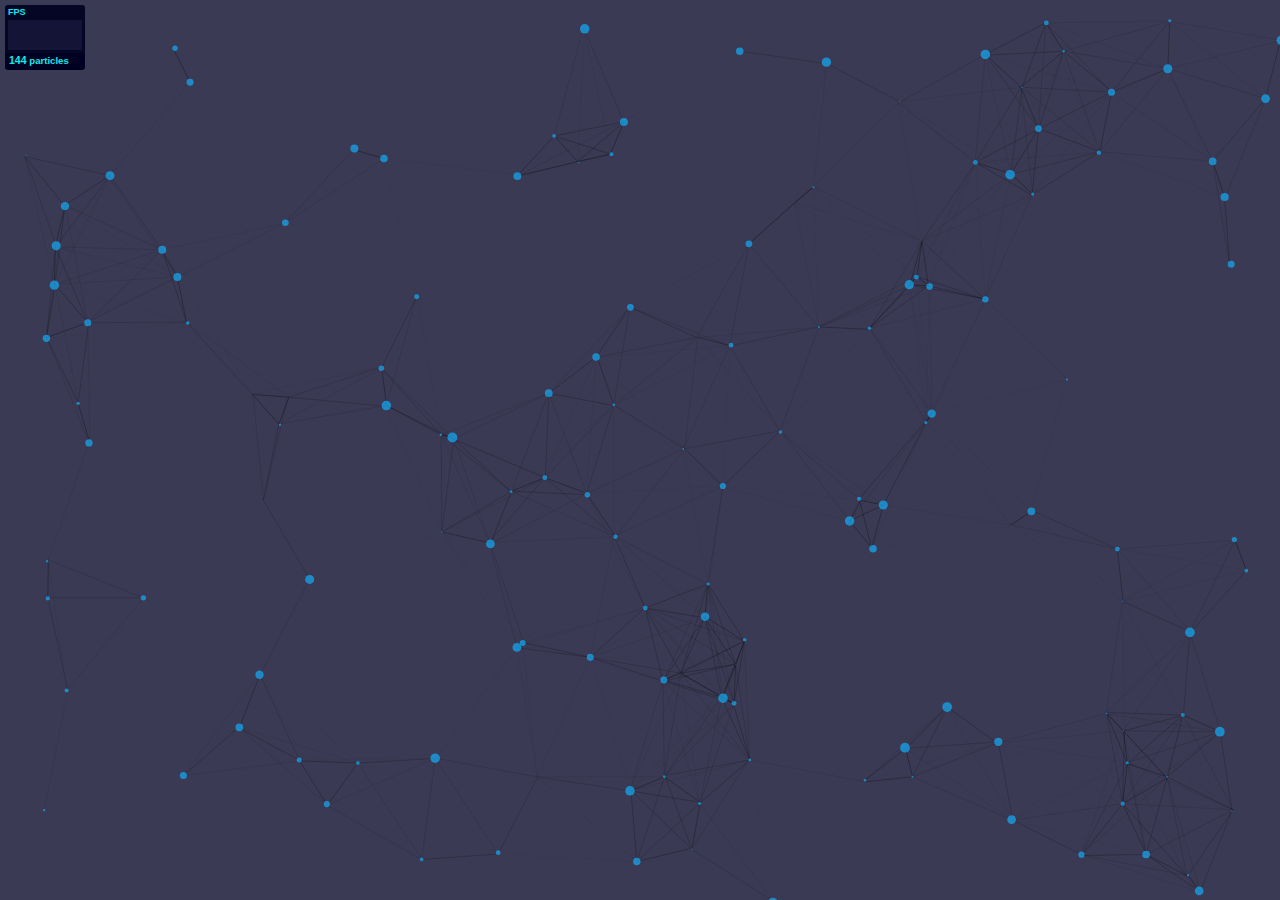
<file: node_modules/particles.js/demo/index.html>
<!DOCTYPE html>
<html lang="en">
<head>
  <meta charset="utf-8">
  <title>particles.js</title>
  <meta name="description" content="particles.js is a lightweight JavaScript library for creating particles.">
  <meta name="author" content="Vincent Garreau" />
  <meta name="viewport" content="width=device-width, initial-scale=1.0, minimum-scale=1.0, maximum-scale=1.0, user-scalable=no">
  <link rel="stylesheet" media="screen" href="css/style.css">
</head>
<body>

<!-- count particles -->
<div class="count-particles">
  <span class="js-count-particles">--</span> particles
</div>

<!-- particles.js container -->
<div id="particles-js"></div>

<!-- scripts -->
<script src="../particles.js"></script>
<script src="js/app.js"></script>

<!-- stats.js -->
<script src="js/lib/stats.js"></script>
<script>
  var count_particles, stats, update;
  stats = new Stats;
  stats.setMode(0);
  stats.domElement.style.position = 'absolute';
  stats.domElement.style.left = '0px';
  stats.domElement.style.top = '0px';
  document.body.appendChild(stats.domElement);
  count_particles = document.querySelector('.js-count-particles');
  update = function() {
    stats.begin();
    stats.end();
    if (window.pJSDom[0].pJS.particles && window.pJSDom[0].pJS.particles.array) {
      count_particles.innerText = window.pJSDom[0].pJS.particles.array.length;
    }
    requestAnimationFrame(update);
  };
  requestAnimationFrame(update);
</script>

</body>
</html>
</file>
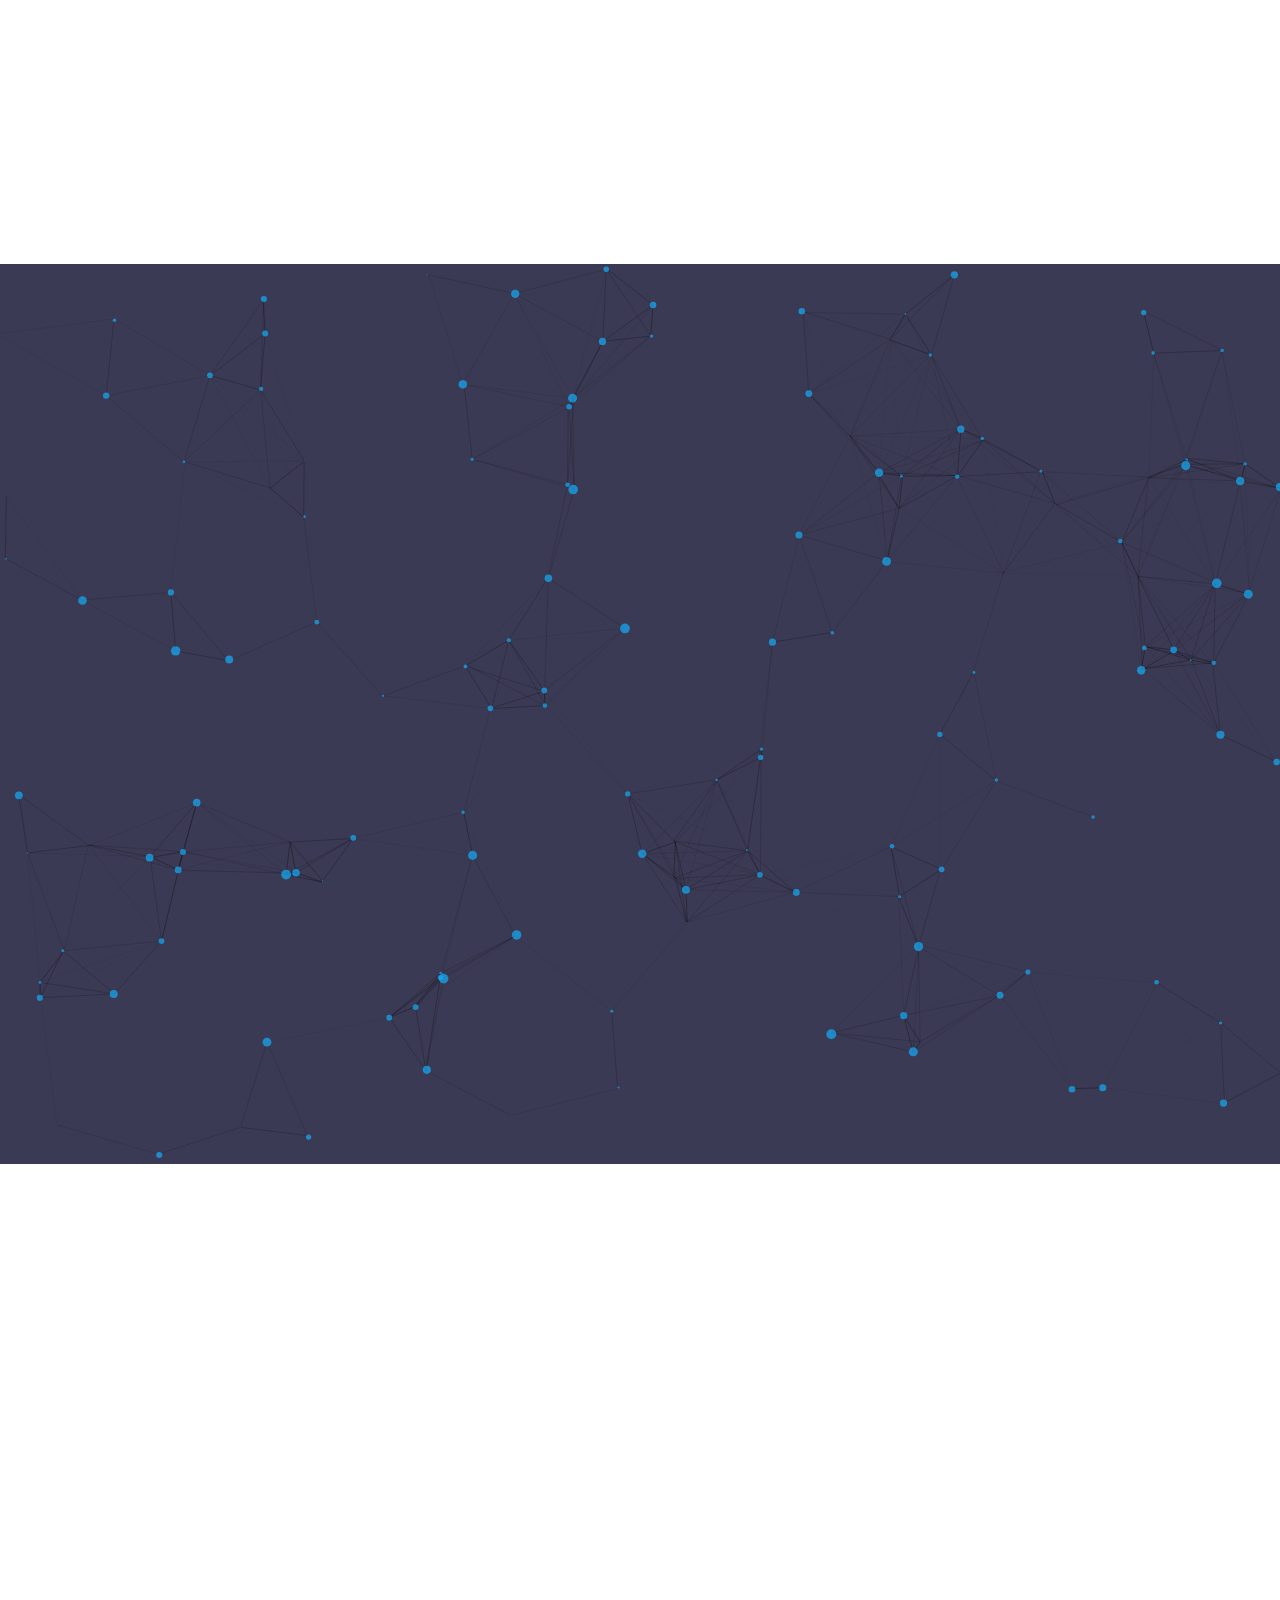
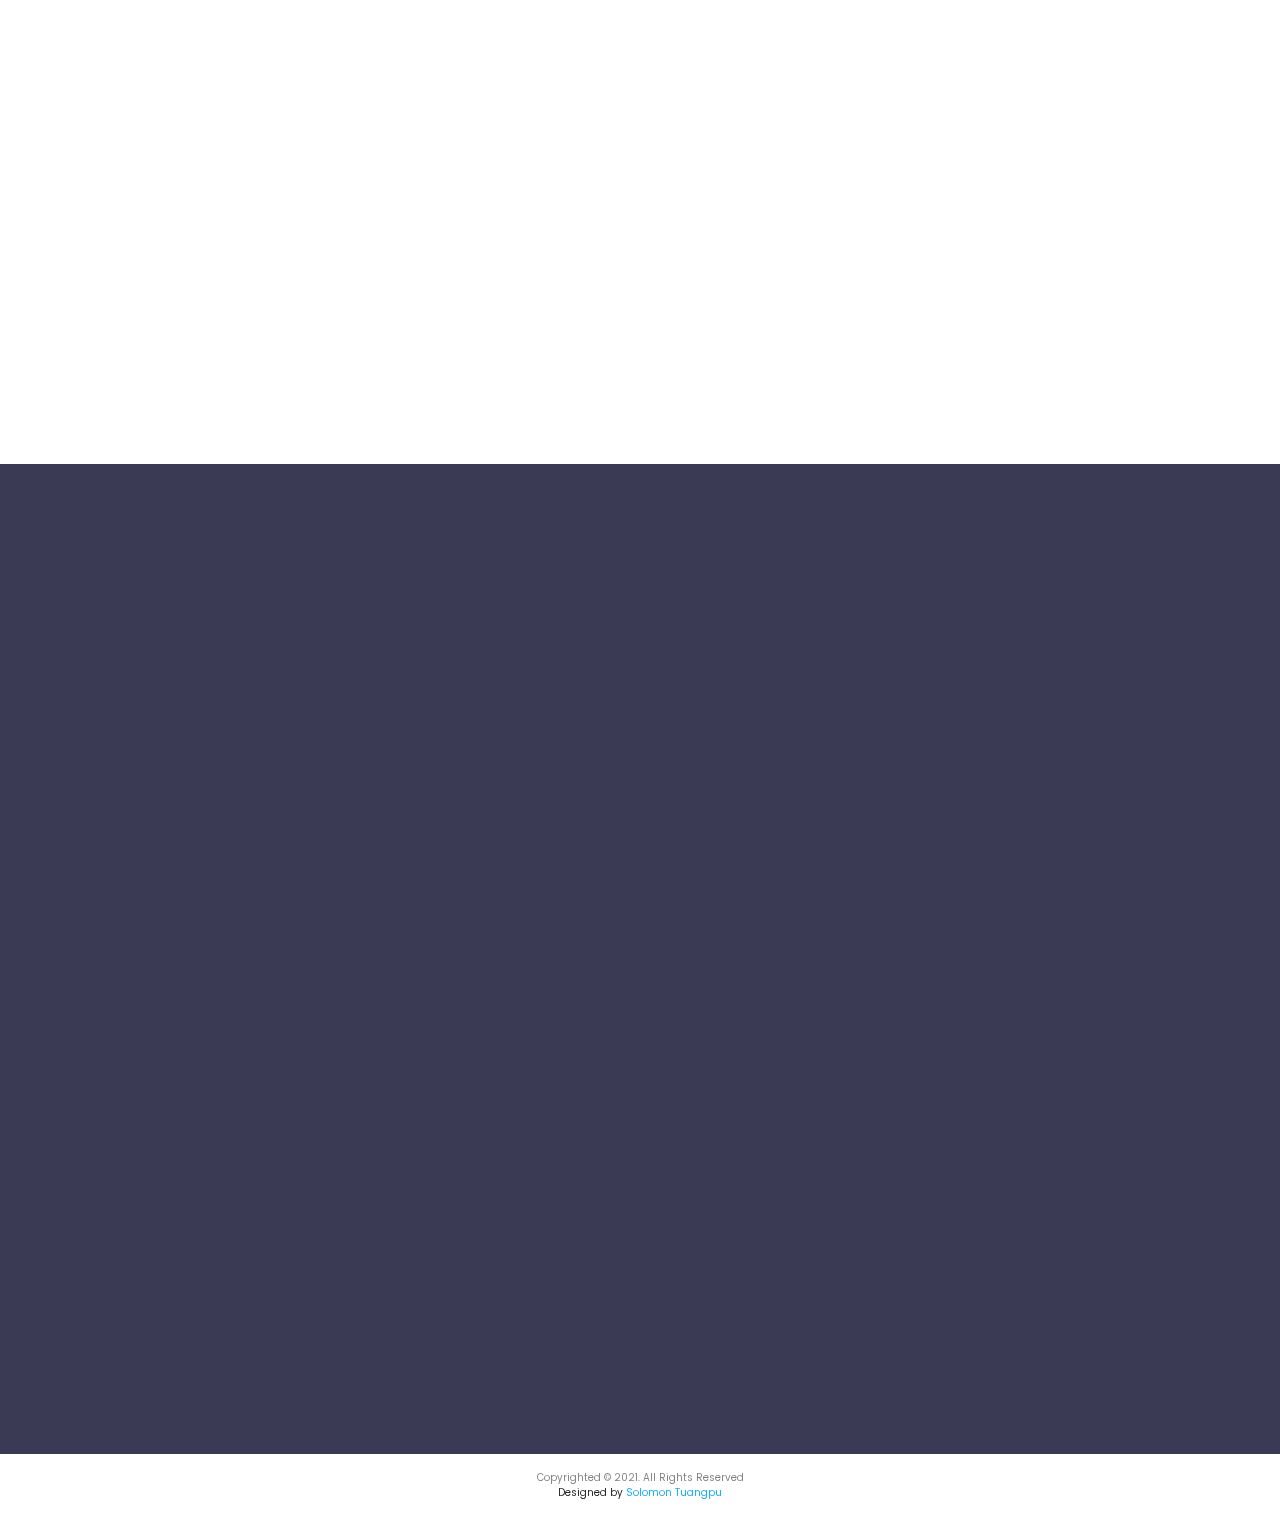
<file: template.html>
<!DOCTYPE html>

<div class="loader-container">
  <div class="loader">
    <div class="loadingio-spinner-cube-cvu2hdgmwwq">
      <div class="ldio-iq1rot0h2y">
          <div></div><div></div><div></div><div></div>
      </div>
  </div>
  </div>
</div>

<html lang="en">

<head>
  <meta charset="UTF-8">
  <meta http-equiv="X-UA-Compatible" content="IE=edge">
  <meta name="viewport" content="width=device-width, initial-scale=1.0">
 
  <!-- Primary Meta Tags -->
<title>Solomon Tuangpu</title>
<meta name="title" content="Solomon Tuangpu">
<meta name="description" content="Hello, I'm a passionate web developer and a freelancer from Myanmar.">

<!-- Open Graph / Facebook -->
<meta property="og:type" content="website">
<meta property="og:url" content="https://solomontuangpu.mms-student.com/">
<meta property="og:title" content="Solomon Tuangpu">
<meta property="og:description" content="Hello, I'm a passionate web developer and a freelancer from Myanmar.">
<meta property="og:image" content="image/mid-hero.png">

<!-- Twitter -->
<meta property="twitter:card" content="summary_large_image">
<meta property="twitter:url" content="https://solomontuangpu.mms-student.com/">
<meta property="twitter:title" content="Solomon Tuangpu">
<meta property="twitter:description" content="Hello, I'm a passionate web developer and a freelancer from Myanmar.">
<meta property="twitter:image" content="image/mid-hero.png">


  <style type="text/css">

    .loader-container{
      position: fixed;
      display: flex;
      justify-content: center;
      align-items: center;
      background-color: #ffffff;
      z-index: 5000 !important;
      width: 100%;
      height: 100vh;
    }
    @keyframes ldio-iq1rot0h2y {
      0% { transform: scale(1.1500000000000001) }
      100% { transform: scale(1) }
    }
    .ldio-iq1rot0h2y div {
      position: absolute;
      width: 30px;
      height: 30px;
      top: 13.333333333333336px;
      left: 13.333333333333336px;
      background: #0051a2;
      animation: ldio-iq1rot0h2y 1s cubic-bezier(0,0.5,0.5,1) infinite;
      animation-delay: -0.3s;
    }
    .ldio-iq1rot0h2y div:nth-child(2) {
      top: 13.333333333333336px;
      left: 55px;
      background: #1b75be;
      animation-delay: -0.2s;
    }
    .ldio-iq1rot0h2y div:nth-child(3) {
      top: 55px;
      left: 13.333333333333336px;
      background: #89bff8;
      animation-delay: 0s;
    }
    .ldio-iq1rot0h2y div:nth-child(4) {
      top: 55px;
      left: 55px;
      background: #408ee0;
      animation-delay: -0.1s;
    }
    .loadingio-spinner-cube-cvu2hdgmwwq {
      width: 100px;
      height: 100px;
      display: inline-block;
      overflow: hidden;
     
    }
    .ldio-iq1rot0h2y {
      width: 100%;
      height: 100%;
      position: relative;
      transform: translateZ(0) scale(1);
      backface-visibility: hidden;
      transform-origin: 0 0; /* see note above */
    }
    .ldio-iq1rot0h2y div { box-sizing: content-box; }
    /* generated by https://loading.io/ */
   </style>

  <!-- site styling css -->
  <link rel="stylesheet" href="css/style.css">
  <link rel="stylesheet" href="css/custom-bootstrap.css">
  <link rel="stylesheet" href="vendor/feather-icons-web/feather.css">
  <link rel="stylesheet" href="vendor/animate_it/animate.css">
  <link rel="stylesheet" href="node_modules/aos/dist/aos.css">

  <!-- Favicon -->
  <link rel="apple-touch-icon" sizes="180x180" href="/apple-touch-icon.png">
  <link rel="icon" type="image/png" sizes="32x32" href="/favicon-32x32.png">
  <link rel="icon" type="image/png" sizes="16x16" href="/favicon-16x16.png">
  <link rel="manifest" href="/site.webmanifest">
  <link rel="mask-icon" href="/safari-pinned-tab.svg" color="#5bbad5">
  <meta name="msapplication-TileColor" content="#da532c">
  <meta name="theme-color" content="#ffffff">

</head>

<body>
  <header class="container-fluid site-nav animate__animated animate__slideInDown">
    <div class="row">
      <div class="container">
        <div class="row">
          <div class="col-12">
            <nav class="navbar navbar-expand-lg navbar-primary d-flex p-1">
              <a class="navbar-brand text-uppercase font-weight-bold" href="#">
                <>Solomon
                  < />
              </a>
              <button class="navbar-toggler" type="button" data-toggle="collapse" data-target="#navbarSupportedContent"
                aria-controls="navbarSupportedContent" aria-expanded="false" aria-label="Toggle navigation">
              
                <div class="menu-bars">
                  <span class="bar top"></span>
                  <span class="bar middle"></span>
                  <span class="bar bottom"></span>
                </div>
              </button>

              <div class="collapse navbar-collapse justify-content-end align-items-center" id="navbarSupportedContent">
                <ul class="navbar-nav">
                  <li class="nav-item active">
                    <a class="nav-link text-uppercase" href="#home">Home</a>
                  </li>
                  <li class="nav-item">
                    <a class="nav-link text-uppercase" href="#about">About</a>
                  </li>
                  <li class="nav-item">
                    <a class="nav-link text-uppercase" href="#services">Services</a>
                  </li>
                  <li class="nav-item">
                    <a class="nav-link text-uppercase" href="#myworks">My Works</a>
                  </li>
                  <li class="nav-item">
                    <a class="nav-link text-uppercase" href="#contact">Contact</a>
                  </li>
                </ul>
              </div>
            </nav>
          </div>
        </div>
      </div>
    </div>
  </header>

  <section id="home" class="container-fluid home mb-3">
    <div class="row">
      <div class="container home-container">
        <div class="row">
          <div class="col-12">
            <div data-aos="zoom-in" class="d-flex justify-content-center align-items-center flex-column min-vh-100">
              <div class="mb-3">
                <div class="hero-mid">
                  <img src="image/mid-hero.png" class="hero" alt="">
                  <img src="image/tree.svg" class="tree" alt="">
                  <img src="image/girl.svg" class="girl-swing" alt="">
                  <img src="image/house.svg" class="w-75 house animate__animated animate__fadeInDown animate__delay-1s"
                    alt="">
                  <div class="line-under"></div>
                </div>
              </div>

              <div class="home-des text-center mb-3">
                <h4 class="text-secondary">Hello, I'm <span class="font-weight-bold">Solomon Tuangpu</span></h4>
                <h4 class="mb-0"><span class="type-text text-primary font-weight-bold"></span></h4>
              </div>
              <div class="mb-3">
                  <a href="#contact" class="hire-btn text-white text-decoration-none glow-on-hover text-uppercase">Hire Me</a>
              </div>

              <div class="home-social-links text-center mb-3 d-flex justify-content-between align-items-center">
                <a href="https://www.facebook.com/tuangpuhtp/" class="social-links text-decoration-none" target="_blank">
                  <i class="text-secondary feather-facebook"></i>
                </a>
                <a href="https://www.instagram.com/tuang_puu/" class="social-links text-decoration-none" target="_blank">
                  <i class="text-secondary feather-instagram"></i>
                </a>
                <a href="https://twitter.com/solomontuangpu" class="social-links text-decoration-none" target="_blank">
                  <i class="text-secondary feather-twitter"></i>
                </a>
                <a href="https://github.com/solomontuangpu" class="social-links text-decoration-none" target="_blank">
                  <i class="text-secondary feather-github"></i>
                </a>
              </div>

              <div class="animate__animated animate__heartBeat animate__infinite">
                <a href="#about" class="text-primary text-decoration-none">
                  <i class="seemore-btn feather-chevrons-down"></i>
                </a>
              </div>


            </div>
          </div>
        </div>
      </div>

      <div class="container-fluid home-bg">
      </div>
    </div>
    </div>
  </section>

  <div class="bg-primary d-flex justify-content-center align-items-center to-home">
    <a href="#home" class="text-decoration-none">
      <i class="up-arrow feather-chevron-up text-white font-weight-bold"></i>
    </a>
  </div>

  <section id="about" class="container-fluid">
    <div class="row">
      <div class="container">
        <div class="row d-flex justify-content-center align-items-center min-vh-100 mb-5">
            <div class="col-12">
              <div class="text-center my-5">
                <h4 class="text-primary text-uppercase font-weight-bold">about me</h4>
              </div>
            </div>
           
              <div class="col-12 col-md-6">
                <div data-aos="zoom-in" class="mb-5 wow">
                  <div class="about-img">
                      <img src="image/about-img.svg" alt="" class="w-100">
                  </div>
                </div>
              </div>
              <div class="col-12 col-md-6">
                <div class="mb-5 text-center text-md-left" data-aos="zoom-in"  data-aos-delay="400">
                  <h6 class="text-uppercase text-primary font-weight-bold">who am i</h6>
                  <p class="text-secondary">
                    Hi, I'm <span class="text-primary font-weight-bold">Solomon Tuangpu</span>, <br>
                    <strong>a constant learner</strong>,<br>
                    especially in the field of <br>
                    <strong>UI/UX Design and Web Development</strong>. <br>
                    And I am <strong>a passionate web developer</strong><br>
                    based in Myanmar.
                  </p>
                </div>
              </div>

            <!-- Skill Progress Bar -->
            
              <div class="col-12 col-md-6">
                <div data-aos="zoom-in">
                    <div class="">
                      <img src="image/icons/html5.svg" class="skill-icon" alt="">
                      <div id="bar1" class="barfiller">
                        <div class="tipWrap">
                        <span class="tip"></span>
                        </div>
                        <span class="fill" data-percentage="90"></span>
                      </div>
                    </div>
                    <div class="">
                      <img src="image/icons/css3.svg" class="skill-icon" alt="">
                      <div id="bar2" class="barfiller">
                        <div class="tipWrap">
                        <span class="tip"></span>
                        </div>
                        <span class="fill" data-percentage="70"></span>
                      </div>
                    </div>
                    <div class="">
                      <img src="image/icons/javascript.svg" class="skill-icon" alt="">
                      <div id="bar3" class="barfiller">
                        <div class="tipWrap">
                        <span class="tip"></span>
                        </div>
                        <span class="fill" data-percentage="60"></span>
                      </div>
                    </div>
                </div>
            </div>
            <div class="col-12 col-md-6">
              <div data-aos="zoom-in"  data-aos-delay="400">
                <div class="">
                  <img src="image/icons/bootstrap.svg" class="skill-icon" alt="">
                  <div id="bar4" class="barfiller">
                    <div class="tipWrap">
                    <span class="tip"></span>
                    </div>
                    <span class="fill" data-percentage="80"></span>
                  </div>
                </div>
                <div class="">
                  <img src="image/icons/sass.svg" class="skill-icon" alt="">
                  <div id="bar5" class="barfiller">
                    <div class="tipWrap">
                    <span class="tip"></span>
                    </div>
                    <span class="fill" data-percentage="60"></span>
                  </div>
                </div>
                <div class="">
                  <img src="image/icons/git.svg" class="skill-icon" alt="">
                  <div id="bar6" class="barfiller">
                    <div class="tipWrap">
                    <span class="tip"></span>
                    </div>
                    <span class="fill" data-percentage="50"></span>
                  </div>
                </div>
            </div>
            </div>
         
        </div>
      </div>
    </div>

  </section>

  <section id="services" class="container-fluid">
    <div id="particles-js" class="row d-flex justify-content-center align-items-center min-vh-100 service-group">
      <div class="container">
        <div class="row p-4">
          <div class="col-12">
            <div class="text-center py-5" data-aos="zoom-in-down">
              <p class="service-title-text text-uppercase mb-0">services</p>
              <h4 class="text-primary font-weight-bold">What I Do</h4>
            </div>
          </div>

          <div class="col-12 col-md-6 col-lg-4">
              <div class="js-tilt" data-aos="zoom-in" data-aos-delay="400">
                <div class="card mb-3 py-3 service-card" data-tilt>
                  <div class="card-body">
                    <div class="text-center">
                      <img src="image/UIux.svg" alt="" class="service-img mb-3">
                      <p class="text-uppercase">ui/ux design</p>
                    </div>
                  </div>
                </div>
              </div>
          </div>

          <div class="col-12 col-md-6 col-lg-4">
                <div class="js-tilt" data-aos="zoom-in" data-aos-delay="600">
                  <div class="card mb-3 py-3 service-card" data-tilt>
                    <div class="card-body" style="transform:translateZ(20px);">
                      <div class="text-center">
                        <img src="image/web development.svg" alt="" class="service-img mb-3">
                        <p class="text-uppercase">Web Development</p>
                      </div>
                    </div>
                  </div>
                </div>
          </div>

          <div class="col-12 col-lg-4">
              <div class="js-tilt" data-aos="zoom-in" data-aos-delay="800">
                <div class="card mb-3 py-3 service-card" data-tilt>
                  <div class="card-body">
                    <div class="text-center">
                      <img src="image/seo optimization.svg" alt="" class="service-img mb-3">
                      <p class="text-uppercase seo-text">
                        search engine
                        optimization
                      </p>
                    </div>
                  </div>
                </div>
              </div>
          </div>

        </div>
      </div>
    </div>
  </section>

  <section id="myworks" class="container-fluid">
    <div class="row d-flex justify-content-center align-items-center min-vh-100 py-5">
      <div class="container">
        <div class="row">
          <div class="col-12">
            <div class="" data-aos="zoom-in"> 
              <div class="text-center py-5">
                <p class="text-black-50 text-uppercase mb-0">My Works</p>
                <h4 class="text-primary font-weight-bold">What I'v Done</h4>
              </div>
            </div>
          </div>

            <div class="col-12 col-md-6 col-lg-4">
              <div class="mb-3"  data-aos="zoom-in"  data-aos-delay="">
                <div class="card work-card mx-3 mx-md-0">
                  <div class="card-body">
                    <h6 class="text-black-50">Admin Dashboard</h6>
                    <img src="image/work-img/admin-dashboard.png" class="w-100" alt="">
                  </div>
                  <div class="card-footer bg-primary text-center">
                    <a href="" class="text-white text-uppercase">
                      <i class="feather-eye"></i>
                      Live Demo
                    </a>
                  </div>
                </div>
              </div>
            </div>

            <div class="col-12 col-md-6 col-lg-4">
              <div class="mb-3"  data-aos="zoom-in"  data-aos-delay="400">
                <div class="card work-card mx-3 mx-md-0">
                  <div class="card-body">
                    <h6 class="text-black-50">JS Calculator</h6>
                    <img src="image/work-img/calculator.jpg" class="w-100" alt="">
                  </div>
                  <div class="card-footer bg-primary text-center">
                    <a href="" class="text-white text-uppercase">
                      <i class="feather-eye"></i>
                      Live Demo
                    </a>
                  </div>
                </div>
              </div>
            </div>

            <div class="col-12 col-md-6 col-lg-4">
              <div class="mb-3"  data-aos="zoom-in"  data-aos-delay="600">
                <div class="card work-card mx-3 mx-md-0">
                  <div class="card-body">
                    <h6 class="text-black-50">Marketing Website</h6>
                    <img src="image/work-img/marketing_website.png" class="w-100" alt="">
                  </div>
                  <div class="card-footer bg-primary text-center">
                    <a href="" class="text-white text-uppercase">
                      <i class="feather-eye"></i>
                      Live Demo
                    </a>
                  </div>
                </div>
              </div>
            </div>

            <div class="col-12 col-md-6 col-lg-4">
              <div class="mb-3"  data-aos="zoom-in"  data-aos-delay="">
                <div class="card work-card mx-3 mx-md-0">
                  <div class="card-body">
                    <h6 class="text-black-50">Exchange Calculator</h6>
                    <img src="image/work-img/exchange-calculator.jpg" class="w-100" alt="">
                  </div>
                  <div class="card-footer bg-primary text-center">
                    <a href="" class="text-white text-uppercase">
                      <i class="feather-eye"></i>
                      Live Demo
                    </a>
                  </div>
                </div>
              </div>
            </div>

            <div class="col-12 col-md-6 col-lg-4">
              <div class="mb-3"  data-aos="zoom-in"  data-aos-delay="400">
                <div class="card work-card mx-3 mx-md-0">
                  <div class="card-body">
                    <h6 class="text-black-50">Tindog Website</h6>
                    <img src="image/work-img/tindog_website.jpg" class="w-100" alt="">
                  </div>
                  <div class="card-footer bg-primary text-center">
                    <a href="" class="text-white text-uppercase">
                      <i class="feather-eye"></i>
                      Live Demo
                    </a>
                  </div>
                </div>
              </div>
            </div>

            <div class="col-12 col-md-6 col-lg-4">
              <div class="mb-3"  data-aos="zoom-in"  data-aos-delay="600">
                <div class="card work-card mx-3 mx-md-0">
                  <div class="card-body">
                    <h6 class="text-black-50">JS To Do App</h6>
                    <img src="image/work-img/todoapp.jpg" class="w-100" alt="">
                  </div>
                  <div class="card-footer bg-primary text-center">
                    <a href="" class="text-white text-uppercase">
                      <i class="feather-eye"></i>
                      Live Demo
                    </a>
                  </div>
                </div>
              </div>
            </div>
        

        </div>
      </div>
    </div>
  </section>

  <section id="contact" class="container-fluid">
      <div class="row d-flex justify-content-center align-items-center min-vh-100 py-5">
         <div class="container">
            <div class="row">
               <div class="col-12">
                   <div class="" data-aos="zoom-in-down">
                      <div class="text-center py-3">
                        <p class="text-white-50 text-uppercase mb-0">Contact Me</p>
                        <h4 class="text-primary font-weight-bold">Get In Touch With Me</h4>
                      </div>
                   </div>
               </div>

               <div class="col-12 col-md-6">
                    <div class="px-3 mb-5" data-aos="zoom-in"  data-aos-delay="400">
                      <form action="" method="POST">
                        <div class="form-group">
                           <input type="text" class="form-control bg-transparent form-inputs" id="name" placeholder="Name" required>
                        </div>
                        <div class="form-group">
                          <input type="email" class="form-control bg-transparent form-inputs" id="email" placeholder="Email" required>
                       </div>
                       <div class="form-group">
                          <textarea type="text" name="" rows="5" id="" class="form-control bg-transparent form-inputs" placeholder="Your Messages" required></textarea>
                     </div>
                      <button type="submit" class="btn btn-primary text-uppercase px-3">Send</button>
                    </form>
                    </div>
               </div>
               <div class="col-12 col-md-6">
                  <div class="ml-5 ml-md-0" data-aos="zoom-in"  data-aos-delay="600">
                       <div class="mb-3">
                          <i class="feather-user text-white contact-detail"></i>
                          <span class="text-white contact-detail">Solomon Tuangpu</span>
                       </div>

                       <div class="mb-3">
                        <i class="feather-mail text-white contact-detail"></i>
                        <span class="text-white contact-detail">solomontuangpu@gmail.com</span>
                     </div>
                     <div class="mb-3">
                      <i class="feather-phone text-white contact-detail"></i>
                      <span class="text-white contact-detail"> +959768246458</span>
                    </div>
                    <div class="mb-3 d-flex">
                        <i class="feather-map-pin text-white contact-detail"></i>
                        <p class="text-white contact-detail ml-1">
                            Shin Saw Pu St. <br>
                            Kalaymyo, Sagaing Region <br>
                            Myanmar
                        </p>
                    </div>
                  </div>
               </div>
              
            </div>
         </div>

         <div class="container-fluid">
            <div class="row">
              <div class="col-12">
                <div class="" data-aos="zoom-in-down">
                  <iframe src="https://www.google.com/maps/embed?pb=!1m18!1m12!1m3!1d3667.2445703406647!2d94.03393781447356!3d23.197756015580268!2m3!1f0!2f0!3f0!3m2!1i1024!2i768!4f13.1!3m3!1m2!1s0x374b7305a6588189%3A0xd6b3a0878f81d744!2sBiakinn%20Lampi%2C%20Kalemyo!5e0!3m2!1sen!2smm!4v1635301917774!5m2!1sen!2smm" width="100%" height="450" style="border:none;" allowfullscreen="" loading="lazy"></iframe>
                </div>
             </div>
            </div>
         </div>
      </div>
  </section>

  <footer class="container">
      <div class="row footer">
         <div class="col-12">
          <div class="text-center py-3">
            <p class="mb-0 text-black-50 text-light">Copyrighted &copy; 2021. All Rights Reserved</p>
            <p class="mb-0">Designed by <a href="#home">Solomon Tuangpu</a></p>
          </div>
         </div>
      </div>
  </footer>

  <script src="node_modules/jquery/dist/jquery.min.js"></script>
  <script src="node_modules/bootstrap/dist/js/bootstrap.min.js"></script>
  <script src="node_modules/bootstrap/dist/js/bootstrap.bundle.min.js"></script>
  <script src="js/typejs.js"></script>
  <script src="vendor/wow/wow.js"></script>
  <script src="vendor/way_point/waypoint.js"></script>
  <script src="vendor/way_point/jquery.waypoints.js"></script>
  <script src="vendor/counter_up/counter_up.js"></script>
  <script src="node_modules/particles.js/particles.js"></script>
  <script src="node_modules/particles.js/demo/js/app.js"></script>
  <script src="node_modules/aos/dist/aos.js"></script>
  <script src="vendor/bar_fill/jquery.barfiller.js"></script>
  <script src="vendor/tilt_js/tilt.jquery.min.js"></script>
  <script src="js/app.js"></script>

</body>

</html>
</file>
<file: css/style.css>
@import url('https://fonts.googleapis.com/css2?family=Poppins:wght@300;400;700&display=swap');

*{
    margin: 0;
    padding: 0;
    box-sizing: border-box;
    font-family: 'Poppins', sans-serif;
}
html{
    scroll-behavior: smooth;
}

.site-nav{
    background-color: #ffffff90;
    box-shadow: 0 0 5px #007bff20;
    position: absolute !important;
    top: 0px;
    z-index: 3000 !important;
    transition: 0.5s;
}

.site-nav-scroll{
    position: fixed !important;
    animation: navSlide 0.7s linear !important;
    background-color: #ffffff;
}
@keyframes navSlide {
    from{
        transform: translateY(-100px);
    }
    to{
        transform: translateY(0px);
    }
}

.current-section{
    border-bottom: 2px solid #12aef9 !important;
}


 /* humburgur menu start */

.menu-bars{
    width: 30px;
    height: 30px;
    position:relative;
    cursor: pointer;
    display: flex;
    justify-content: center;
    align-items: center;
}

.bar{
    height: 4px;
    width: 30px;
    background-color: #15aff9;
    border-radius: 50px;
    position: absolute;
    transition: 0.5s ease;
}
.top{
    top: 4px;  
}
.bottom{
    bottom: 4px; 
}
.cross-middle{
    transform: translateX(25px);
    opacity: 0;
}
.cross-top{
    transform: rotate(-45deg);
    transform-origin: right;
    width: 25px;
}
.cross-bottom{
    transform: rotate(45deg);
    transform-origin: right;
   width: 25px;
}

/* humburger menu end */
.navbar-toggler:focus{
    outline: none;
}   
.home-bg{
    position: absolute;
    background-image: url("../image/code-javascript-web-development-wallpaper-preview.jpg");
    background-size: cover;
    width: 100%;
    height: 100%;
    filter: opacity(0.08);
    z-index: -1;
}
.home-social-links{
    width: 120px;
    height: 30px;

}
.social-links{
    transition: 0.5s;
}
.social-links:hover, .social-links i:hover{
    transform: scale(1.5);
    color: #12aef9 !important;
}
.social-links:active{
    transform: scale(1.8);
}
.hero-mid{
    position: relative;
}
.tree, .girl-swing, .line-under, .house{
    position: absolute;
}
.house{
    right: 100px;
    bottom: 0;
    z-index: -1;
}
.hero{
    width: 150px;
}
.tree{
    left: 15px;
    width: 200px;
    z-index: -1;
}
.girl-swing{
    width: 30px;
    height: 50px;
    right: -21px;
    top: 85px;
    transform-origin: top;
    animation: swinganimate 2s ease-in-out infinite;
}
@keyframes swinganimate {
          
    0%{
         transform: rotate(25deg);
    }
    50%{
         transform: rotate(-25deg);
    }
    100%{
         transform: rotate(25deg);
    }
}
.line-under{
    background-color: #262e33;
    height: 2px;
    width: 300px;
    right: -75px;
    bottom: 0;
}
/* button start */
.hire-btn{
    padding: 7px 25px;
}
.glow-on-hover {
    width: 150px;
    height: 40px;
    border: none;
    outline: none;
    color: #fff;
    cursor: pointer;
    position: relative;
    z-index: 0;
    border-radius: 5px;
}

.glow-on-hover:before {
    content: '';
    /* background: linear-gradient(45deg, #ff0000, #ff7300, #fffb00, #48ff00, #00ffd5, #002bff, #7a00ff, #ff00c8, #ff0000); */
    background: linear-gradient(45deg, #00a2ff, #00f7ff, #2f00ff, #0daaaf, #00ffd5, #00a2ff, #7a00ff, #ff00c8, #0099ff);
    position: absolute;
    top: -2px;
    left:-2px;
    background-size: 400%;
    z-index: -1;
    filter: blur(5px);
    width: calc(100% + 4px);
    height: calc(100% + 4px);
    animation: glowing 20s linear infinite;
    opacity: 0;
    transition: opacity .4s ease-in-out;
    border-radius: 5px;
}

.glow-on-hover:active {
    color: #ffffff;
    font-weight: bold;
}

.glow-on-hover:active:after {
    background: transparent;
}

.glow-on-hover:hover:before {
    opacity: 1;
    border-radius: 5px;
}

.glow-on-hover:after {
    z-index: -1;
    content: '';
    position: absolute;
    width: 100%;
    height: 100%;
    background-color: #12aef9;
    left: 0;
    top: 0;
    border-radius: 5px;
}

@keyframes glowing {
    0% { background-position: 0 0; }
    50% { background-position: 400% 0; }
    100% { background-position: 0 0; }
}
  


/* button end */
.seemore-btn{
    cursor: pointer;
    font-size: 1.5rem;
}

.to-home{
    padding-top: 4px;
    position: fixed;
    width: 25px;
    height: 25px;
    bottom: 50px;
    right: 50px;
    cursor: pointer;
    border-radius: 3px;
    transition: 0.5s;
    z-index: 5000;
    box-shadow: 0 0 4px #000000;
    opacity: 0;
}
.to-home:hover{
    background-color: #1d87b8 !important;
}
.up-arrow{
    font-size: 1.5rem;
}

/* About Section */

.about-img{
    position: relative;
}

/* skills progress bar */
.skill-icon{
    width: 30px;
    height: 30px;
}
.barfiller {
    width: 100%;
    height: 12px;
    background: #fcfcfc;
    position: relative;
    margin-bottom: 20px;
    box-shadow: inset 1px 4px 9px -6px rgba(0,0,0,.5);
    -moz-box-shadow: inset 1px 4px 9px -6px rgba(0,0,0,.5);
    border-radius: 5px;
    margin-top: 20px;
  }
  
  .barfiller .fill {
    display: block;
    position: relative;
    width: 0px;
    height: 100%;
    background: #333;
    z-index: 1;
    border-radius: 50px;
  }
  
  .barfiller .tipWrap { display: block; }
  
  .barfiller .tip {
    margin-top: -30px;
    padding: 2px 4px;
    font-size: 11px;
    color: #fff;
    left: 0px;
    position: absolute;
    z-index: 2;
    background: #333;
  }
  
  .barfiller .tip:after {
    border: solid;
    border-color: rgba(0,0,0,.8) transparent;
    border-width: 6px 6px 0 6px;
    content: "";
    display: block;
    position: absolute;
    left: 9px;
    top: 100%;
    z-index: 9;
  }

/* mywork start */

.service-group, .work-group{
   
}
.work-card{
    cursor: pointer;
    border: none !important;
    box-shadow: 0px 0px 1px 2px #12aef920;
    transition: 0.5s !important;
}
.work-card:hover{
    transform: scale(1.03) !important;
    box-shadow: 0px 0px 5px 5px #12aef920;
}
.work-card a:hover{
    text-decoration: none !important;
    color: #3b3a54 !important;
}
/* mywork end */

/* services start */
.particles-js-canvas-el{
    position: absolute !important;
    background-color: #3b3a54 !important;
    z-index: -1;
}
.service-card{
    cursor: pointer;
    border: none !important;
    box-shadow: 0px 0px 1px 1px #12aef920;
    background-color: #ffffff20 !important;
    backdrop-filter: blur(8px) !important;
    color: #ffffff;
    transform-style: preserve-3d;
}
.service-card:hover{
    color: #12aef9 !important;
    box-shadow: 0px 0px 3px 3px #12aef920;
}
.service-img{
    width: 75%;
    height: 100px;
    transform:translateZ(20px);
}
.service-title-text{
    color: rgba(255, 255, 255, 0.5) !important;
}
/* service end */

#contact{
    background-color: #3b3a54;
}
.footer p{
    font-size: 10px;
}
.form-inputs{
    color: #ffffff !important;
    border: none !important;
    border-bottom: 2px solid #12aef9 !important;
    border-radius: 0 !important;
}
.form-inputs:focus{
   box-shadow: none !important;
}
.contact-detail{
    cursor: pointer;
}


.animation-delay-1{
    animation-delay: 0.5s;
}

.animation-delay-2{
    animation-delay: 1s;
}

.animation-delay-3{
    animation-delay: 1.5s;
}

.animation-delay-4{
    animation-delay: 2s;
}

.animation-delay-5{
    animation-delay: 2.5s;
}

.animation-delay-6{
    animation-delay: 3s;
}


@media screen and (max-width: 768px) {
    body,html{
        overflow-x: hidden;
    }
    .site-nav{
        background-color: #ffffffee;
        backdrop-filter: blur(5px);
        box-shadow: 0 0 5px #00000015;
    }
    .navbar-nav{
        margin-top: 15px !important;
    }
    .site-nav .nav-link, .site-nav .menu-icon{
        color: #12aef9 !important;
    }
    .site-nav .nav-item{
        background-color: #ffffff;
        box-shadow: 0 0 5px #00000015;
        padding: 5px 10px !important;
        margin-bottom: 15px !important; 
        border-left: 2px solid #12aef9;
    }
    .site-nav .nav-link{
        margin-left: 10px !important;
        border: none !important;
    }
} 


@media screen and (max-width: 576px) {
    body, html{
        overflow-x: hidden;
    }
    .service-title-text{
        color: rgba(0, 0, 0, 0.5) !important;
    }
    .service-card{
        cursor: pointer;
        border: none !important;
        box-shadow: 0px 0px 3px 3px #12aef950;
        transition: 0.5s;
    }
    .seo-text{
        color: #3b3a54;
    }
    .current-section{
        border: 2px solid black !important;
    }
    .home-bg{
        width: 100vw;
        height: 100vh;
    }
}
</file>
<file: vendor/feather-icons-web/feather.css>
@font-face {
	font-family: 'Feather';
	src:
	url('fonts/Feather.ttf?sdxovp') format('truetype'),
	url('fonts/Feather.woff?sdxovp') format('woff'),
	url('fonts/Feather.svg?sdxovp#Feather') format('svg');
	font-weight: normal;
	font-style: normal;
}
[class^="feather-"], [class*=" feather-"] {
	font-family: 'feather' !important;
	speak: none;
	font-style: normal;
	font-weight: normal;
	font-variant: normal;
	text-transform: none;
	line-height: 1;
	-webkit-font-smoothing: antialiased;
	-moz-osx-font-smoothing: grayscale;
}

.feather-activity:before {
	content: "\e900";
}
.feather-airplay:before {
	content: "\e901";
}
.feather-alert-circle:before {
	content: "\e902";
}
.feather-alert-octagon:before {
	content: "\e903";
}
.feather-alert-triangle:before {
	content: "\e904";
}
.feather-align-center:before {
	content: "\e905";
}
.feather-align-justify:before {
	content: "\e906";
}
.feather-align-left:before {
	content: "\e907";
}
.feather-align-right:before {
	content: "\e908";
}
.feather-anchor:before {
	content: "\e909";
}
.feather-aperture:before {
	content: "\e90a";
}
.feather-archive:before {
	content: "\e90b";
}
.feather-arrow-down:before {
	content: "\e90c";
}
.feather-arrow-down-circle:before {
	content: "\e90d";
}
.feather-arrow-down-left:before {
	content: "\e90e";
}
.feather-arrow-down-right:before {
	content: "\e90f";
}
.feather-arrow-left:before {
	content: "\e910";
}
.feather-arrow-left-circle:before {
	content: "\e911";
}
.feather-arrow-right:before {
	content: "\e912";
}
.feather-arrow-right-circle:before {
	content: "\e913";
}
.feather-arrow-up:before {
	content: "\e914";
}
.feather-arrow-up-circle:before {
	content: "\e915";
}
.feather-arrow-up-left:before {
	content: "\e916";
}
.feather-arrow-up-right:before {
	content: "\e917";
}
.feather-at-sign:before {
	content: "\e918";
}
.feather-award:before {
	content: "\e919";
}
.feather-bar-chart:before {
	content: "\e91a";
}
.feather-bar-chart-2:before {
	content: "\e91b";
}
.feather-battery:before {
	content: "\e91c";
}
.feather-battery-charging:before {
	content: "\e91d";
}
.feather-bell:before {
	content: "\e91e";
}
.feather-bell-off:before {
	content: "\e91f";
}
.feather-bluetooth:before {
	content: "\e920";
}
.feather-bold:before {
	content: "\e921";
}
.feather-book:before {
	content: "\e922";
}
.feather-book-open:before {
	content: "\e923";
}
.feather-bookmark:before {
	content: "\e924";
}
.feather-box:before {
	content: "\e925";
}
.feather-briefcase:before {
	content: "\e926";
}
.feather-calendar:before {
	content: "\e927";
}
.feather-camera:before {
	content: "\e928";
}
.feather-camera-off:before {
	content: "\e929";
}
.feather-cast:before {
	content: "\e92a";
}
.feather-check:before {
	content: "\e92b";
}
.feather-check-circle:before {
	content: "\e92c";
}
.feather-check-square:before {
	content: "\e92d";
}
.feather-chevron-down:before {
	content: "\e92e";
}
.feather-chevron-left:before {
	content: "\e92f";
}
.feather-chevron-right:before {
	content: "\e930";
}
.feather-chevron-up:before {
	content: "\e931";
}
.feather-chevrons-down:before {
	content: "\e932";
}
.feather-chevrons-left:before {
	content: "\e933";
}
.feather-chevrons-right:before {
	content: "\e934";
}
.feather-chevrons-up:before {
	content: "\e935";
}
.feather-chrome:before {
	content: "\e936";
}
.feather-circle:before {
	content: "\e937";
}
.feather-clipboard:before {
	content: "\e938";
}
.feather-clock:before {
	content: "\e939";
}
.feather-cloud:before {
	content: "\e93a";
}
.feather-cloud-drizzle:before {
	content: "\e93b";
}
.feather-cloud-lightning:before {
	content: "\e93c";
}
.feather-cloud-off:before {
	content: "\e93d";
}
.feather-cloud-rain:before {
	content: "\e93e";
}
.feather-cloud-snow:before {
	content: "\e93f";
}
.feather-code:before {
	content: "\e940";
}
.feather-codepen:before {
	content: "\e941";
}
.feather-command:before {
	content: "\e942";
}
.feather-compass:before {
	content: "\e943";
}
.feather-copy:before {
	content: "\e944";
}
.feather-corner-down-left:before {
	content: "\e945";
}
.feather-corner-down-right:before {
	content: "\e946";
}
.feather-corner-left-down:before {
	content: "\e947";
}
.feather-corner-left-up:before {
	content: "\e948";
}
.feather-corner-right-down:before {
	content: "\e949";
}
.feather-corner-right-up:before {
	content: "\e94a";
}
.feather-corner-up-left:before {
	content: "\e94b";
}
.feather-corner-up-right:before {
	content: "\e94c";
}
.feather-cpu:before {
	content: "\e94d";
}
.feather-credit-card:before {
	content: "\e94e";
}
.feather-crop:before {
	content: "\e94f";
}
.feather-crosshair:before {
	content: "\e950";
}
.feather-database:before {
	content: "\e951";
}
.feather-delete:before {
	content: "\e952";
}
.feather-disc:before {
	content: "\e953";
}
.feather-dollar-sign:before {
	content: "\e954";
}
.feather-download:before {
	content: "\e955";
}
.feather-download-cloud:before {
	content: "\e956";
}
.feather-droplet:before {
	content: "\e957";
}
.feather-edit:before {
	content: "\e958";
}
.feather-edit-2:before {
	content: "\e959";
}
.feather-edit-3:before {
	content: "\e95a";
}
.feather-external-link:before {
	content: "\e95b";
}
.feather-eye:before {
	content: "\e95c";
}
.feather-eye-off:before {
	content: "\e95d";
}
.feather-facebook:before {
	content: "\e95e";
}
.feather-fast-forward:before {
	content: "\e95f";
}
.feather-feather:before {
	content: "\e960";
}
.feather-file:before {
	content: "\e961";
}
.feather-file-minus:before {
	content: "\e962";
}
.feather-file-plus:before {
	content: "\e963";
}
.feather-file-text:before {
	content: "\e964";
}
.feather-film:before {
	content: "\e965";
}
.feather-filter:before {
	content: "\e966";
}
.feather-flag:before {
	content: "\e967";
}
.feather-folder:before {
	content: "\e968";
}
.feather-folder-minus:before {
	content: "\e969";
}
.feather-folder-plus:before {
	content: "\e96a";
}
.feather-gift:before {
	content: "\e96b";
}
.feather-git-branch:before {
	content: "\e96c";
}
.feather-git-commit:before {
	content: "\e96d";
}
.feather-git-merge:before {
	content: "\e96e";
}
.feather-git-pull-request:before {
	content: "\e96f";
}
.feather-github:before {
	content: "\e970";
}
.feather-gitlab:before {
	content: "\e971";
}
.feather-globe:before {
	content: "\e972";
}
.feather-grid:before {
	content: "\e973";
}
.feather-hard-drive:before {
	content: "\e974";
}
.feather-hash:before {
	content: "\e975";
}
.feather-headphones:before {
	content: "\e976";
}
.feather-heart:before {
	content: "\e977";
}
.feather-help-circle:before {
	content: "\e978";
}
.feather-home:before {
	content: "\e979";
}
.feather-image:before {
	content: "\e97a";
}
.feather-inbox:before {
	content: "\e97b";
}
.feather-info:before {
	content: "\e97c";
}
.feather-instagram:before {
	content: "\e97d";
}
.feather-italic:before {
	content: "\e97e";
}
.feather-layers:before {
	content: "\e97f";
}
.feather-layout:before {
	content: "\e980";
}
.feather-life-buoy:before {
	content: "\e981";
}
.feather-link:before {
	content: "\e982";
}
.feather-link-2:before {
	content: "\e983";
}
.feather-linkedin:before {
	content: "\e984";
}
.feather-list:before {
	content: "\e985";
}
.feather-loader:before {
	content: "\e986";
}
.feather-lock:before {
	content: "\e987";
}
.feather-log-in:before {
	content: "\e988";
}
.feather-log-out:before {
	content: "\e989";
}
.feather-mail:before {
	content: "\e98a";
}
.feather-map:before {
	content: "\e98b";
}
.feather-map-pin:before {
	content: "\e98c";
}
.feather-maximize:before {
	content: "\e98d";
}
.feather-maximize-2:before {
	content: "\e98e";
}
.feather-menu:before {
	content: "\e98f";
}
.feather-message-circle:before {
	content: "\e990";
}
.feather-message-square:before {
	content: "\e991";
}
.feather-mic:before {
	content: "\e992";
}
.feather-mic-off:before {
	content: "\e993";
}
.feather-minimize:before {
	content: "\e994";
}
.feather-minimize-2:before {
	content: "\e995";
}
.feather-minus:before {
	content: "\e996";
}
.feather-minus-circle:before {
	content: "\e997";
}
.feather-minus-square:before {
	content: "\e998";
}
.feather-monitor:before {
	content: "\e999";
}
.feather-moon:before {
	content: "\e99a";
}
.feather-more-horizontal:before {
	content: "\e99b";
}
.feather-more-vertical:before {
	content: "\e99c";
}
.feather-move:before {
	content: "\e99d";
}
.feather-music:before {
	content: "\e99e";
}
.feather-navigation:before {
	content: "\e99f";
}
.feather-navigation-2:before {
	content: "\e9a0";
}
.feather-octagon:before {
	content: "\e9a1";
}
.feather-package:before {
	content: "\e9a2";
}
.feather-paperclip:before {
	content: "\e9a3";
}
.feather-pause:before {
	content: "\e9a4";
}
.feather-pause-circle:before {
	content: "\e9a5";
}
.feather-percent:before {
	content: "\e9a6";
}
.feather-phone:before {
	content: "\e9a7";
}
.feather-phone-call:before {
	content: "\e9a8";
}
.feather-phone-forwarded:before {
	content: "\e9a9";
}
.feather-phone-incoming:before {
	content: "\e9aa";
}
.feather-phone-missed:before {
	content: "\e9ab";
}
.feather-phone-off:before {
	content: "\e9ac";
}
.feather-phone-outgoing:before {
	content: "\e9ad";
}
.feather-pie-chart:before {
	content: "\e9ae";
}
.feather-play:before {
	content: "\e9af";
}
.feather-play-circle:before {
	content: "\e9b0";
}
.feather-plus:before {
	content: "\e9b1";
}
.feather-plus-circle:before {
	content: "\e9b2";
}
.feather-plus-square:before {
	content: "\e9b3";
}
.feather-pocket:before {
	content: "\e9b4";
}
.feather-power:before {
	content: "\e9b5";
}
.feather-printer:before {
	content: "\e9b6";
}
.feather-radio:before {
	content: "\e9b7";
}
.feather-refresh-ccw:before {
	content: "\e9b8";
}
.feather-refresh-cw:before {
	content: "\e9b9";
}
.feather-repeat:before {
	content: "\e9ba";
}
.feather-rewind:before {
	content: "\e9bb";
}
.feather-rotate-ccw:before {
	content: "\e9bc";
}
.feather-rotate-cw:before {
	content: "\e9bd";
}
.feather-rss:before {
	content: "\e9be";
}
.feather-save:before {
	content: "\e9bf";
}
.feather-scissors:before {
	content: "\e9c0";
}
.feather-search:before {
	content: "\e9c1";
}
.feather-send:before {
	content: "\e9c2";
}
.feather-server:before {
	content: "\e9c3";
}
.feather-settings:before {
	content: "\e9c4";
}
.feather-share:before {
	content: "\e9c5";
}
.feather-share-2:before {
	content: "\e9c6";
}
.feather-shield:before {
	content: "\e9c7";
}
.feather-shield-off:before {
	content: "\e9c8";
}
.feather-shopping-bag:before {
	content: "\e9c9";
}
.feather-shopping-cart:before {
	content: "\e9ca";
}
.feather-shuffle:before {
	content: "\e9cb";
}
.feather-sidebar:before {
	content: "\e9cc";
}
.feather-skip-back:before {
	content: "\e9cd";
}
.feather-skip-forward:before {
	content: "\e9ce";
}
.feather-slack:before {
	content: "\e9cf";
}
.feather-slash:before {
	content: "\e9d0";
}
.feather-sliders:before {
	content: "\e9d1";
}
.feather-smartphone:before {
	content: "\e9d2";
}
.feather-speaker:before {
	content: "\e9d3";
}
.feather-square:before {
	content: "\e9d4";
}
.feather-star:before {
	content: "\e9d5";
}
.feather-stop-circle:before {
	content: "\e9d6";
}
.feather-sun:before {
	content: "\e9d7";
}
.feather-sunrise:before {
	content: "\e9d8";
}
.feather-sunset:before {
	content: "\e9d9";
}
.feather-tablet:before {
	content: "\e9da";
}
.feather-tag:before {
	content: "\e9db";
}
.feather-target:before {
	content: "\e9dc";
}
.feather-terminal:before {
	content: "\e9dd";
}
.feather-thermometer:before {
	content: "\e9de";
}
.feather-thumbs-down:before {
	content: "\e9df";
}
.feather-thumbs-up:before {
	content: "\e9e0";
}
.feather-toggle-left:before {
	content: "\e9e1";
}
.feather-toggle-right:before {
	content: "\e9e2";
}
.feather-trash:before {
	content: "\e9e3";
}
.feather-trash-2:before {
	content: "\e9e4";
}
.feather-trending-down:before {
	content: "\e9e5";
}
.feather-trending-up:before {
	content: "\e9e6";
}
.feather-triangle:before {
	content: "\e9e7";
}
.feather-truck:before {
	content: "\e9e8";
}
.feather-tv:before {
	content: "\e9e9";
}
.feather-twitter:before {
	content: "\e9ea";
}
.feather-type:before {
	content: "\e9eb";
}
.feather-umbrella:before {
	content: "\e9ec";
}
.feather-underline:before {
	content: "\e9ed";
}
.feather-unlock:before {
	content: "\e9ee";
}
.feather-upload:before {
	content: "\e9ef";
}
.feather-upload-cloud:before {
	content: "\e9f0";
}
.feather-user:before {
	content: "\e9f1";
}
.feather-user-check:before {
	content: "\e9f2";
}
.feather-user-minus:before {
	content: "\e9f3";
}
.feather-user-plus:before {
	content: "\e9f4";
}
.feather-user-x:before {
	content: "\e9f5";
}
.feather-users:before {
	content: "\e9f6";
}
.feather-video:before {
	content: "\e9f7";
}
.feather-video-off:before {
	content: "\e9f8";
}
.feather-voicemail:before {
	content: "\e9f9";
}
.feather-volume:before {
	content: "\e9fa";
}
.feather-volume-1:before {
	content: "\e9fb";
}
.feather-volume-2:before {
	content: "\e9fc";
}
.feather-volume-x:before {
	content: "\e9fd";
}
.feather-watch:before {
	content: "\e9fe";
}
.feather-wifi:before {
	content: "\e9ff";
}
.feather-wifi-off:before {
	content: "\ea00";
}
.feather-wind:before {
	content: "\ea01";
}
.feather-x:before {
	content: "\ea02";
}
.feather-x-circle:before {
	content: "\ea03";
}
.feather-x-square:before {
	content: "\ea04";
}
.feather-youtube:before {
	content: "\ea05";
}
.feather-zap:before {
	content: "\ea06";
}
.feather-zap-off:before {
	content: "\ea07";
}
.feather-zoom-in:before {
	content: "\ea08";
}
.feather-zoom-out:before {
	content: "\ea09";
}
</file>
<file: vendor/feather-icons-web/demo.css>
body {
  padding: 0;
  margin: 0;
  font-family: sans-serif;
  font-size: 1em;
  line-height: 1.5;
  color: #555;
  background: #fff;
}
h1 {
  font-size: 1.5em;
  font-weight: normal;
}
small {
  font-size: .66666667em;
}
a {
  color: #e74c3c;
  text-decoration: none;
}
a:hover, a:focus {
  box-shadow: 0 1px #e74c3c;
}
.bshadow0, input {
  box-shadow: inset 0 -2px #e7e7e7;
}
input:hover {
  box-shadow: inset 0 -2px #ccc;
}
input, fieldset {
  font-family: sans-serif;
  font-size: 1em;
  margin: 0;
  padding: 0;
  border: 0;
}
input {
  color: inherit;
  line-height: 1.5;
  height: 1.5em;
  padding: .25em 0;
}
input:focus {
  outline: none;
  box-shadow: inset 0 -2px #449fdb;
}
.glyph {
  font-size: 16px;
  width: 15em;
  padding-bottom: 1em;
  margin-right: 4em;
  margin-bottom: 1em;
  float: left;
  overflow: hidden;
}
.liga {
  width: 80%;
  width: calc(100% - 2.5em);
}
.talign-right {
  text-align: right;
}
.talign-center {
  text-align: center;
}
.bgc1 {
  background: #f1f1f1;
}
.fgc1 {
  color: #999;
}
.fgc0 {
  color: #000;
}
p {
  margin-top: 1em;
  margin-bottom: 1em;
}
.mvm {
  margin-top: .75em;
  margin-bottom: .75em;
}
.mtn {
  margin-top: 0;
}
.mtl, .mal {
  margin-top: 1.5em;
}
.mbl, .mal {
  margin-bottom: 1.5em;
}
.mal, .mhl {
  margin-left: 1.5em;
  margin-right: 1.5em;
}
.mhmm {
  margin-left: 1em;
  margin-right: 1em;
}
.mls {
  margin-left: .25em;
}
.ptl {
  padding-top: 1.5em;
}
.pbs, .pvs {
  padding-bottom: .25em;
}
.pvs, .pts {
  padding-top: .25em;
}
.unit {
  float: left;
}
.unitRight {
  float: right;
}
.size1of2 {
  width: 50%;
}
.size1of1 {
  width: 100%;
}
.clearfix:before, .clearfix:after {
  content: " ";
  display: table;
}
.clearfix:after {
  clear: both;
}
.hidden-true {
  display: none;
}
.textbox0 {
  width: 3em;
  background: #f1f1f1;
  padding: .25em .5em;
  line-height: 1.5;
  height: 1.5em;
}
#testDrive {
  display: block;
  padding-top: 24px;
  line-height: 1.5;
}
.fs0 {
  font-size: 16px;
}
.fs1 {
  font-size: 24px;
}
</file>
<file: node_modules/particles.js/demo/css/style.css>
/* =============================================================================
   HTML5 CSS Reset Minified - Eric Meyer
   ========================================================================== */

html,body,div,span,object,iframe,h1,h2,h3,h4,h5,h6,p,blockquote,pre,abbr,address,cite,code,del,dfn,em,img,ins,kbd,q,samp,small,strong,sub,sup,var,b,i,dl,dt,dd,ol,ul,li,fieldset,form,label,legend,table,caption,tbody,tfoot,thead,tr,th,td,article,aside,canvas,details,figcaption,figure,footer,header,hgroup,menu,nav,section,summary,time,mark,audio,video{margin:0;padding:0;border:0;outline:0;font-size:100%;vertical-align:baseline;background:transparent}
body{line-height:1}
article,aside,details,figcaption,figure,footer,header,hgroup,menu,nav,section{display:block}
nav ul{list-style:none}
blockquote,q{quotes:none}
blockquote:before,blockquote:after,q:before,q:after{content:none}
a{margin:0;padding:0;font-size:100%;vertical-align:baseline;background:transparent;text-decoration:none}
mark{background-color:#ff9;color:#000;font-style:italic;font-weight:bold}
del{text-decoration:line-through}
abbr[title],dfn[title]{border-bottom:1px dotted;cursor:help}
table{border-collapse:collapse;border-spacing:0}
hr{display:block;height:1px;border:0;border-top:1px solid #ccc;margin:1em 0;padding:0}
input,select{vertical-align:middle}
li{list-style:none}


/* =============================================================================
   My CSS
   ========================================================================== */

/* ---- base ---- */

html,body{ 
	width:100%;
	height:100%;
	background:#111;
}

html{
  -webkit-tap-highlight-color: rgba(0, 0, 0, 0);
}

body{
  font:normal 75% Arial, Helvetica, sans-serif;
}

canvas{
  display:block;
  vertical-align:bottom;
}


/* ---- stats.js ---- */

.count-particles{
  background: #000022;
  position: absolute;
  top: 48px;
  left: 0;
  width: 80px;
  color: #13E8E9;
  font-size: .8em;
  text-align: left;
  text-indent: 4px;
  line-height: 14px;
  padding-bottom: 2px;
  font-family: Helvetica, Arial, sans-serif;
  font-weight: bold;
}

.js-count-particles{
  font-size: 1.1em;
}

#stats,
.count-particles{
  -webkit-user-select: none;
  margin-top: 5px;
  margin-left: 5px;
}

#stats{
  border-radius: 3px 3px 0 0;
  overflow: hidden;
}

.count-particles{
  border-radius: 0 0 3px 3px;
}


/* ---- particles.js container ---- */

#particles-js{
  width: 100%;
  height: 100%;
  background-color: #3b3a54;
  background-image: url('');
  background-size: cover;
  background-position: 50% 50%;
  background-repeat: no-repeat;
}
</file>
